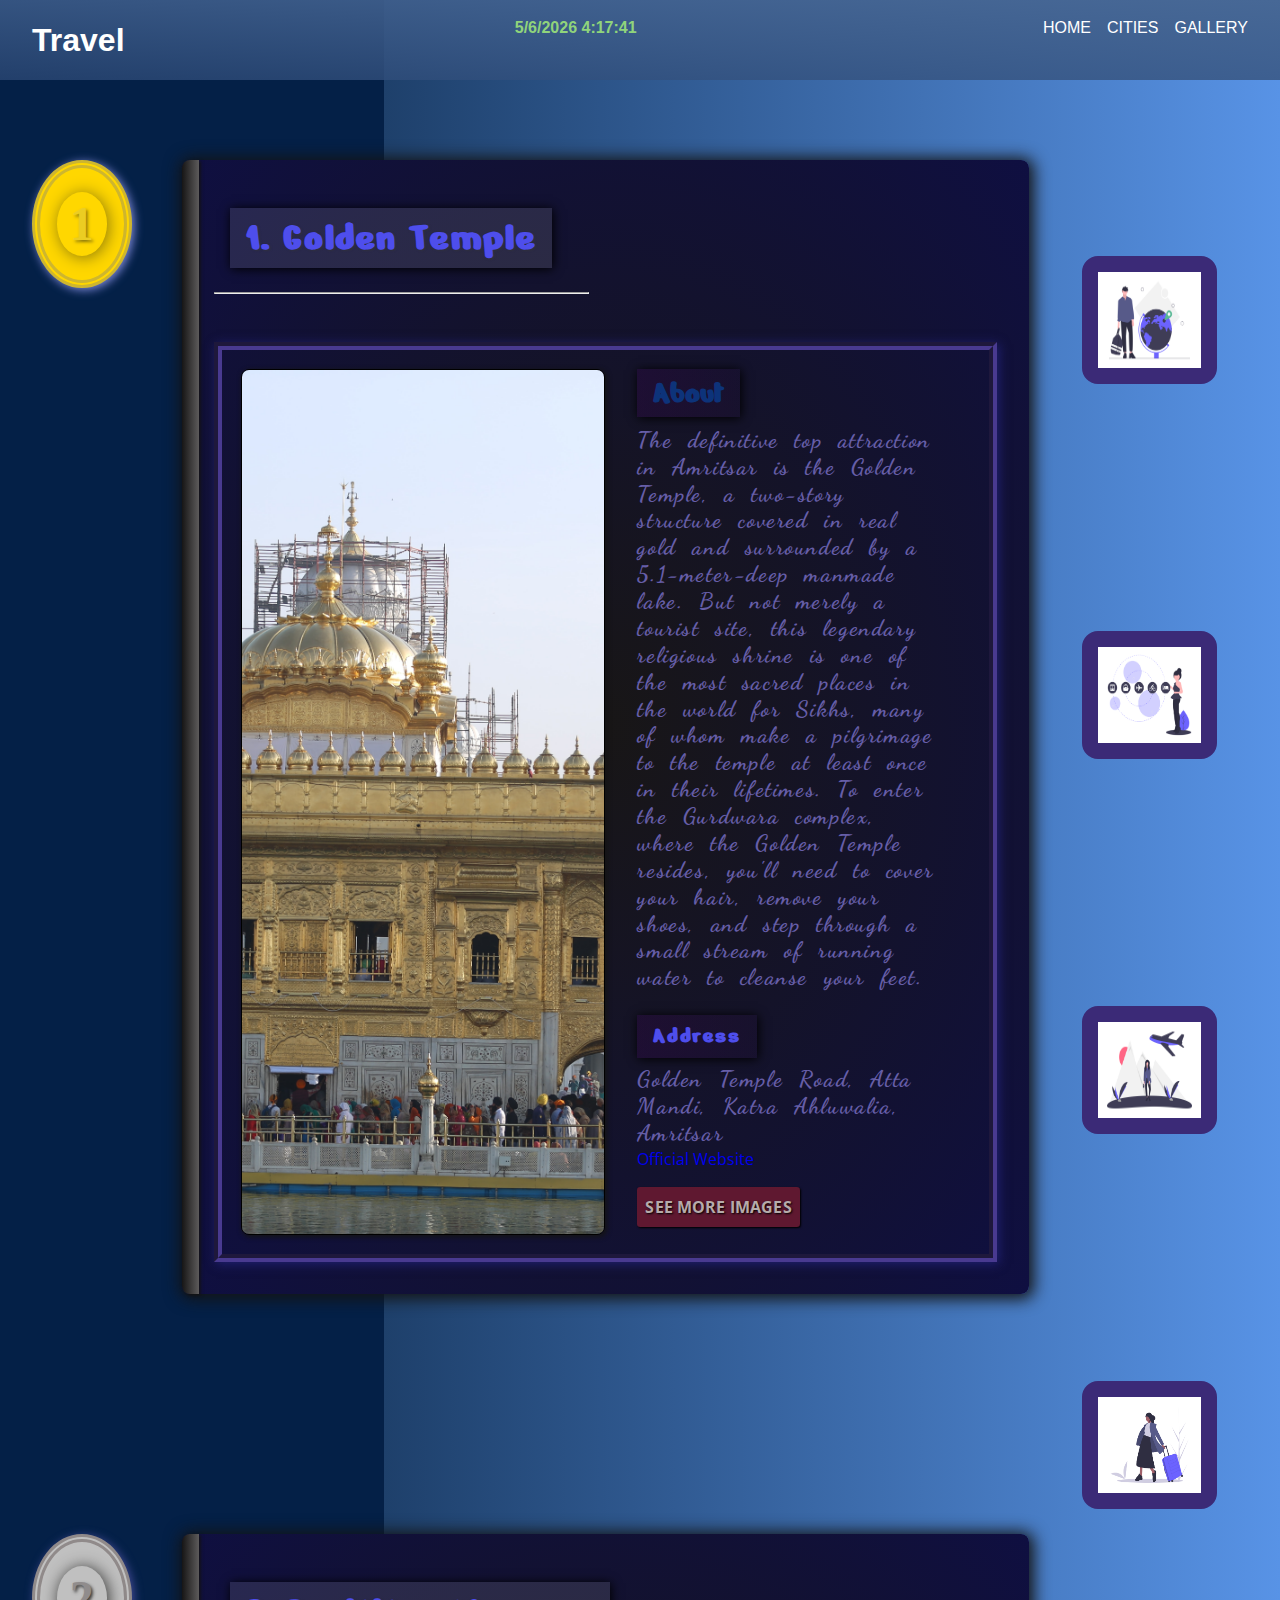
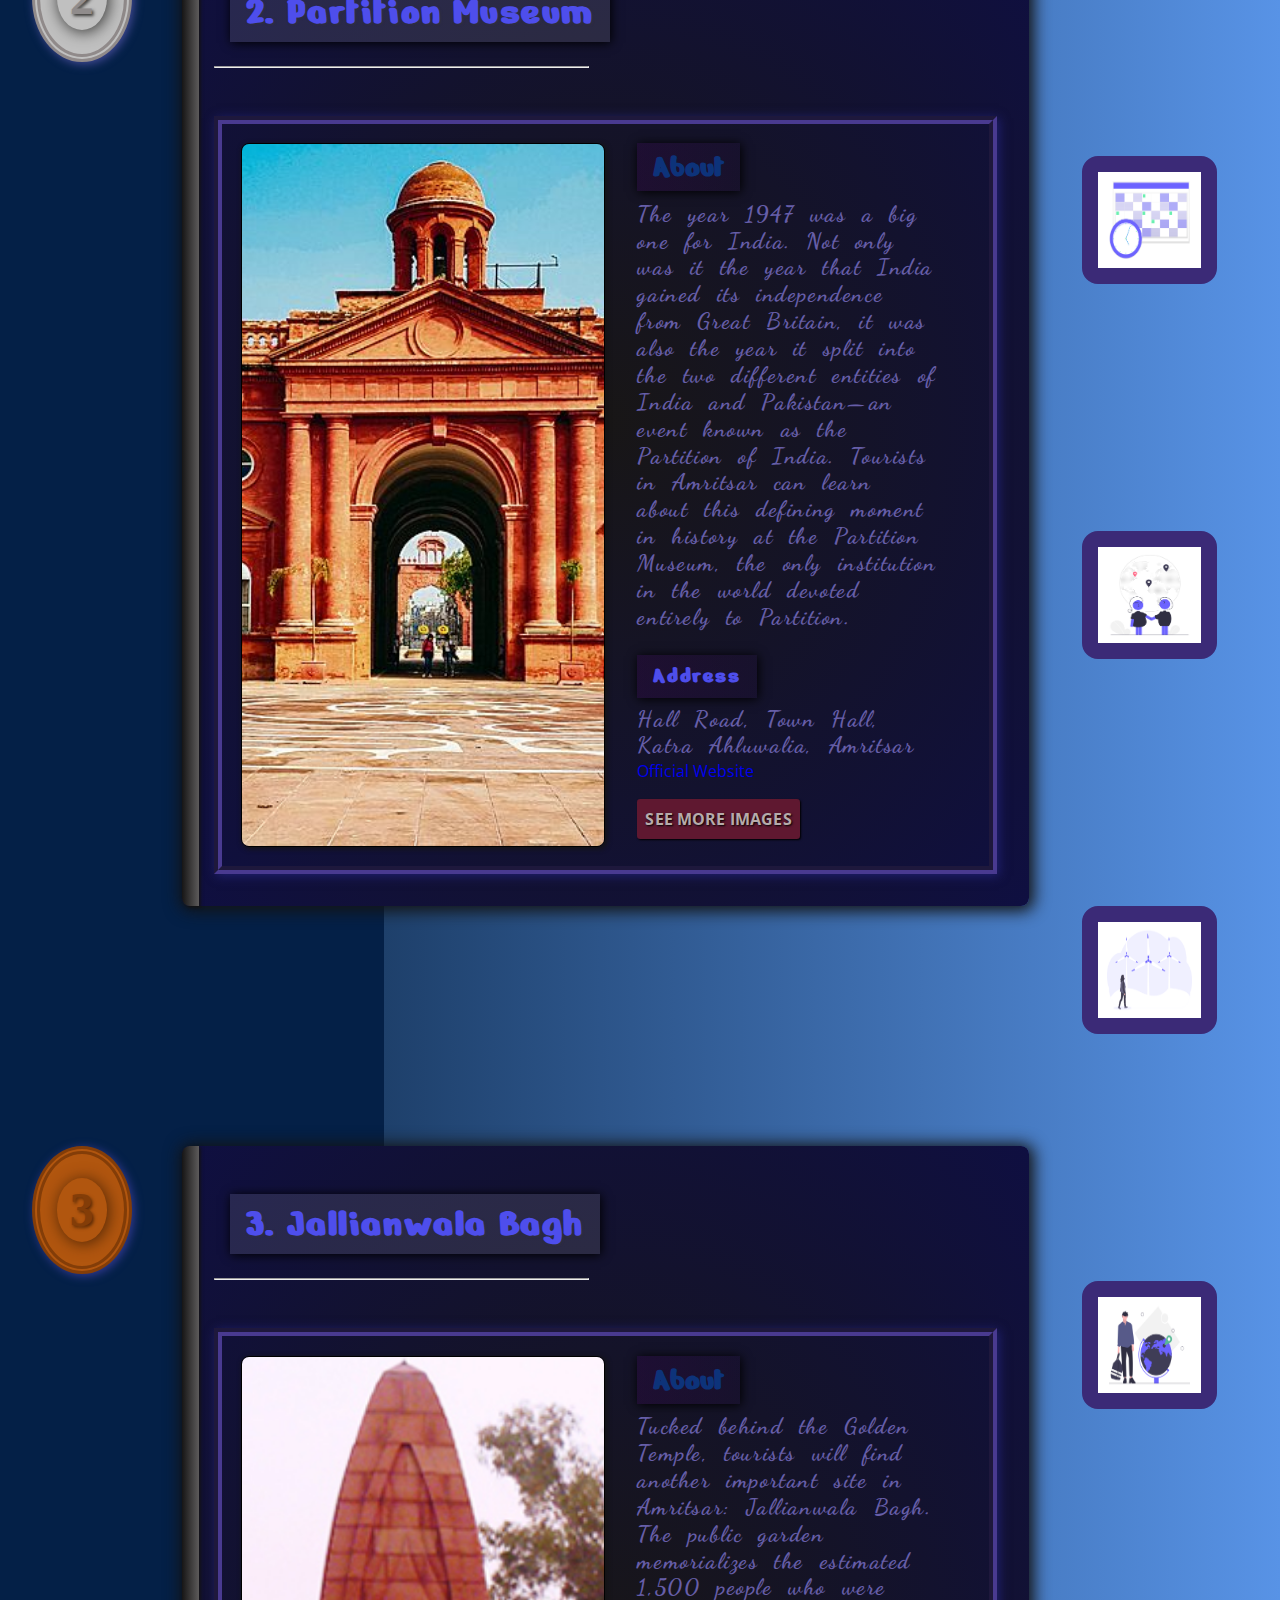
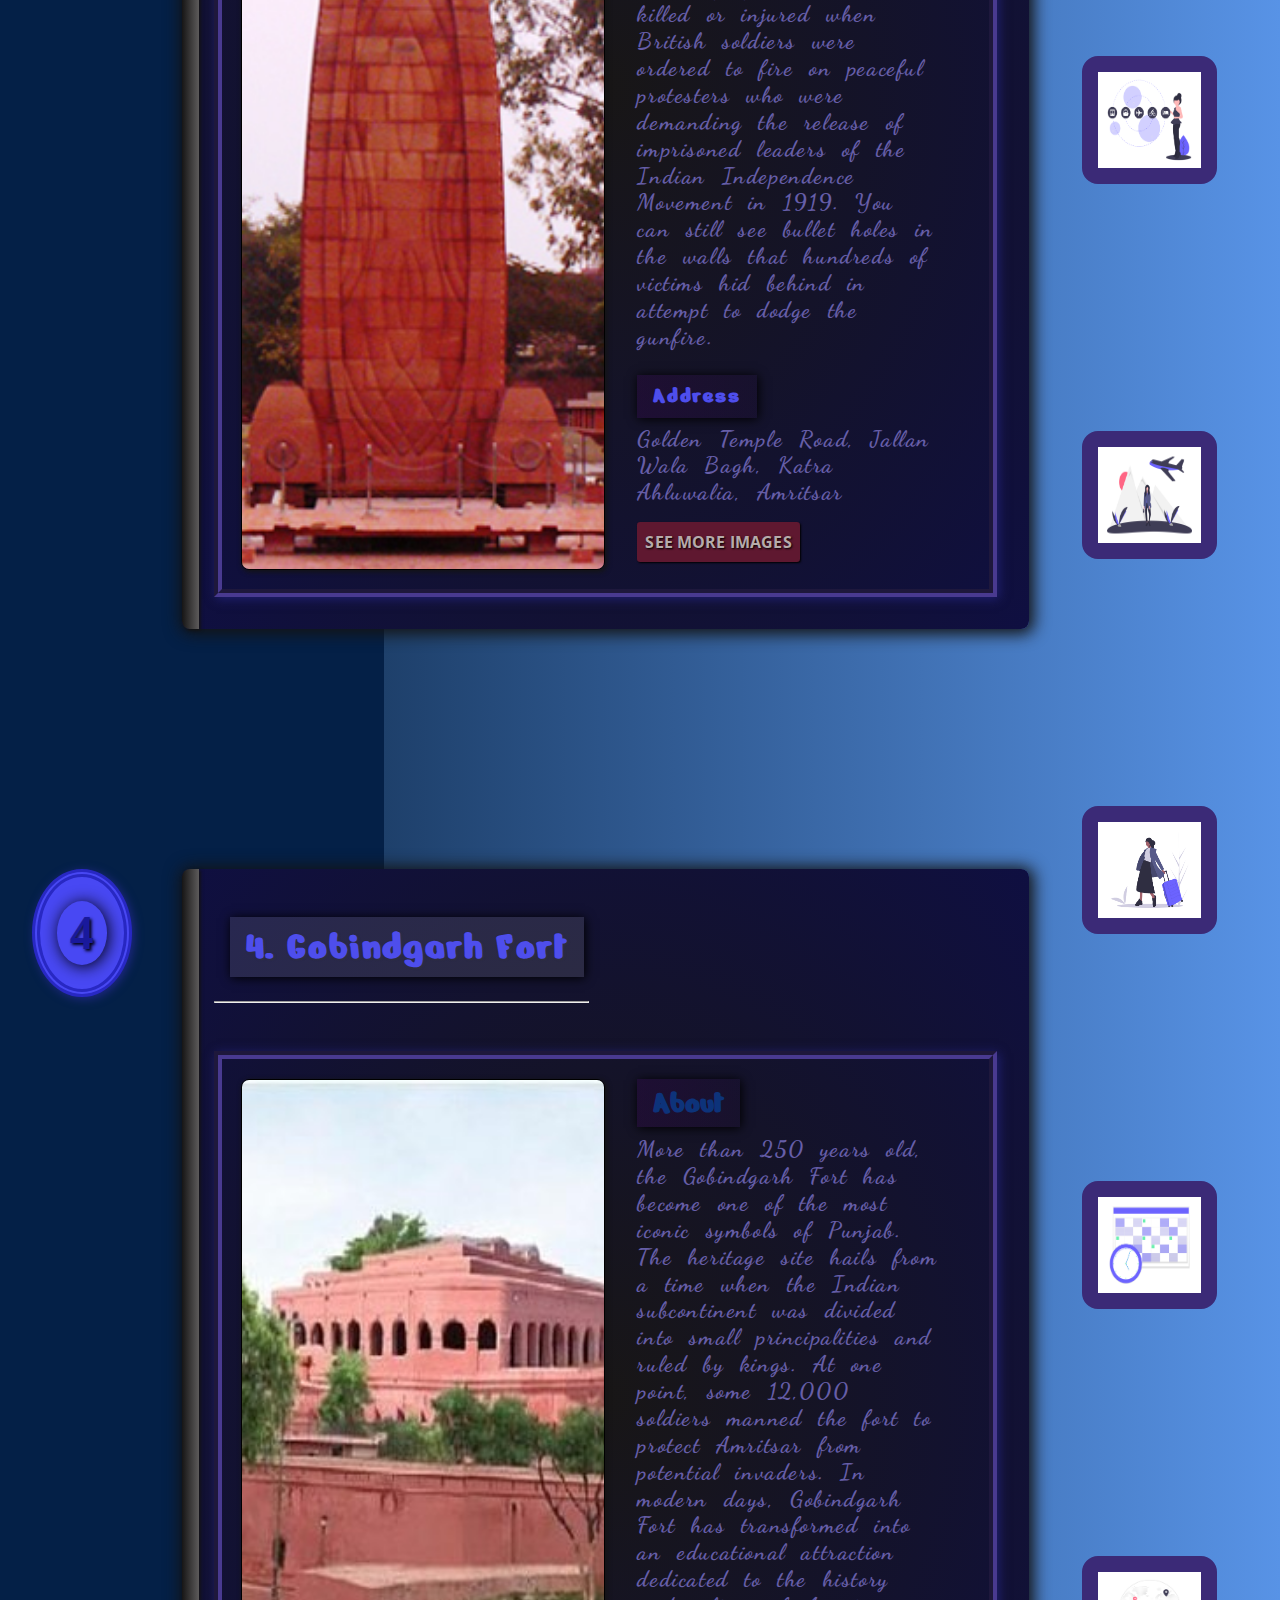
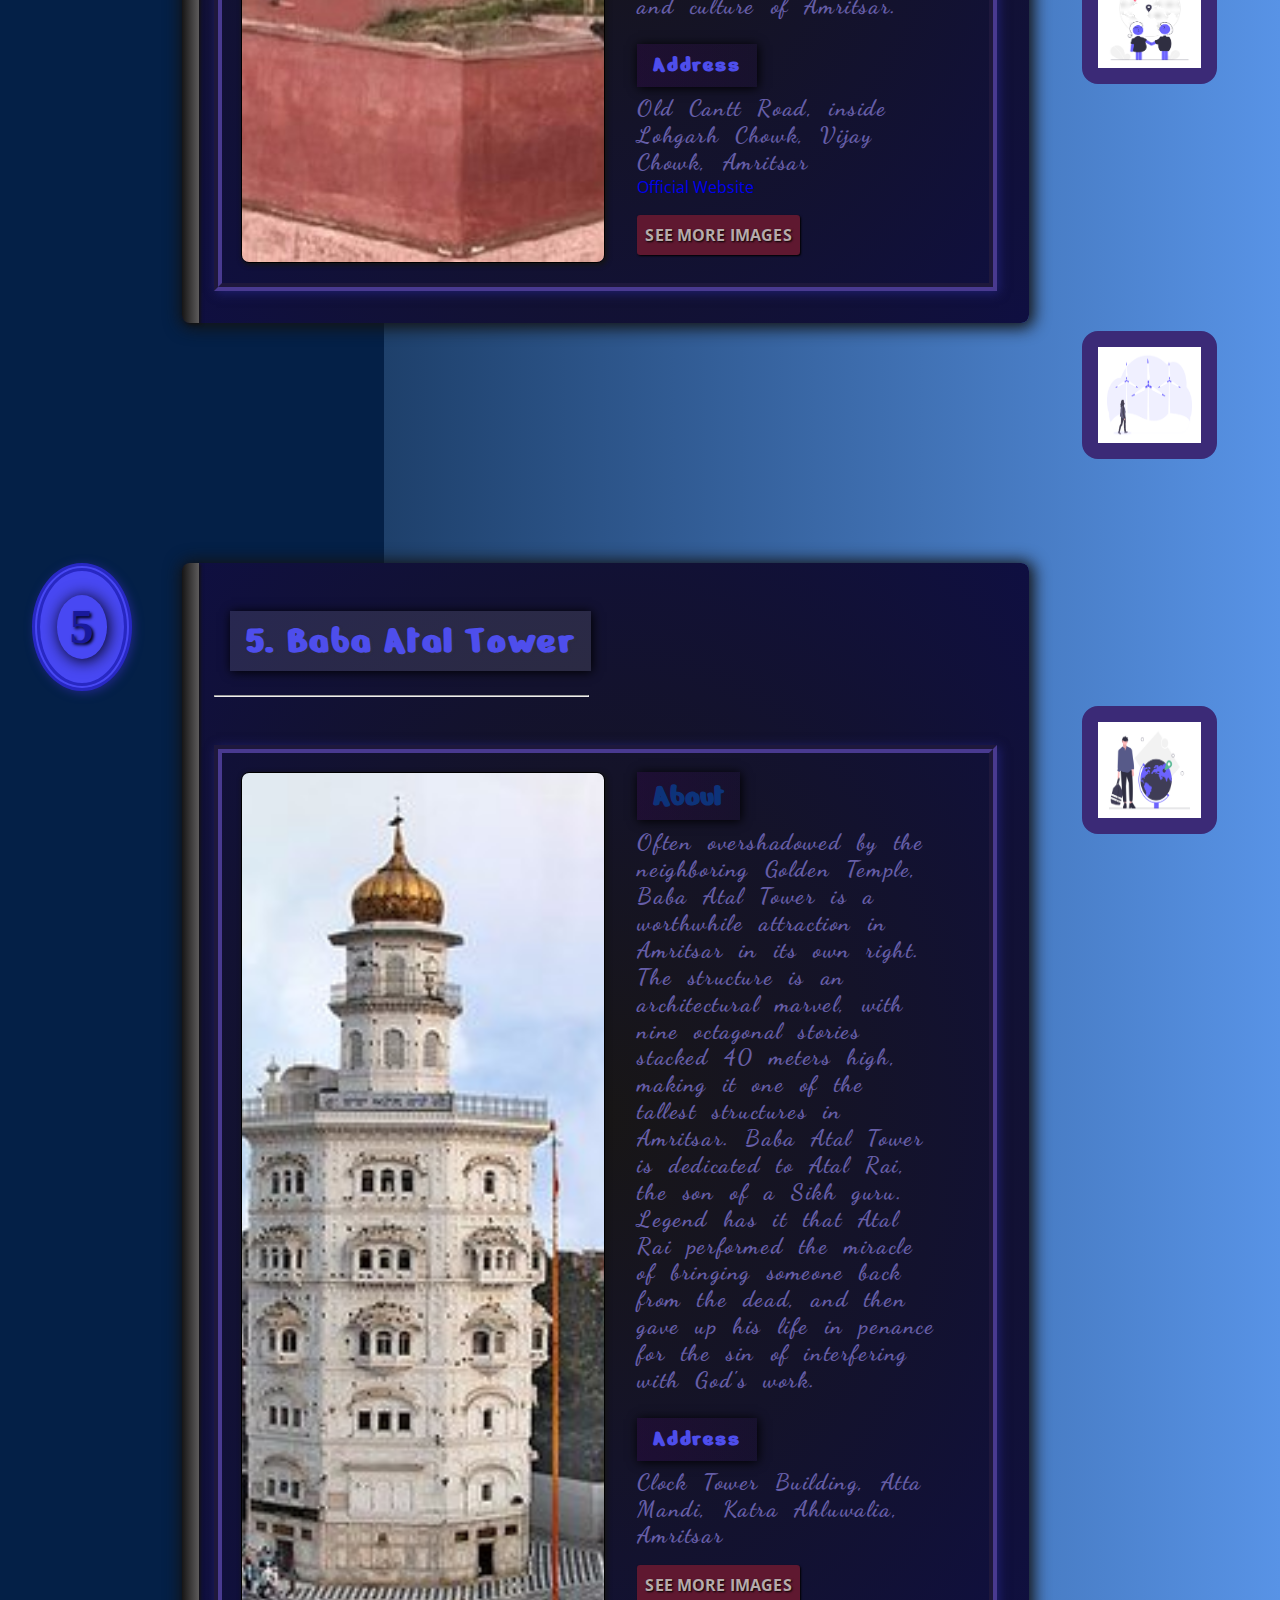
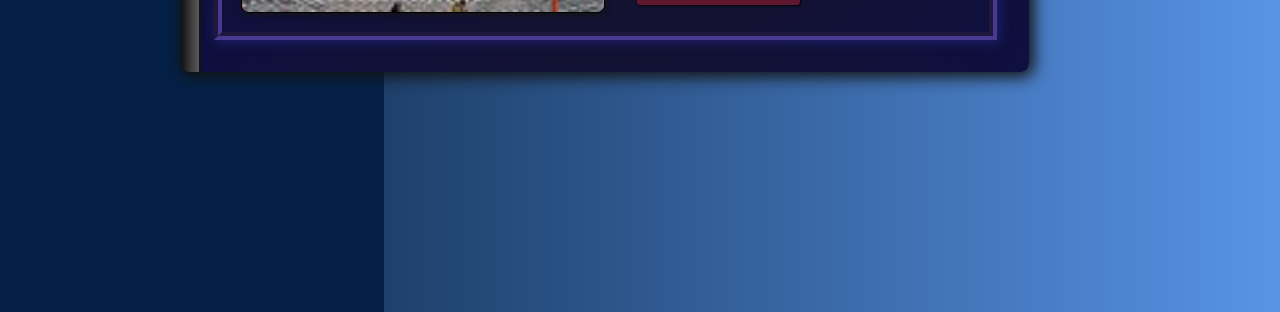
<file: amritsar.html>
<!DOCTYPE html>
<html lang="en">
  <head>
    <meta charset="UTF-8" />
    <meta name="viewport" content="width=device-width, initial-scale=1.0" />
    <title>Amritsar - Top 5 places to visit</title>
    <!-- Font Style -->
    <link rel="preconnect" href="https://fonts.gstatic.com" />
    <link
      href="https://fonts.googleapis.com/css2?family=Dancing+Script:wght@700&family=Nerko+One&family=Open+Sans:ital,wght@0,400;0,600;0,700;1,400;1,600;1,700&display=swap"
      rel="stylesheet"
    />
    <!-- CSS File -->
    <link rel="stylesheet" href="assets/stylesheet/style.css" />
  </head>

  <body>
    <header class="header-main">
      <div class="container flex">
        <a href ="index.html">
          <h2 class="logo">Travel</h2>
          </a>
        <div>
          <p class="date"></p>
        </div>
        <nav class="header-menu">
          <ul class="flex">
            <li>
              <a href="index.html">Home</a>
            </li>
            <li class="sub-menu-bar">
              <a href="gallery.html">Cities</a>
              <i class="far fa-caret-down"></i>
              <ul class="sub-menu">
                <li>
                  <a href="mumbai.html"> Mumbai </a>
                </li>
                <li>
                  <a href="delhi.html"> Delhi </a>
                </li>
                <li>
                  <a href="kolkata.html"> Kolkata </a>
                </li>
                <li>
                  <a href="bangalore.html"> Bangalore </a>
                </li>
                <li>
                  <a href="jaipur.html"> Jaipur </a>
                </li>
                <li>
                  <a href="amritsar.html"> Amritsar </a>
                </li>
              </ul>
            </li>
            <li>
              <a href="gallery.html">Gallery</a>
            </li>
          </ul>
        </nav>
      </div>
    </header>
    <div class="container flex responsive-no-flex">
      <main class="flex-82">
        <!--**************************************** Row-1 ****************************************-->
        <div class="rowOne row flex mobile-no-flex">
          <div class="medal gold center flex-10">
            <div class="medal-small gold-small center">1</div>
          </div>
          <!--***************************** Article-1 ******************************-->
          <article class="card flex-85">
            <div class="rod"></div>
            <header>
              <h2 class="heading-blog">1. Golden Temple</h2>
              <hr class="line" />
            </header>
            <div class="flex box mobile-no-flex">
              <div class="image-blog flex-50">
                <img
                  src="assets/media/amritsar/golden-temple.jpg"
                  alt="Golden Temple"
                  class="img-main"
                />
              </div>
              <div class="text-blog flex column flex-50">
                <h3 class="heading-article">About</h3>
                <p class="para-text">
                  The definitive top attraction in Amritsar is the Golden
                  Temple, a two-story structure covered in real gold and
                  surrounded by a 5.1-meter-deep manmade lake. But not merely a
                  tourist site, this legendary religious shrine is one of the
                  most sacred places in the world for Sikhs, many of whom make a
                  pilgrimage to the temple at least once in their lifetimes. To
                  enter the Gurdwara complex, where the Golden Temple resides,
                  you'll need to cover your hair, remove your shoes, and step
                  through a small stream of running water to cleanse your feet.
                  
                </p>
                <address>
                  <h4 class="heading-address">Address</h4>
                  <div>
                    Golden Temple Road, Atta Mandi, Katra Ahluwalia, Amritsar
                  </div>
                </address>
                <a href="https://www.goldentempleamritsar.org/" target="_blank"
                  >Official Website</a
                >
                <a class="btn" href="gallery.html#amritsar">See More Images</a>
              </div>
            </div>
          </article>
        </div>
        <!--**************************************** Row-2 ****************************************-->
        <div class="rowTwo row flex mobile-no-flex">
          <div class="medal silver center flex-10">
            <div class="medal-small silver-small center">2</div>
          </div>
          <!--****************************** Article-2 ******************************-->
          <article class="card flex-85">
            <div class="rod"></div>
            <header>
              <h2 class="heading-blog">2. Partition Museum</h2>
              <hr class="line" />
            </header>
            <div class="flex box mobile-no-flex">
              <div class="image-blog flex-50">
                <img
                  src="assets/media/amritsar/partition-museum.jpg"
                  alt="Partition Museum"
                  class="img-main"
                />
              </div>
              <div class="text-blog flex column flex-50">
                <h3 class="heading-article">About</h3>
                <p class="para-text">
                  The year 1947 was a big one for India. Not only was it the
                  year that India gained its independence from Great Britain, it
                  was also the year it split into the two different entities of
                  India and Pakistan—an event known as the Partition of India.
                  Tourists in Amritsar can learn about this defining moment in
                  history at the Partition Museum, the only institution in the
                  world devoted entirely to Partition. 
                </p>
                <address>
                  <h4 class="heading-address">Address</h4>
                  <div>Hall Road, Town Hall, Katra Ahluwalia, Amritsar</div>
                </address>
                <a href=" https://www.partitionmuseum.org/">Official Website</a>
                <a class="btn" href="gallery.html#amritsar">See More Images</a>
              </div>
            </div>
          </article>
        </div>
        <!--**************************************** Row-3 ****************************************-->
        <div class="rowThree row flex mobile-no-flex">
          <div class="medal bronze center flex-10">
            <div class="medal-small bronze-small center">3</div>
          </div>
          <!--****************************** Article-3 ******************************-->
          <article class="card flex-85">
            <div class="rod"></div>
            <header>
              <h2 class="heading-blog">3. Jallianwala Bagh</h2>
              <hr class="line" />
            </header>
            <div class="flex box mobile-no-flex">
              <div class="image-blog flex-50">
                <img
                  src="assets/media/amritsar/jallianwala-bagh.jpg"
                  alt="Jallianwala Bagh"
                  class="img-main"
                />
              </div>
              <div class="text-blog flex column flex-50">
                <h3 class="heading-article">About</h3>
                <p class="para-text">
                  Tucked behind the Golden Temple, tourists will find another
                  important site in Amritsar: Jallianwala Bagh. The public
                  garden memorializes the estimated 1,500 people who were killed
                  or injured when British soldiers were ordered to fire on
                  peaceful protesters who were demanding the release of
                  imprisoned leaders of the Indian Independence Movement in
                  1919. You can still see bullet holes in the walls that
                  hundreds of victims hid behind in attempt to dodge the
                  gunfire. 
                </p>
                <address>
                  <h4 class="heading-address">Address</h4>
                  <div>
                    Golden Temple Road, Jallan Wala Bagh, Katra Ahluwalia,
                    Amritsar
                  </div>
                </address>
                <a class="btn" href="gallery.html#amritsar" target="_blank"
                  >See More Images</a
                >
              </div>
            </div>
          </article>
        </div>
        <!--**************************************** Row-4 **************************************-->
        <div class="rowFour row flex mobile-no-flex">
          <div class="medal blue center flex-10">
            <div class="medal-small blue-small center">4</div>
          </div>
          <!--****************************** Article-4 ******************************-->
          <article class="card flex-85">
            <div class="rod"></div>
            <header>
              <h2 class="heading-blog">4. Gobindgarh Fort</h2>
              <hr class="line" />
            </header>
            <div class="flex box mobile-no-flex">
              <div class="image-blog flex-50">
                <img
                  src="assets/media/amritsar/gobindgarh-fort.jpg"
                  alt="Gobindgarh fort"
                  class="img-main"
                />
              </div>
              <div class="text-blog flex column flex-50">
                <h3 class="heading-article">About</h3>
                <p class="para-text">
                  More than 250 years old, the Gobindgarh Fort has become one of
                  the most iconic symbols of Punjab. The heritage site hails
                  from a time when the Indian subcontinent was divided into
                  small principalities and ruled by kings. At one point, some
                  12,000 soldiers manned the fort to protect Amritsar from
                  potential invaders. In modern days, Gobindgarh Fort has
                  transformed into an educational attraction dedicated to the
                  history and culture of Amritsar.
                </p>
                <address>
                  <h4 class="heading-address">Address</h4>
                  <div>
                    Old Cantt Road, inside Lohgarh Chowk, Vijay Chowk, Amritsar
                  </div>
                </address>
                <a href="https://fortgobindgarh.com" target="_blank"
                  >Official Website</a
                >
                <a class="btn" href="gallery.html#amritsar">See More Images</a>
              </div>
            </div>
          </article>
        </div>
        <!--**************************************** Row-5 ****************************************-->
        <div class="rowFive row flex mobile-no-flex">
          <div class="medal blue center flex-10">
            <div class="medal-small blue-small center">5</div>
          </div>
          <!--****************************** Article-5 ******************************-->
          <article class="card flex-85">
            <div class="rod"></div>
            <header>
              <h2 class="heading-blog">5. Baba Atal Tower</h2>
              <hr class="line" />
            </header>
            <div class="flex box mobile-no-flex">
              <div class="image-blog flex-50">
                <img
                  src="assets/media/amritsar/baba-atal.jpg"
                  alt="Baba Atal Tower"
                  class="img-main"
                  target="_blank"
                />
              </div>
              <div class="text-blog flex column flex-50">
                <h3 class="heading-article">About</h3>
                <p class="para-text">
                  Often overshadowed by the neighboring Golden Temple, Baba Atal
                  Tower is a worthwhile attraction in Amritsar in its own right.
                  The structure is an architectural marvel, with nine octagonal
                  stories stacked 40 meters high, making it one of the tallest
                  structures in Amritsar. Baba Atal Tower is dedicated to Atal
                  Rai, the son of a Sikh guru. Legend has it that Atal Rai
                  performed the miracle of bringing someone back from the dead,
                  and then gave up his life in penance for the sin of
                  interfering with God's work.
                </p>
                <address>
                  <h4 class="heading-address">Address</h4>
                  <div>
                    Clock Tower Building, Atta Mandi, Katra Ahluwalia, Amritsar
                  </div>
                </address>
                <a class="btn" href="gallery.html#amritsar">See More Images</a>
              </div>
            </div>
          </article>
        </div>
      </main>
      <aside class="flex-15 column img-gallery">
        <img
          src="assets/media/png/undraw_adventure.png"
          alt="adventure"
          class="img-png img-adventure"
        />
        <img
          src="assets/media/png/undraw_travel_plans.png"
          alt="travel_plans"
          class="img-png img-travel_plans"
        />
        <img
          src="assets/media/png/undraw_journey.png"
          alt="journey"
          class="img-png img-journey"
        />
        <img
          src="assets/media/png/undraw_travel_mode.png"
          alt="travel_mode"
          class="img-png img-travel_mode"
        />
        <img
          src="assets/media/png/undraw_calendar.png"
          alt="calendar"
          class="img-png img-calendar"
        />
        <img
          src="assets/media/png/undraw_travel_together.png"
          alt="travel_together"
          class="img-png img-travel_together"
        />
        <img
          src="assets/media/png/undraw_wind_turbine.png"
          alt="wind_turbine"
          class="img-png img-wind_turbine"
        />

        <img
          src="assets/media/png/undraw_adventure.png"
          alt="adventure"
          class="img-png img-adventure"
        />
        <img
          src="assets/media/png/undraw_travel_plans.png"
          alt="travel_plans"
          class="img-png img-travel_plans"
        />
        <img
          src="assets/media/png/undraw_journey.png"
          alt="journey"
          class="img-png img-journey"
        />
        <img
          src="assets/media/png/undraw_travel_mode.png"
          alt="travel_mode"
          class="img-png img-travel_mode"
        />
        <img
          src="assets/media/png/undraw_calendar.png"
          alt="calendar"
          class="img-png img-calendar"
        />
        <img
          src="assets/media/png/undraw_travel_together.png"
          alt="travel_together"
          class="img-png img-travel_together"
        />
        <img
          src="assets/media/png/undraw_wind_turbine.png"
          alt="wind_turbine"
          class="img-png img-wind_turbine"
        />

        <img
          src="assets/media/png/undraw_adventure.png"
          alt="adventure"
          class="img-png img-adventure"
        />
        
      </aside>
    </div>
    
      <script src="./script.js"></script>
  
  </body>
</html>
</file>
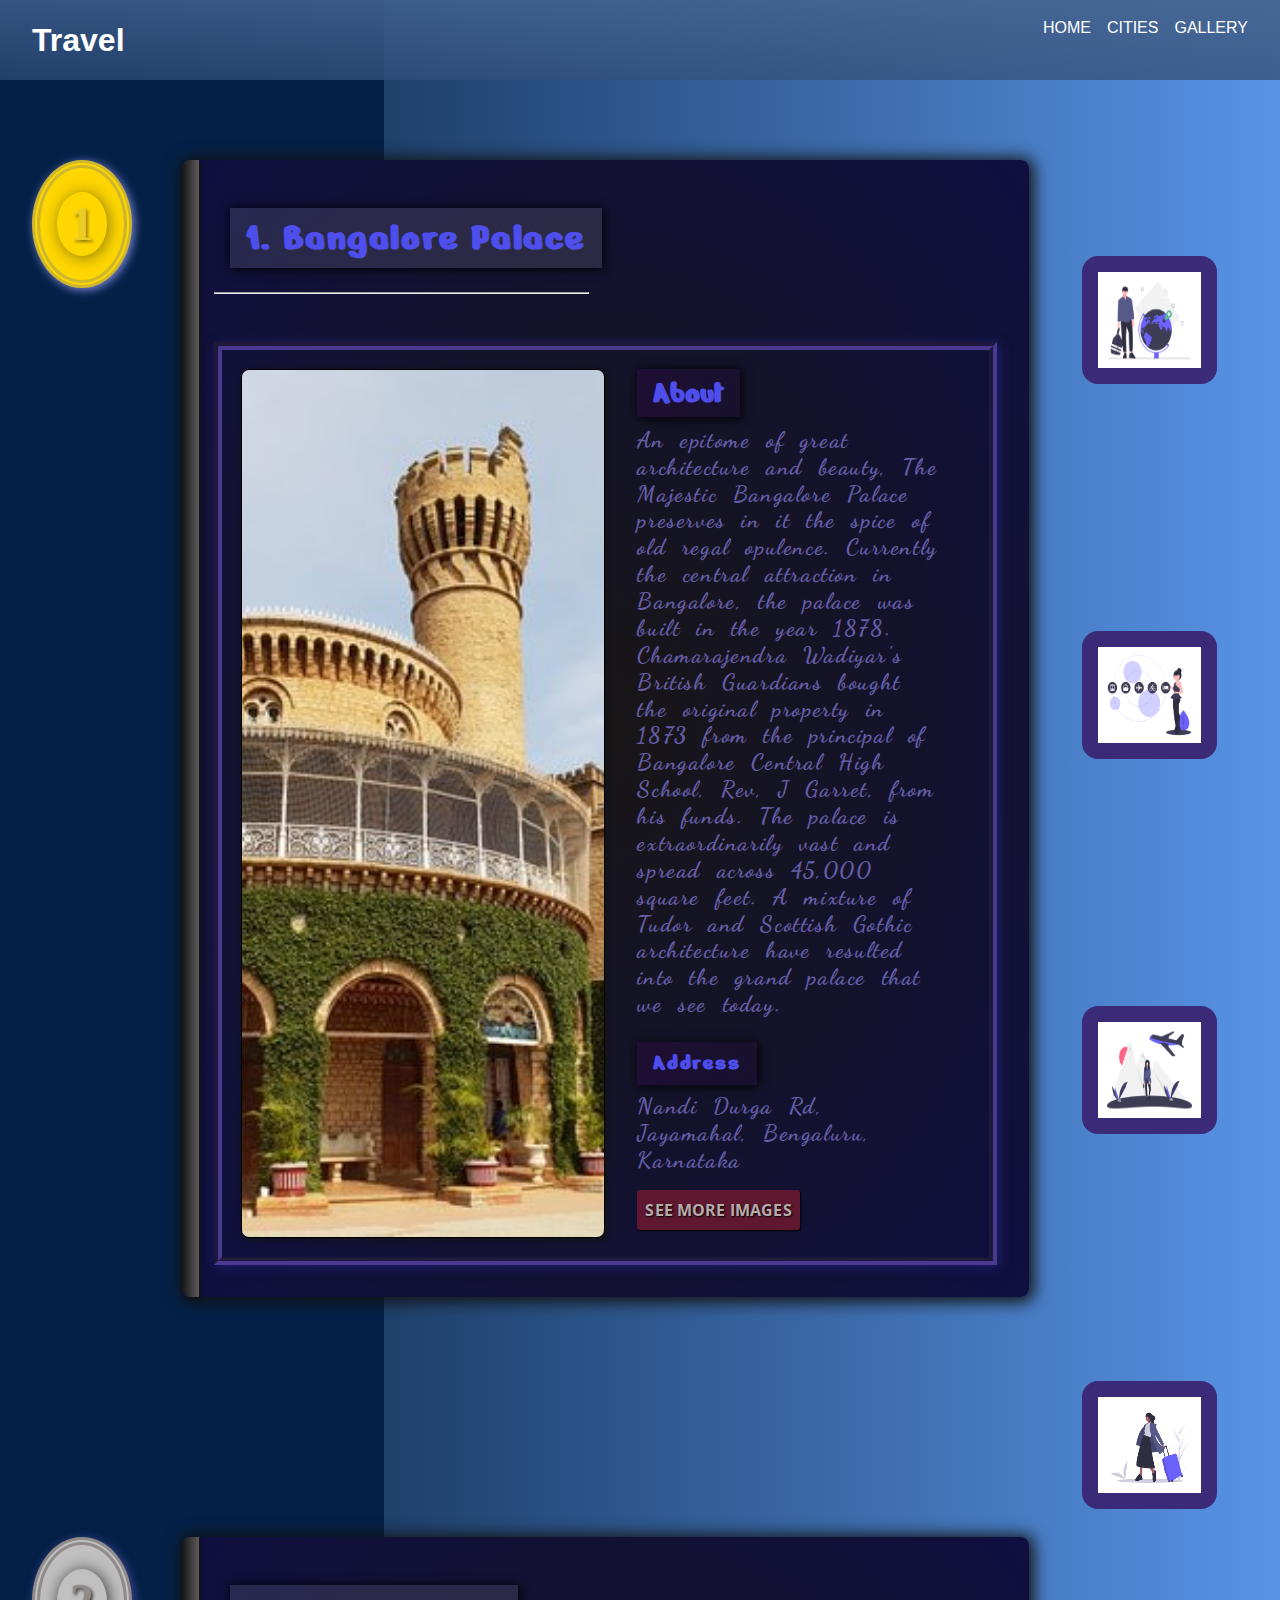
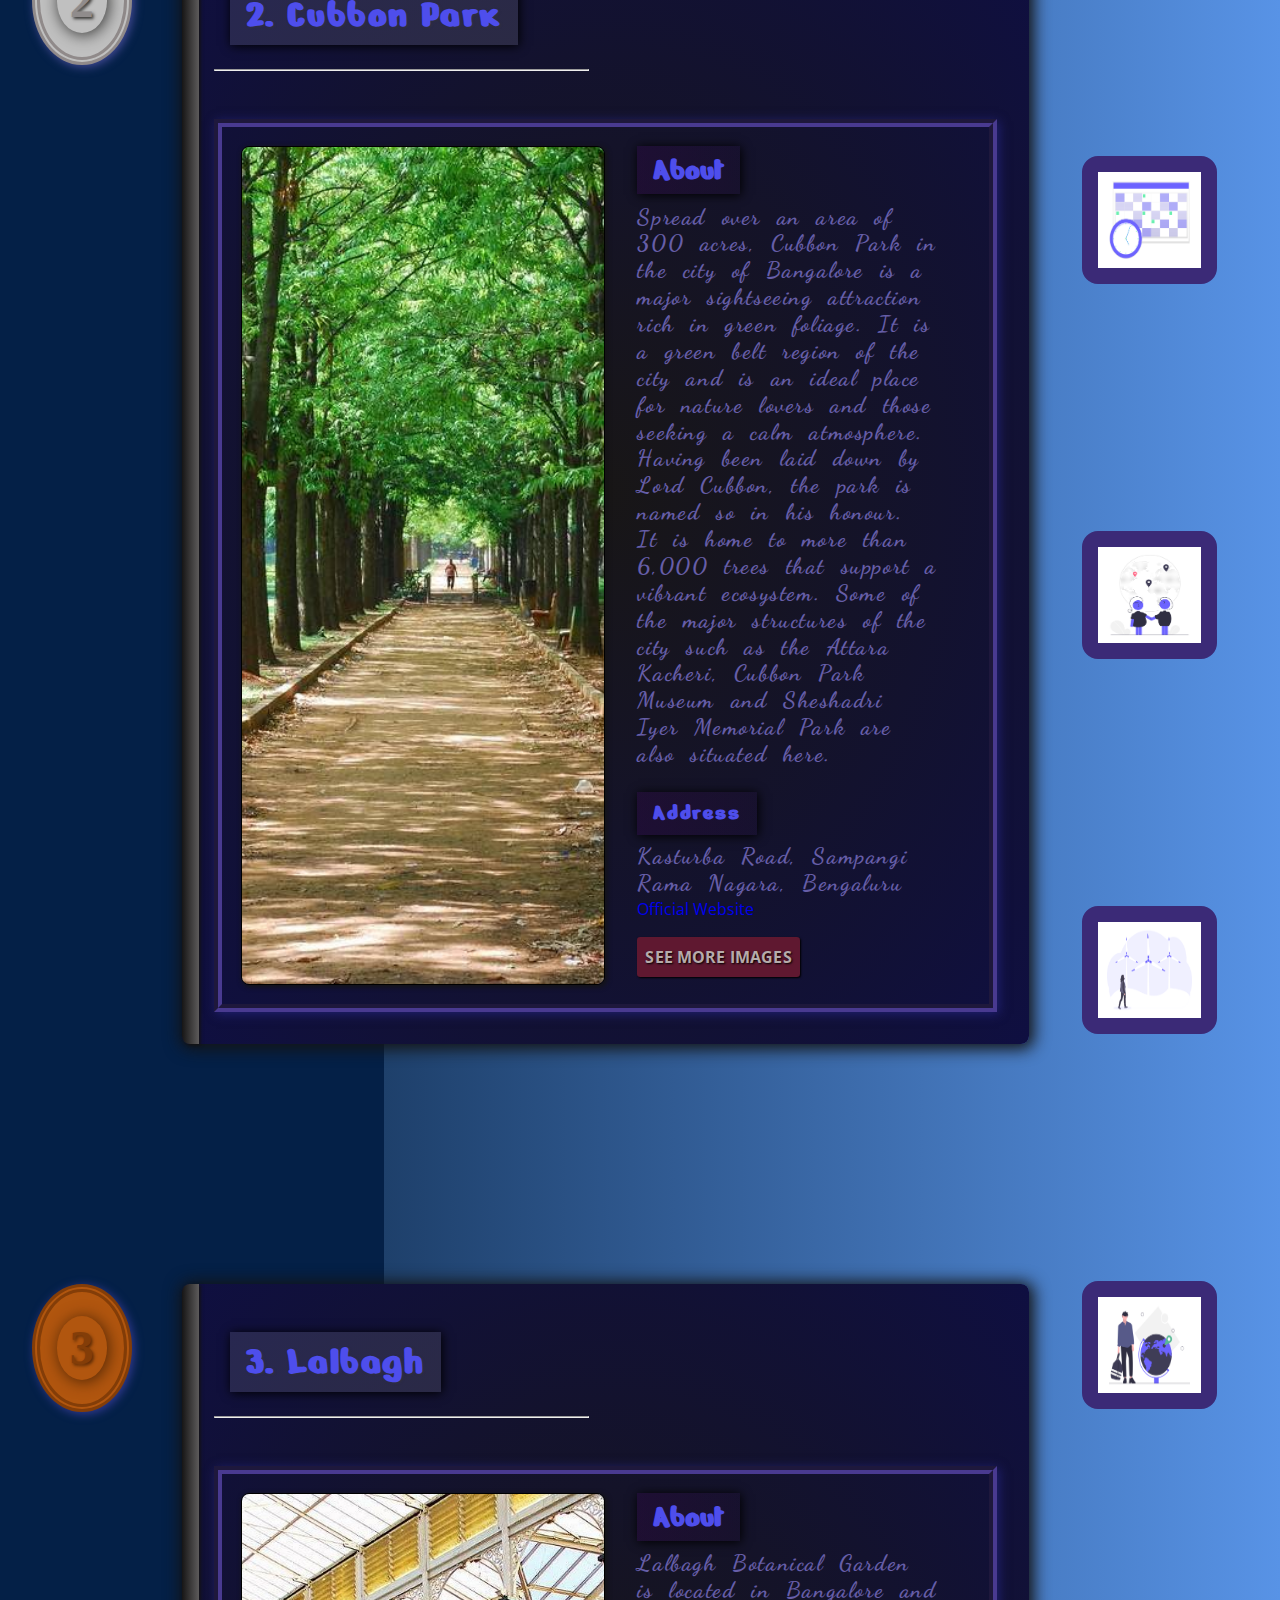
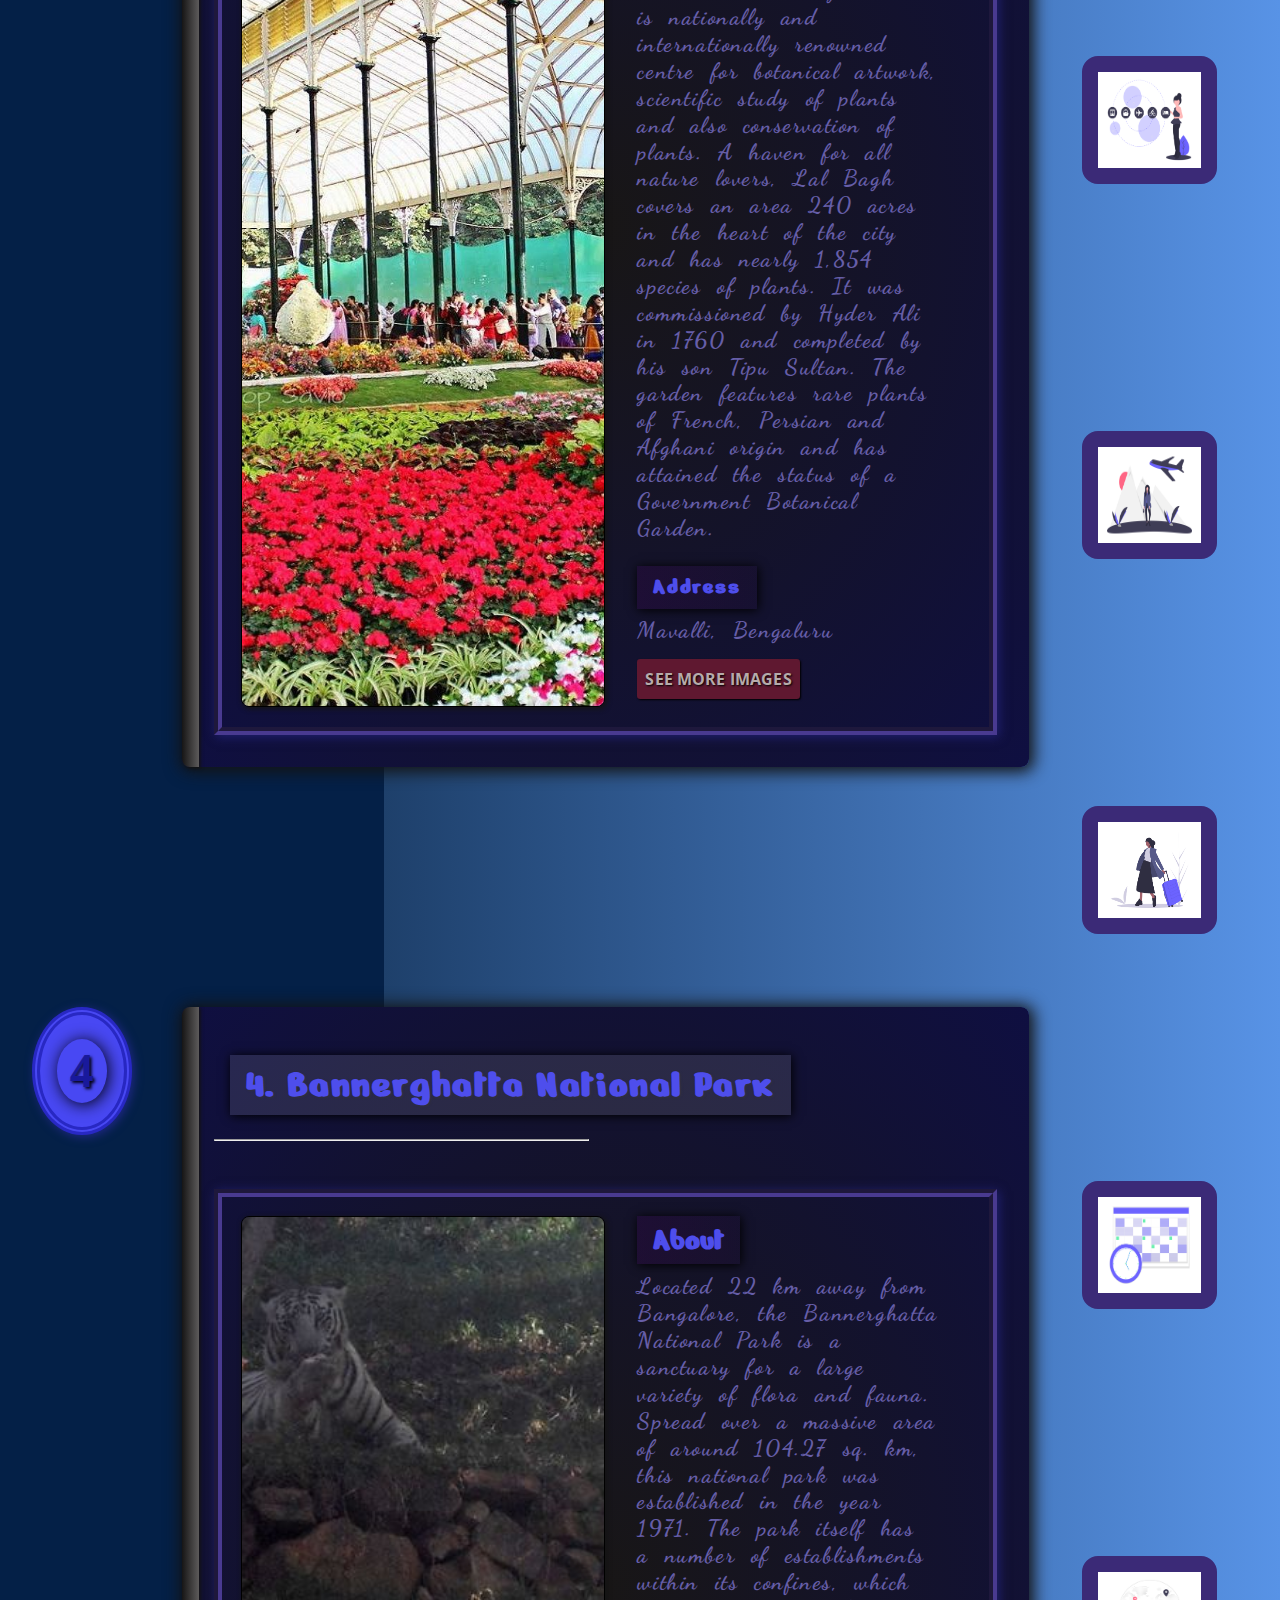
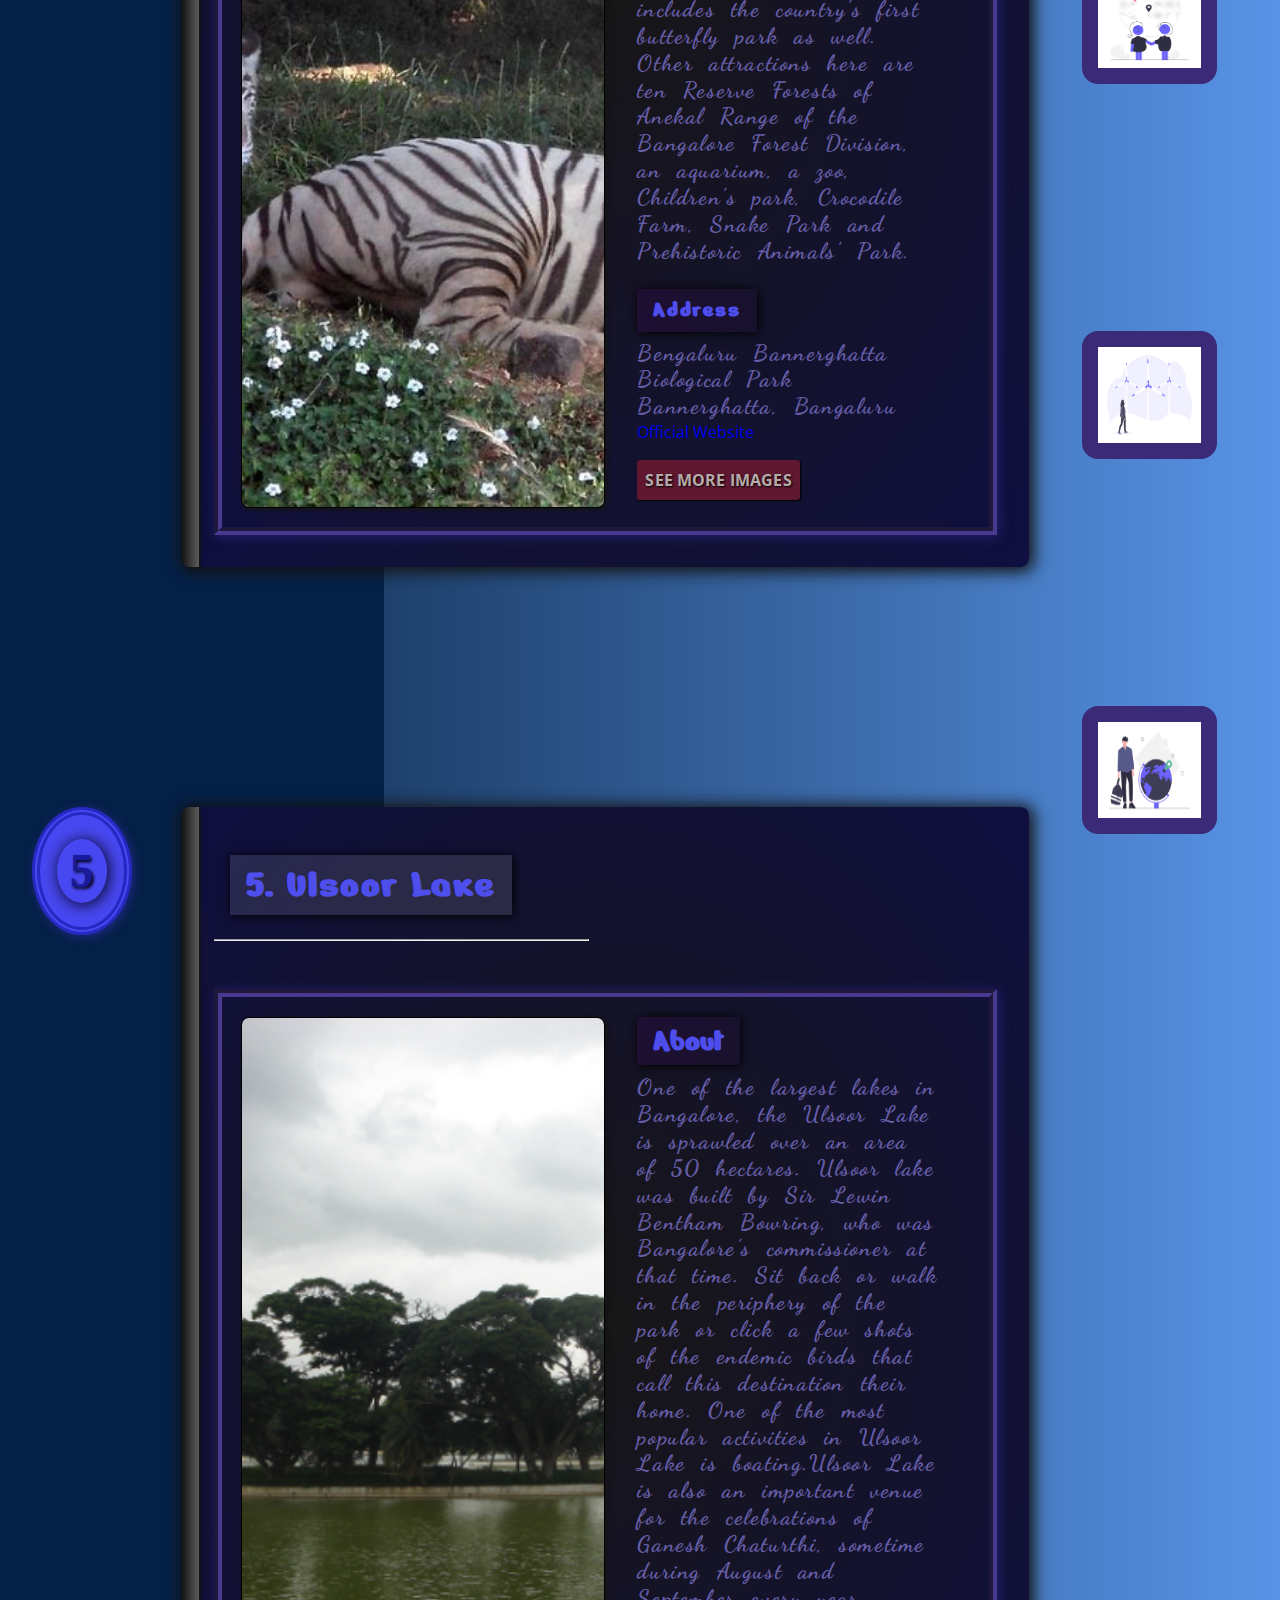
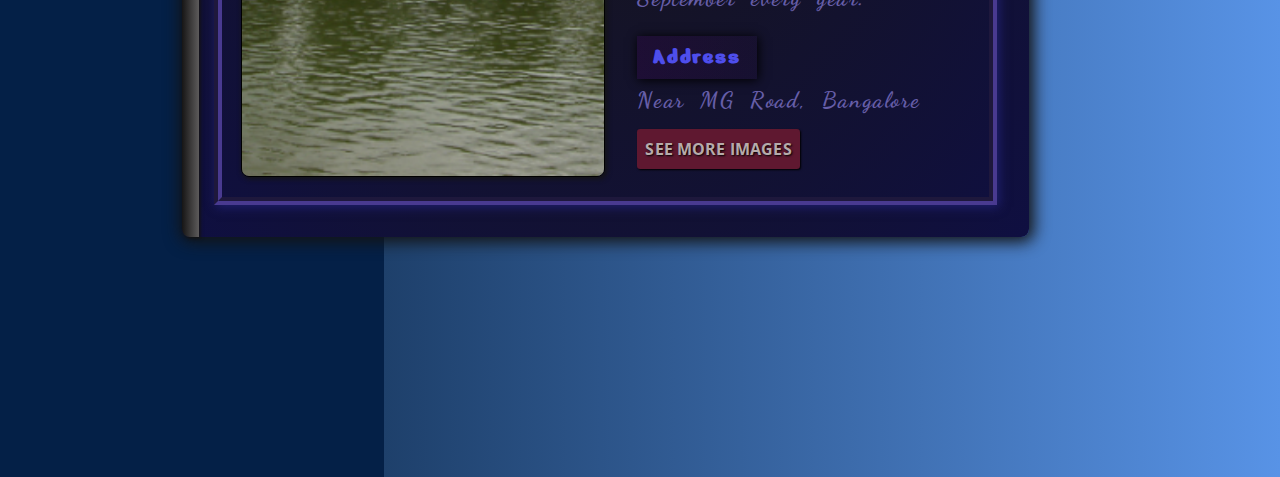
<file: bangalore.html>
<!DOCTYPE html>
<html lang="en">
  <head>
    <meta charset="UTF-8" />
    <meta name="viewport" content="width=device-width, initial-scale=1.0" />
    <title>Bangalore - Top 5 places to visit</title>
    <!-- Font Style -->
    <link rel="preconnect" href="https://fonts.gstatic.com" />
    <link
      href="https://fonts.googleapis.com/css2?family=Dancing+Script:wght@700&family=Nerko+One&family=Open+Sans:ital,wght@0,400;0,600;0,700;1,400;1,600;1,700&display=swap"
      rel="stylesheet"
    />
    <!-- CSS File -->
    <link rel="stylesheet" href="assets/stylesheet/style.css" />
  </head>

  <body>
    <header class="header-main">
      <div class="container flex">
        <a href ="index.html">
          <h2 class="logo">Travel</h2>
          </a>
        <div>
          <p class="date"></p>
        </div>
        <nav class="header-menu">
          <ul class="flex">
            <li>
              <a href="index.html">Home</a>
            </li>
            <li class="sub-menu-bar">
              <a href="gallery.html">Cities</a>
              <i class="far fa-caret-down"></i>
              <ul class="sub-menu">
                <li>
                  <a href="mumbai.html"> Mumbai </a>
                </li>
                <li>
                  <a href="delhi.html"> Delhi </a>
                </li>
                <li>
                  <a href="kolkata.html"> Kolkata </a>
                </li>
                <li>
                  <a href="bangalore.html"> Bangalore </a>
                </li>
                <li>
                  <a href="jaipur.html"> Jaipur </a>
                </li>
                <li>
                  <a href="amritsar.html"> Amritsar </a>
                </li>
              </ul>
            </li>
            <li>
              <a href="gallery.html">Gallery</a>
            </li>
          </ul>
        </nav>
      </div>
    </header>
    <div class="container flex responsive-no-flex">
      <main class="flex-82">
        <!--**************************************** Row-1 ****************************************-->
        <div class="rowOne row flex mobile-no-flex">
          <div class="medal gold center flex-10">
            <div class="medal-small gold-small center">1</div>
          </div>
          <!--***************************** Article-1 ******************************-->
          <article class="card flex-85">
            <div class="rod"></div>
            <header>
              <h2 class="heading-blog">1. Bangalore Palace</h2>
              <hr class="line" />
            </header>
            <div class="flex box mobile-no-flex">
              <div class="image-blog flex-50">
                <img
                  src="assets/media/bangalore/bangalore-palace.jpg"
                  alt="Bangalore Palace"
                  class="img-main"
                />
              </div>
              <div class="text-blog flex column flex-50">
                <h3 class="heading-article">About</h3>
                <p class="para-text">
                  An epitome of great architecture and beauty, The Majestic
                  Bangalore Palace preserves in it the spice of old regal
                  opulence. Currently the central attraction in Bangalore, the
                  palace was built in the year 1878. Chamarajendra Wadiyar's
                  British Guardians bought the original property in 1873 from
                  the principal of Bangalore Central High School, Rev, J Garret,
                  from his funds. The palace is extraordinarily vast and spread
                  across 45,000 square feet. A mixture of Tudor and Scottish
                  Gothic architecture have resulted into the grand palace that
                  we see today.
                </p>
                <address>
                  <h4 class="heading-address">Address</h4>
                  <div>Nandi Durga Rd, Jayamahal, Bengaluru, Karnataka</div>
                </address>
                <a class="btn" href="gallery.html#bangalore">See More Images</a>
              </div>
            </div>
          </article>
        </div>
        <!--**************************************** Row-2 ****************************************-->
        <div class="rowTwo row flex mobile-no-flex">
          <div class="medal silver center flex-10">
            <div class="medal-small silver-small center">2</div>
          </div>
          <!--****************************** Article-2 ******************************-->
          <article class="card flex-85">
            <div class="rod"></div>
            <header>
              <h2 class="heading-blog">2. Cubbon Park</h2>
              <hr class="line" />
            </header>
            <div class="flex box mobile-no-flex">
              <div class="image-blog flex-50">
                <img
                  src="assets/media/bangalore/cubbon-park.jpg"
                  alt="Cubbon Park"
                  class="img-main"
                />
              </div>
              <div class="text-blog flex column flex-50">
                <h3 class="heading-article">About</h3>
                <p class="para-text">
                  Spread over an area of 300 acres, Cubbon Park in the city of
                  Bangalore is a major sightseeing attraction rich in green
                  foliage. It is a green belt region of the city and is an ideal
                  place for nature lovers and those seeking a calm atmosphere.
                  Having been laid down by Lord Cubbon, the park is named so in
                  his honour. It is home to more than 6,000 trees that support a
                  vibrant ecosystem. Some of the major structures of the city such as
                  the Attara Kacheri, Cubbon Park Museum and Sheshadri Iyer
                  Memorial Park are also situated here.
                </p>
                <address>
                  <h4 class="heading-address">Address</h4>
                  <div>Kasturba Road, Sampangi Rama Nagara, Bengaluru</div>
                </address>
                <a href="http://cubbonpark.in/">Official Website</a>
                <a class="btn" href="gallery.html#bangalore">See More Images</a>
              </div>
            </div>
          </article>
        </div>
        <!--**************************************** Row-3 ****************************************-->
        <div class="rowThree row flex mobile-no-flex">
          <div class="medal bronze center flex-10">
            <div class="medal-small bronze-small center">3</div>
          </div>
          <!--****************************** Article-3 ******************************-->
          <article class="card flex-85">
            <div class="rod"></div>
            <header>
              <h2 class="heading-blog">3. Lalbagh</h2>
              <hr class="line" />
            </header>
            <div class="flex box mobile-no-flex">
              <div class="image-blog flex-50">
                <img
                  src="assets/media/bangalore/lalbagh.jpg"
                  alt="Lalbagh"
                  class="img-main"
                />
              </div>
              <div class="text-blog flex column flex-50">
                <h3 class="heading-article">About</h3>
                <p class="para-text">
                  Lalbagh Botanical Garden is located in Bangalore and is
                  nationally and internationally renowned centre for botanical
                  artwork, scientific study of plants and also conservation of
                  plants. A haven for all nature lovers, Lal Bagh covers an area
                  240 acres in the heart of the city and has nearly 1,854
                  species of plants. It was commissioned by Hyder Ali in 1760
                  and completed by his son Tipu Sultan. The garden features rare
                  plants of French, Persian and Afghani origin and has attained
                  the status of a Government Botanical Garden. 
                </p>
                <address>
                  <h4 class="heading-address">Address</h4>
                  <div>Mavalli, Bengaluru</div>
                </address>
                <a class="btn" href="gallery.html#bangalore" target="_blank"
                  >See More Images</a
                >
              </div>
            </div>
          </article>
        </div>
        <!--**************************************** Row-4 **************************************-->
        <div class="rowFour row flex mobile-no-flex">
          <div class="medal blue center flex-10">
            <div class="medal-small blue-small center">4</div>
          </div>
          <!--****************************** Article-4 ******************************-->
          <article class="card flex-85">
            <div class="rod"></div>
            <header>
              <h2 class="heading-blog">4. Bannerghatta National Park</h2>
              <hr class="line" />
            </header>
            <div class="flex box mobile-no-flex">
              <div class="image-blog flex-50">
                <img
                  src="assets/media/bangalore/Bannerghatta.jpg"
                  alt="Bannerghatta national park"
                  class="img-main"
                />
              </div>
              <div class="text-blog flex column flex-50">
                <h3 class="heading-article">About</h3>
                <p class="para-text">
                  Located 22 km away from Bangalore, the Bannerghatta National
                  Park is a sanctuary for a large variety of flora and fauna.
                  Spread over a massive area of around 104.27 sq. km, this
                  national park was established in the year 1971. The park
                  itself has a number of establishments within its confines,
                  which includes the country's first butterfly park as well.
                  Other attractions here are ten Reserve Forests of Anekal Range
                  of the Bangalore Forest Division, an aquarium, a zoo,
                  Children's park, Crocodile Farm, Snake Park and Prehistoric
                  Animals' Park.
                </p>
                <address>
                  <h4 class="heading-address">Address</h4>
                  <div>
                    Bengaluru Bannerghatta Biological Park Bannerghatta,
                    Bangaluru
                  </div>
                </address>
                <a
                  href="https://bannerghattabiologicalpark.org/"
                  target="_blank"
                  >Official Website</a
                >
                <a class="btn" href="gallery.html#bangalore">See More Images</a>
              </div>
            </div>
          </article>
        </div>
        <!--**************************************** Row-5 ****************************************-->
        <div class="rowFive row flex mobile-no-flex">
          <div class="medal blue center flex-10">
            <div class="medal-small blue-small center">5</div>
          </div>
          <!--****************************** Article-5 ******************************-->
          <article class="card flex-85">
            <div class="rod"></div>
            <header>
              <h2 class="heading-blog">5. Ulsoor Lake</h2>
              <hr class="line" />
            </header>
            <div class="flex box mobile-no-flex">
              <div class="image-blog flex-50">
                <img
                  src="assets/media/bangalore/ulsoor-lake.jpg"
                  alt="Ulsoor Lake"
                  class="img-main"
                  target="_blank"
                />
              </div>
              <div class="text-blog flex column flex-50">
                <h3 class="heading-article">About</h3>
                <p class="para-text">
                  One of the largest lakes in Bangalore, the Ulsoor Lake is
                  sprawled over an area of 50 hectares. Ulsoor lake was built by
                  Sir Lewin Bentham Bowring, who was Bangalore's commissioner at
                  that time. Sit back or walk in the periphery of the park or
                  click a few shots of the endemic birds that call this
                  destination their home. One of the most popular activities in
                  Ulsoor Lake is boating.Ulsoor Lake is also an important venue
                  for the celebrations of Ganesh Chaturthi, sometime during
                  August and September every year.
                </p>
                <address>
                  <h4 class="heading-address">Address</h4>
                  <div>Near MG Road, Bangalore</div>
                </address>
                <a class="btn" href="gallery.html#bangalore">See More Images</a>
              </div>
            </div>
          </article>
        </div>
      </main>
      <aside class="flex-15 column img-gallery">
        <img
          src="assets/media/png/undraw_adventure.png"
          alt="adventure"
          class="img-png img-adventure"
        />
        <img
          src="assets/media/png/undraw_travel_plans.png"
          alt="travel_plans"
          class="img-png img-travel_plans"
        />
        <img
          src="assets/media/png/undraw_journey.png"
          alt="journey"
          class="img-png img-journey"
        />
        <img
          src="assets/media/png/undraw_travel_mode.png"
          alt="travel_mode"
          class="img-png img-travel_mode"
        />
        <img
          src="assets/media/png/undraw_calendar.png"
          alt="calendar"
          class="img-png img-calendar"
        />
        <img
          src="assets/media/png/undraw_travel_together.png"
          alt="travel_together"
          class="img-png img-travel_together"
        />
        <img
          src="assets/media/png/undraw_wind_turbine.png"
          alt="wind_turbine"
          class="img-png img-wind_turbine"
        />

        <img
          src="assets/media/png/undraw_adventure.png"
          alt="adventure"
          class="img-png img-adventure"
        />
        <img
          src="assets/media/png/undraw_travel_plans.png"
          alt="travel_plans"
          class="img-png img-travel_plans"
        />
        <img
          src="assets/media/png/undraw_journey.png"
          alt="journey"
          class="img-png img-journey"
        />
        <img
          src="assets/media/png/undraw_travel_mode.png"
          alt="travel_mode"
          class="img-png img-travel_mode"
        />
        <img
          src="assets/media/png/undraw_calendar.png"
          alt="calendar"
          class="img-png img-calendar"
        />
        <img
          src="assets/media/png/undraw_travel_together.png"
          alt="travel_together"
          class="img-png img-travel_together"
        />
        <img
          src="assets/media/png/undraw_wind_turbine.png"
          alt="wind_turbine"
          class="img-png img-wind_turbine"
        />

        <img
          src="assets/media/png/undraw_adventure.png"
          alt="adventure"
          class="img-png img-adventure"
        />       
      </aside>
    </div>
    <footer></footer>
    <script src="./script.js"></script>
  </body>
</html>
</file>
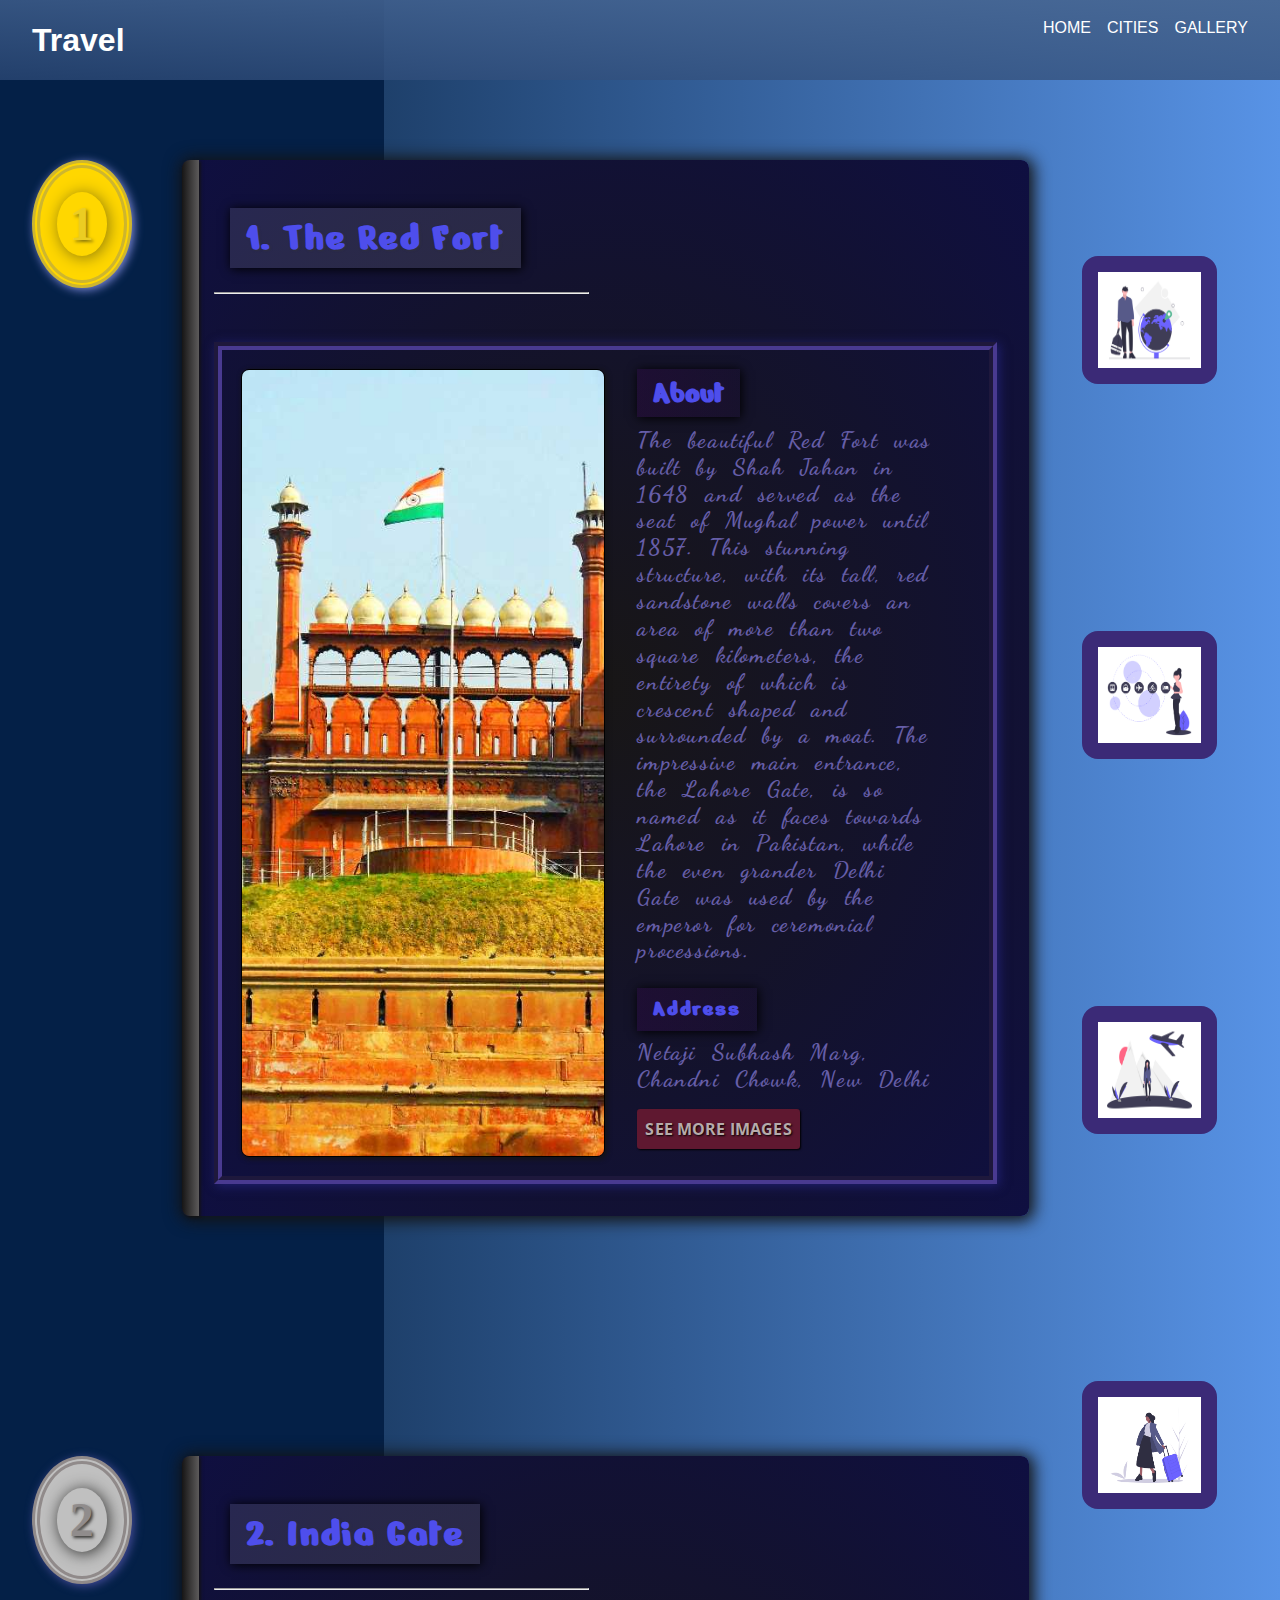
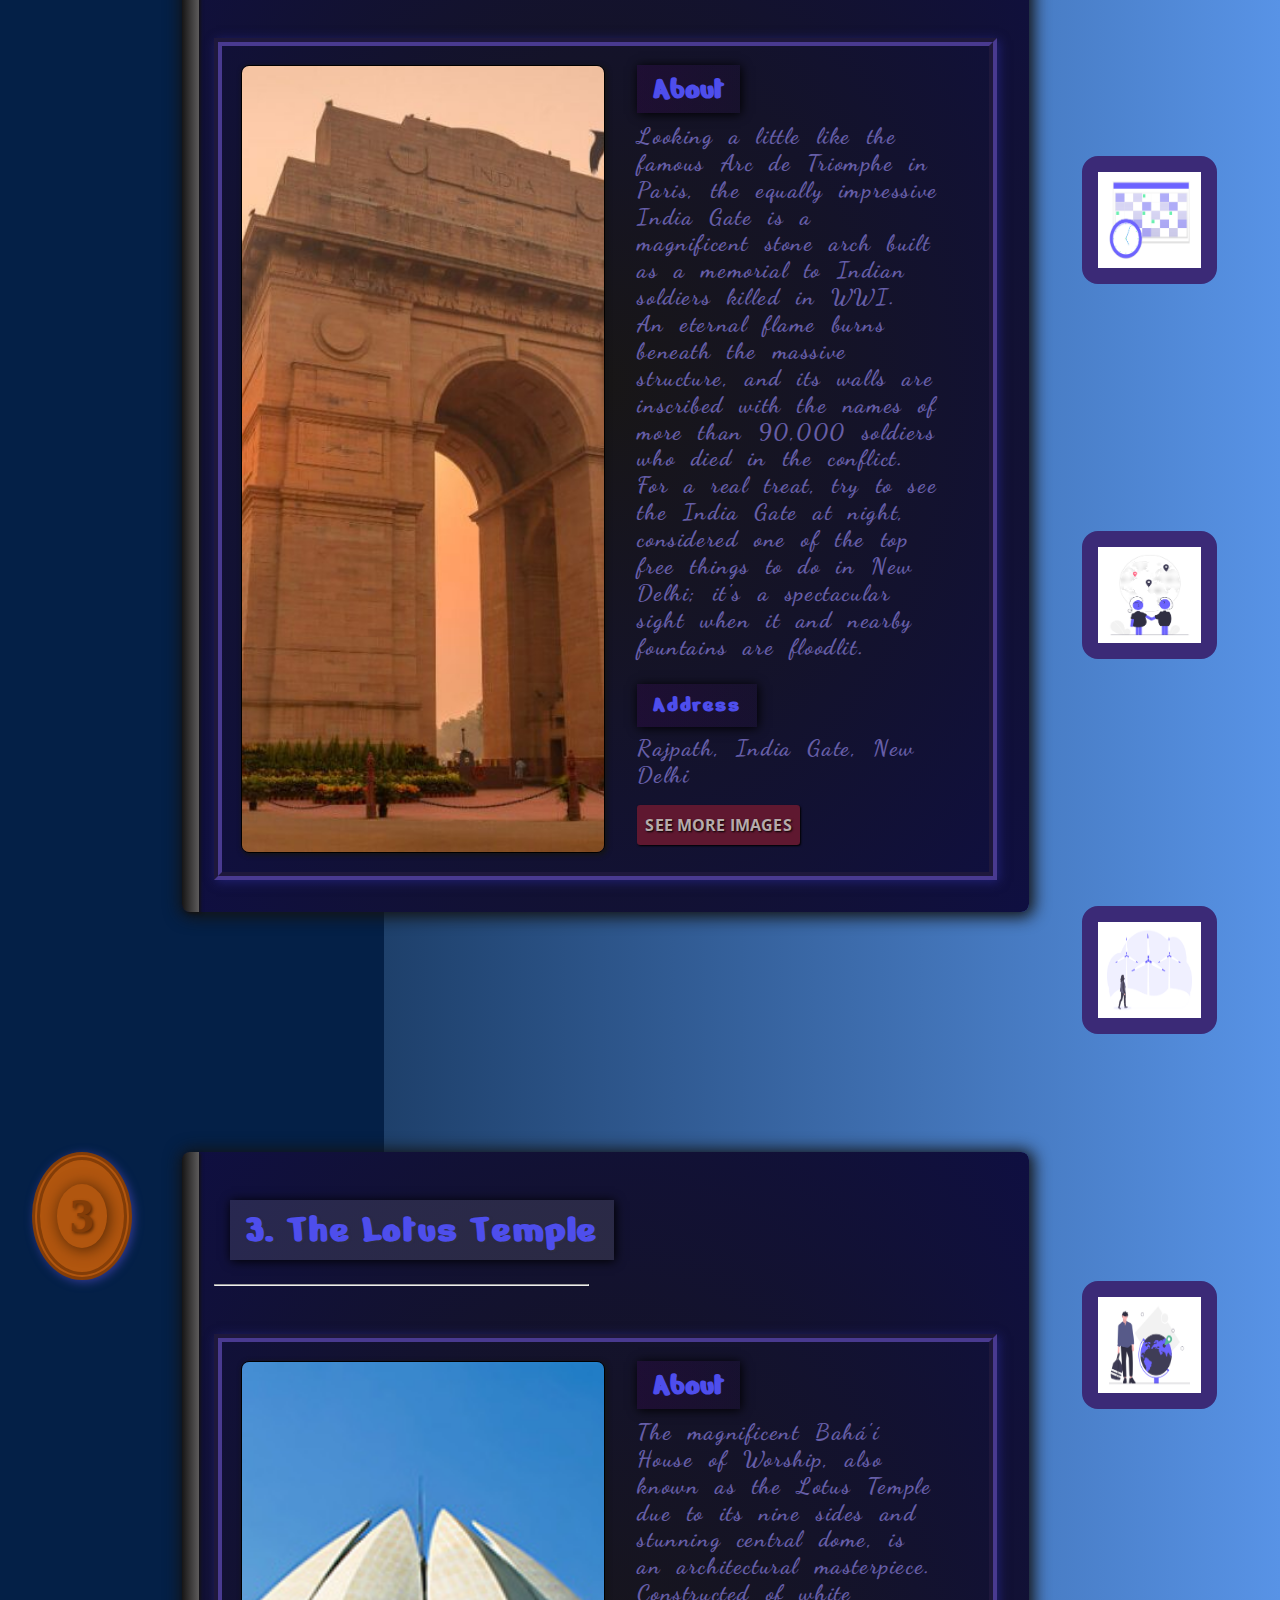
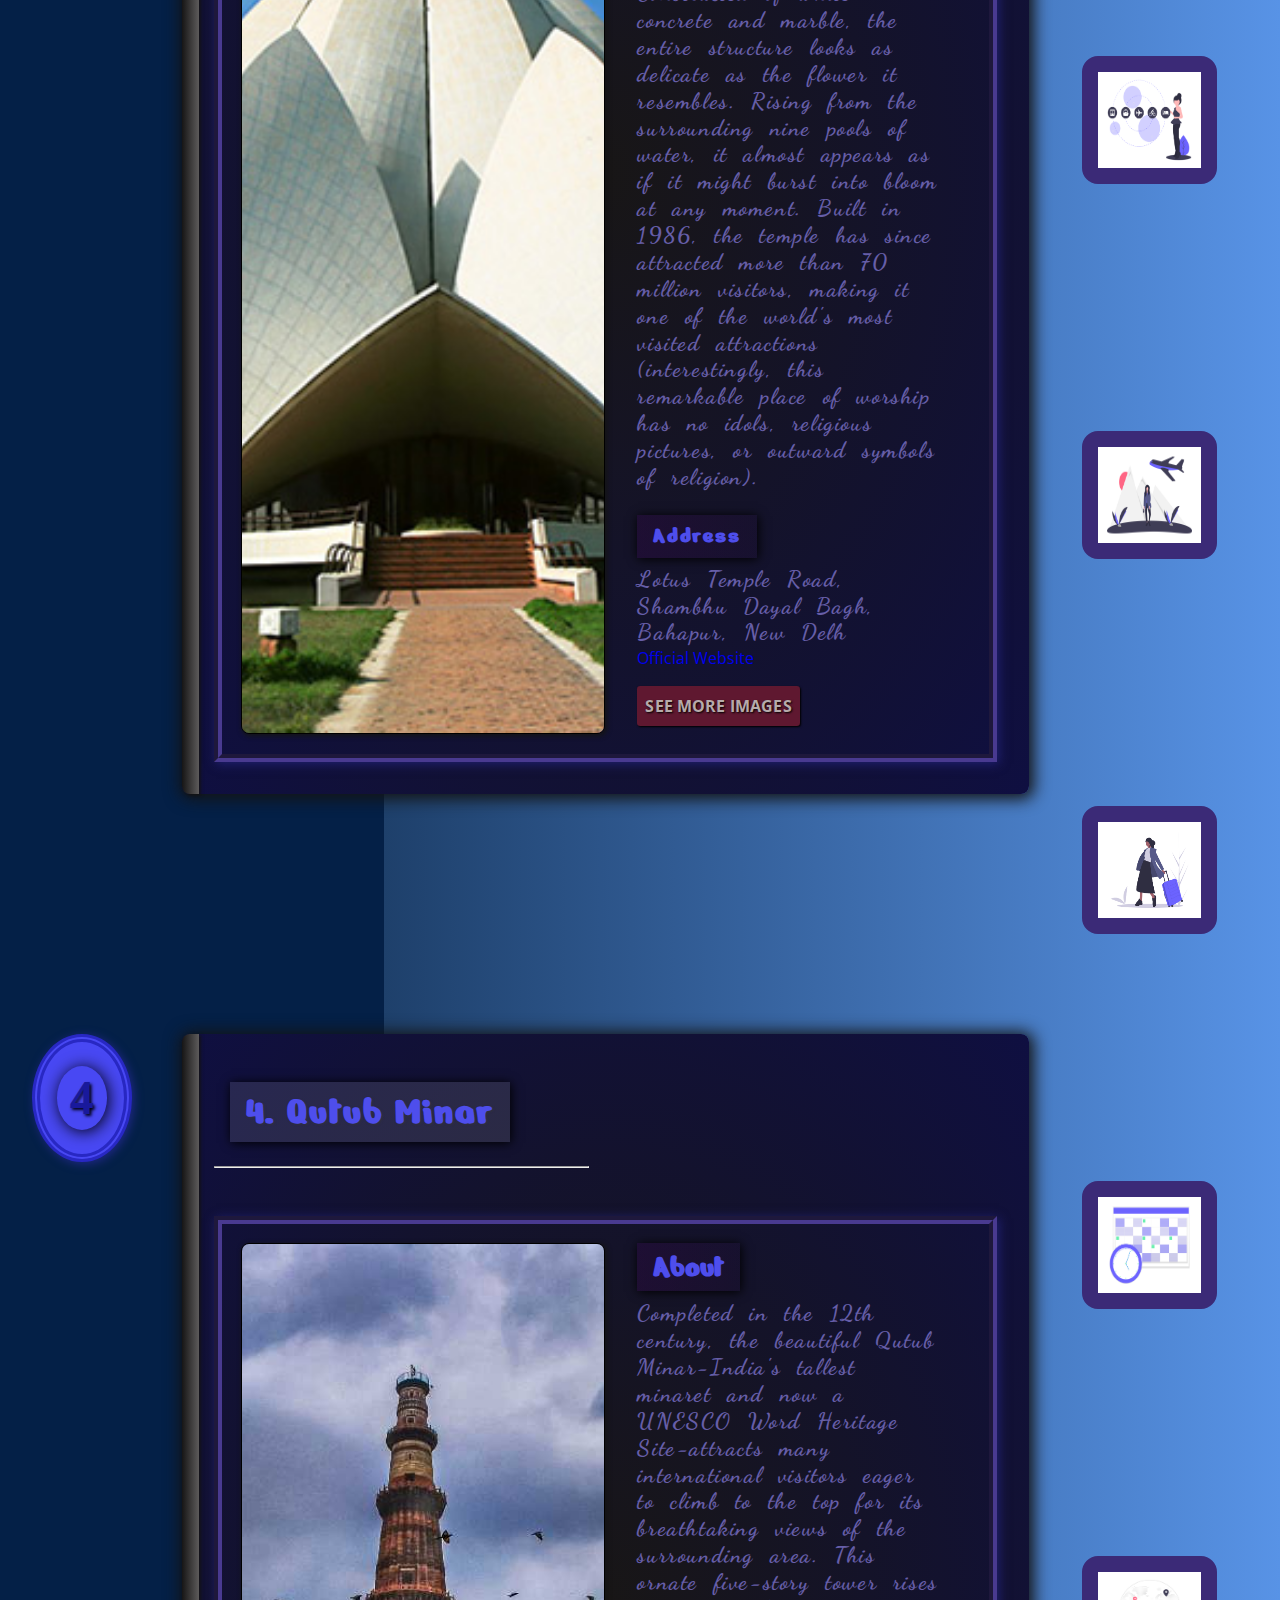
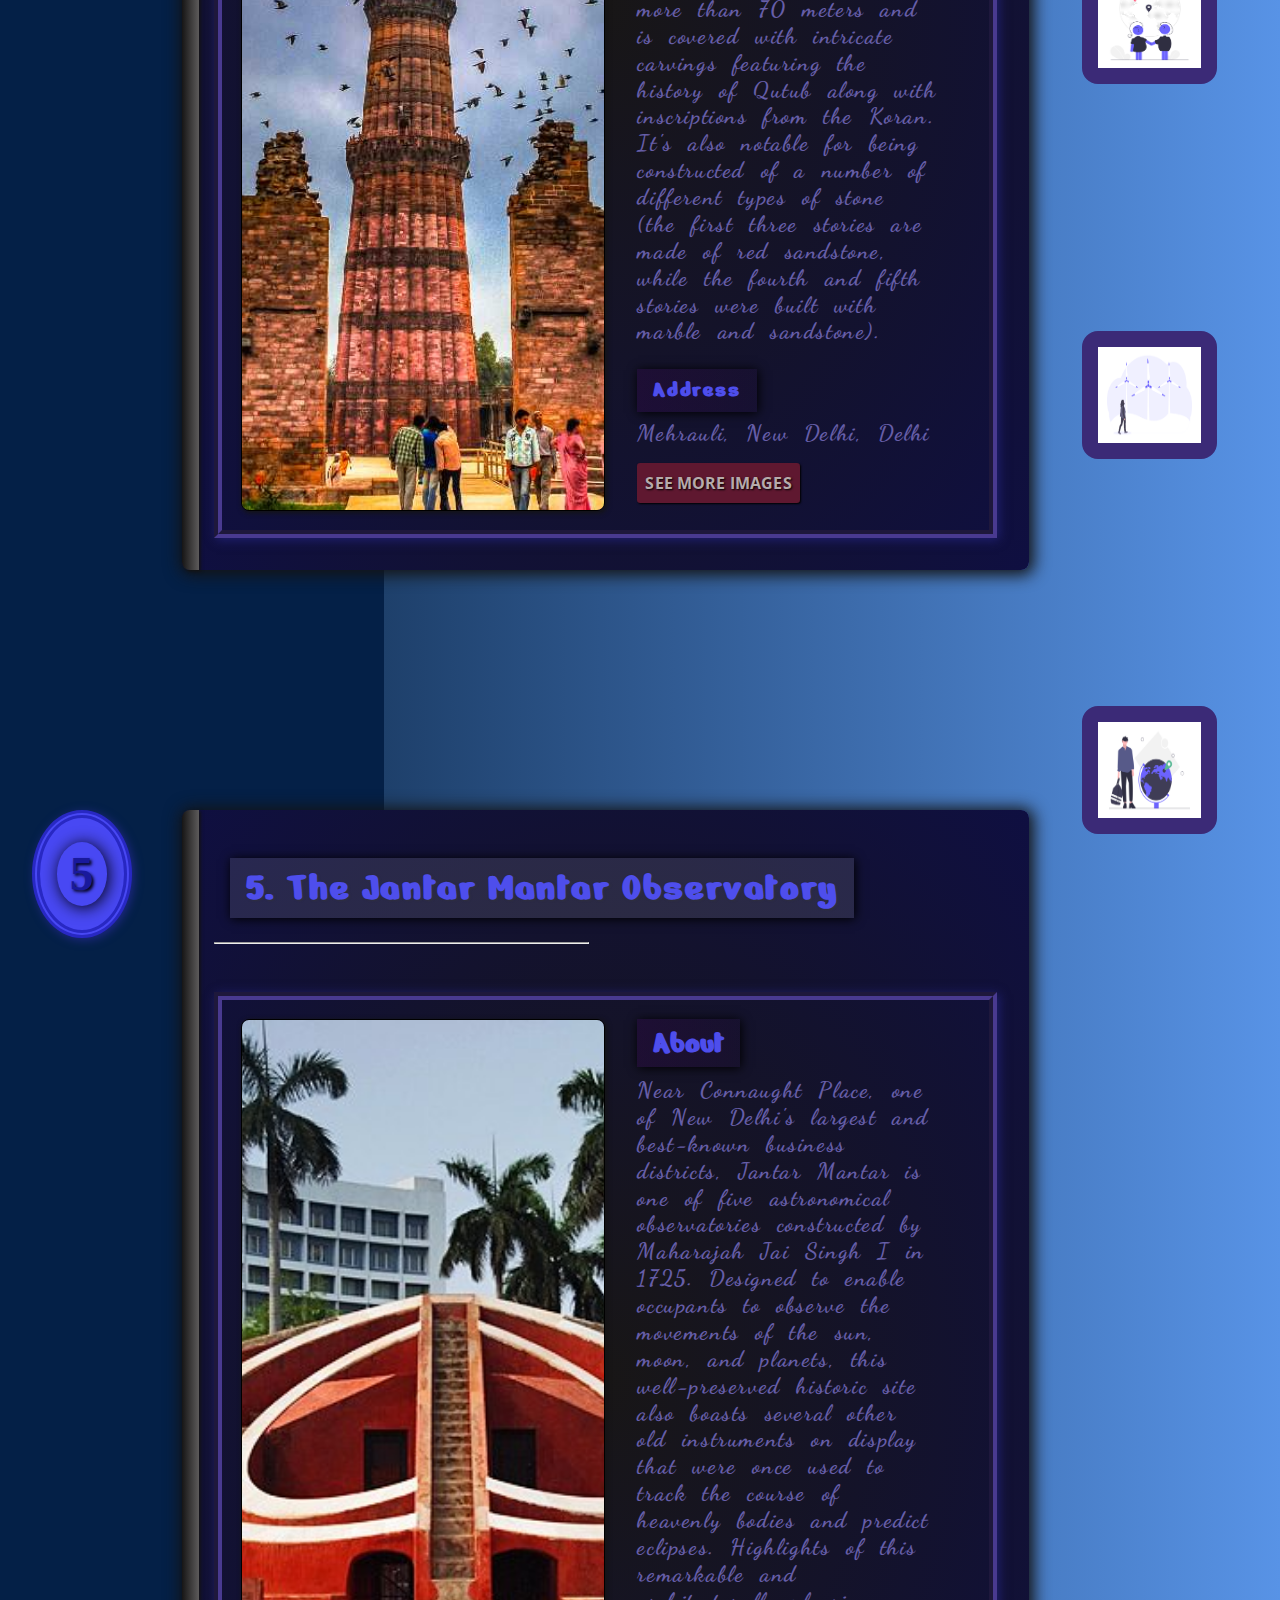
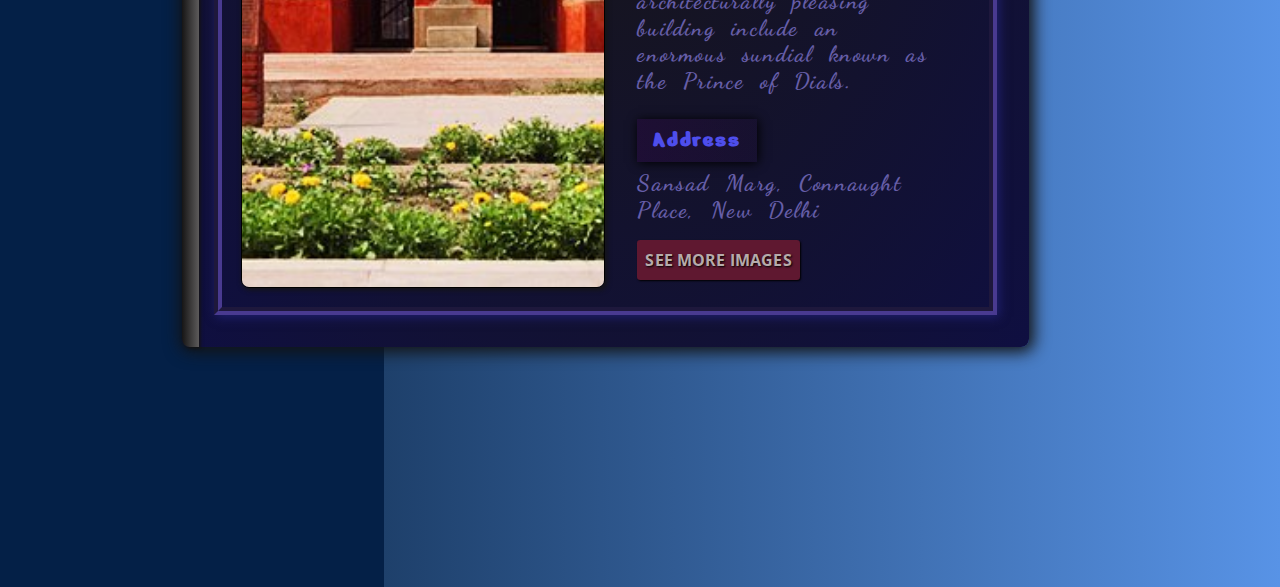
<file: delhi.html>
<!DOCTYPE html>
<html lang="en">
  <head>
    <meta charset="UTF-8" />
    <meta name="viewport" content="width=device-width, initial-scale=1.0" />
    <title>Delhi - Top 5 places to visit</title>
    <!-- Font Style -->
    <link rel="preconnect" href="https://fonts.gstatic.com" />
    <link
      href="https://fonts.googleapis.com/css2?family=Dancing+Script:wght@700&family=Nerko+One&family=Open+Sans:ital,wght@0,400;0,600;0,700;1,400;1,600;1,700&display=swap"
      rel="stylesheet"
    />
    <!-- CSS File -->
    <link rel="stylesheet" href="assets/stylesheet/style.css" />
  </head>

  <body>
    <header class="header-main">
      <div class="container flex">
        <a href ="index.html">
          <h2 class="logo">Travel</h2>
          </a>
        <div>
          <p class="date"></p>
        </div>
        <nav class="header-menu">
          <ul class="flex">
            <li>
              <a href="index.html">Home</a>
            </li>
            <li class="sub-menu-bar">
              <a href="gallery.html">Cities</a>
              <i class="far fa-caret-down"></i>
              <ul class="sub-menu">
                <li>
                  <a href="mumbai.html"> Mumbai </a>
                </li>
                <li>
                  <a href="delhi.html"> Delhi </a>
                </li>
                <li>
                  <a href="kolkata.html"> Kolkata </a>
                </li>
                <li>
                  <a href="bangalore.html"> Bangalore </a>
                </li>
                <li>
                  <a href="jaipur.html"> Jaipur </a>
                </li>
                <li>
                  <a href="amritsar.html"> Amritsar </a>
                </li>
              </ul>
            </li>
            <li>
              <a href="gallery.html">Gallery</a>
            </li>
          </ul>
        </nav>
      </div>
    </header>
    <div class="container flex responsive-no-flex">
      <main class="flex-82">
        <!--**************************************** Row-1 ****************************************-->
        <div class="rowOne row flex mobile-no-flex">
          <div class="medal gold center flex-10">
            <div class="medal-small gold-small center">1</div>
          </div>
          <!--***************************** Article-1 ******************************-->
          <article class="card flex-85">
            <div class="rod"></div>
            <header>
              <h2 class="heading-blog">1. The Red Fort</h2>
              <hr class="line" />
            </header>
            <div class="flex box mobile-no-flex">
              <div class="image-blog flex-50">
                <img
                  src="assets/media/delhi/red_fort.jpg"
                  alt="Red Fort"
                  class="img-main"
                />
              </div>
              <div class="text-blog flex column flex-50">
                <h3 class="heading-article">About</h3>
                <p class="para-text">
                  The beautiful Red Fort was built by Shah Jahan in 1648 and
                  served as the seat of Mughal power until 1857. This stunning
                  structure, with its tall, red sandstone walls covers an area
                  of more than two square kilometers, the entirety of which is
                  crescent shaped and surrounded by a moat. The impressive main
                  entrance, the Lahore Gate, is so named as it faces towards
                  Lahore in Pakistan, while the even grander Delhi Gate was used
                  by the emperor for ceremonial processions.
                </p>
                <address>
                  <h4 class="heading-address">Address</h4>
                  <div>Netaji Subhash Marg, Chandni Chowk, New Delhi</div>
                </address>
                <a class="btn" href="gallery.html#delhi">See More Images</a>
              </div>
            </div>
          </article>
        </div>
        <!--**************************************** Row-2 ****************************************-->
        <div class="rowTwo row flex mobile-no-flex">
          <div class="medal silver center flex-10">
            <div class="medal-small silver-small center">2</div>
          </div>
          <!--****************************** Article-2 ******************************-->
          <article class="card flex-85">
            <div class="rod"></div>
            <header>
              <h2 class="heading-blog">2. India Gate</h2>
              <hr class="line" />
            </header>
            <div class="flex box mobile-no-flex">
              <div class="image-blog flex-50">
                <img
                  src="assets/media/delhi/india-gate.jpg"
                  alt="India Gate"
                  class="img-main"
                />
              </div>
              <div class="text-blog flex column flex-50">
                <h3 class="heading-article">About</h3>
                <p class="para-text">
                  Looking a little like the famous Arc de Triomphe in Paris, the
                  equally impressive India Gate is a magnificent stone arch
                  built as a memorial to Indian soldiers killed in WWI. An
                  eternal flame burns beneath the massive structure, and its
                  walls are inscribed with the names of more than 90,000
                  soldiers who died in the conflict. For a real treat, try to
                  see the India Gate at night, considered one of the top free
                  things to do in New Delhi; it's a spectacular sight when it
                  and nearby fountains are floodlit.
                </p>
                <address>
                  <h4 class="heading-address">Address</h4>
                  <div>Rajpath, India Gate, New Delhi</div>
                </address>
                <a class="btn" href="gallery.html#delhi">See More Images</a>
              </div>
            </div>
          </article>
        </div>
        <!--**************************************** Row-3 ****************************************-->
        <div class="rowThree row flex mobile-no-flex">
          <div class="medal bronze center flex-10">
            <div class="medal-small bronze-small center">3</div>
          </div>
          <!--****************************** Article-3 ******************************-->
          <article class="card flex-85">
            <div class="rod"></div>
            <header>
              <h2 class="heading-blog">3. The Lotus Temple</h2>
              <hr class="line" />
            </header>
            <div class="flex box mobile-no-flex">
              <div class="image-blog flex-50">
                <img
                  src="assets/media/delhi/lotus-temple.jpg"
                  alt="Lotus Temple"
                  class="img-main"
                />
              </div>
              <div class="text-blog flex column flex-50">
                <h3 class="heading-article">About</h3>
                <p class="para-text">
                  The magnificent Bahá'í House of Worship, also known as the
                  Lotus Temple due to its nine sides and stunning central dome,
                  is an architectural masterpiece. Constructed of white concrete
                  and marble, the entire structure looks as delicate as the
                  flower it resembles. Rising from the surrounding nine pools of
                  water, it almost appears as if it might burst into bloom at
                  any moment. Built in 1986, the temple has since attracted more
                  than 70 million visitors, making it one of the world's most
                  visited attractions (interestingly, this remarkable place of
                  worship has no idols, religious pictures, or outward symbols
                  of religion).
                </p>
                <address>
                  <h4 class="heading-address">Address</h4>
                  <div>
                    Lotus Temple Road, Shambhu Dayal Bagh, Bahapur, New Delh
                  </div>
                </address>
                <a href="http://www.bahaihouseofworship.in/" target="_blank"
                  >Official Website</a
                >
                <a class="btn" href="gallery.html#delhi">See More Images</a>
              </div>
            </div>
          </article>
        </div>
        <!--**************************************** Row-4 **************************************-->
        <div class="rowFour row flex mobile-no-flex">
          <div class="medal blue center flex-10">
            <div class="medal-small blue-small center">4</div>
          </div>
          <!--****************************** Article-4 ******************************-->
          <article class="card flex-85">
            <div class="rod"></div>
            <header>
              <h2 class="heading-blog">4. Qutub Minar</h2>
              <hr class="line" />
            </header>
            <div class="flex box mobile-no-flex">
              <div class="image-blog flex-50">
                <img
                  src="assets/media/delhi/qutub-minar.jpg"
                  alt="Qutub Minar"
                  class="img-main"
                />
              </div>
              <div class="text-blog flex column flex-50">
                <h3 class="heading-article">About</h3>
                <p class="para-text">
                  Completed in the 12th century, the beautiful Qutub
                  Minar-India's tallest minaret and now a UNESCO Word Heritage
                  Site-attracts many international visitors eager to climb to
                  the top for its breathtaking views of the surrounding area.
                  This ornate five-story tower rises more than 70 meters and is
                  covered with intricate carvings featuring the history of Qutub
                  along with inscriptions from the Koran. It's also notable for
                  being constructed of a number of different types of stone (the
                  first three stories are made of red sandstone, while the
                  fourth and fifth stories were built with marble and
                  sandstone).
                </p>
                <address>
                  <h4 class="heading-address">Address</h4>
                  <div>Mehrauli, New Delhi, Delhi</div>
                </address>
                <a class="btn" href="gallery.html#delhi">See More Images</a>
              </div>
            </div>
          </article>
        </div>
        <!--**************************************** Row-5 ****************************************-->
        <div class="rowFive row flex mobile-no-flex">
          <div class="medal blue center flex-10">
            <div class="medal-small blue-small center">5</div>
          </div>
          <!--****************************** Article-5 ******************************-->
          <article class="card flex-85">
            <div class="rod"></div>
            <header>
              <h2 class="heading-blog">5. The Jantar Mantar Observatory</h2>
              <hr class="line" />
            </header>
            <div class="flex box mobile-no-flex">
              <div class="image-blog flex-50">
                <img
                  src="assets/media/delhi/jantar-mantar.jpg"
                  alt="Jantar-Mantar"
                  class="img-main"
                  target="_blank"
                />
              </div>
              <div class="text-blog flex column flex-50">
                <h3 class="heading-article">About</h3>
                <p class="para-text">
                  Near Connaught Place, one of New Delhi's largest and
                  best-known business districts, Jantar Mantar is one of five
                  astronomical observatories constructed by Maharajah Jai Singh
                  I in 1725. Designed to enable occupants to observe the
                  movements of the sun, moon, and planets, this well-preserved
                  historic site also boasts several other old instruments on
                  display that were once used to track the course of heavenly
                  bodies and predict eclipses. Highlights of this remarkable and
                  architecturally pleasing building include an enormous sundial
                  known as the Prince of Dials.
                </p>
                <address>
                  <h4 class="heading-address">Address</h4>
                  <div>Sansad Marg, Connaught Place, New Delhi</div>
                </address>

                <a class="btn" href="gallery.html#delhi">See More Images</a>
              </div>
            </div>
          </article>
        </div>
      </main>
      <aside class="flex-15 column img-gallery">
        <img
          src="assets/media/png/undraw_adventure.png"
          alt="adventure"
          class="img-png img-adventure"
        />
        <img
          src="assets/media/png/undraw_travel_plans.png"
          alt="travel_plans"
          class="img-png img-travel_plans"
        />
        <img
          src="assets/media/png/undraw_journey.png"
          alt="journey"
          class="img-png img-journey"
        />
        <img
          src="assets/media/png/undraw_travel_mode.png"
          alt="travel_mode"
          class="img-png img-travel_mode"
        />
        <img
          src="assets/media/png/undraw_calendar.png"
          alt="calendar"
          class="img-png img-calendar"
        />
        <img
          src="assets/media/png/undraw_travel_together.png"
          alt="travel_together"
          class="img-png img-travel_together"
        />
        <img
          src="assets/media/png/undraw_wind_turbine.png"
          alt="wind_turbine"
          class="img-png img-wind_turbine"
        />

        <img
          src="assets/media/png/undraw_adventure.png"
          alt="adventure"
          class="img-png img-adventure"
        />
        <img
          src="assets/media/png/undraw_travel_plans.png"
          alt="travel_plans"
          class="img-png img-travel_plans"
        />
        <img
          src="assets/media/png/undraw_journey.png"
          alt="journey"
          class="img-png img-journey"
        />
        <img
          src="assets/media/png/undraw_travel_mode.png"
          alt="travel_mode"
          class="img-png img-travel_mode"
        />
        <img
          src="assets/media/png/undraw_calendar.png"
          alt="calendar"
          class="img-png img-calendar"
        />
        <img
          src="assets/media/png/undraw_travel_together.png"
          alt="travel_together"
          class="img-png img-travel_together"
        />
        <img
          src="assets/media/png/undraw_wind_turbine.png"
          alt="wind_turbine"
          class="img-png img-wind_turbine"
        />

        <img
          src="assets/media/png/undraw_adventure.png"
          alt="adventure"
          class="img-png img-adventure"
        />
       
      </aside>
    </div>
    <footer></footer>
    <script src="./script.js"></script>
  </body>
</html>
</file>
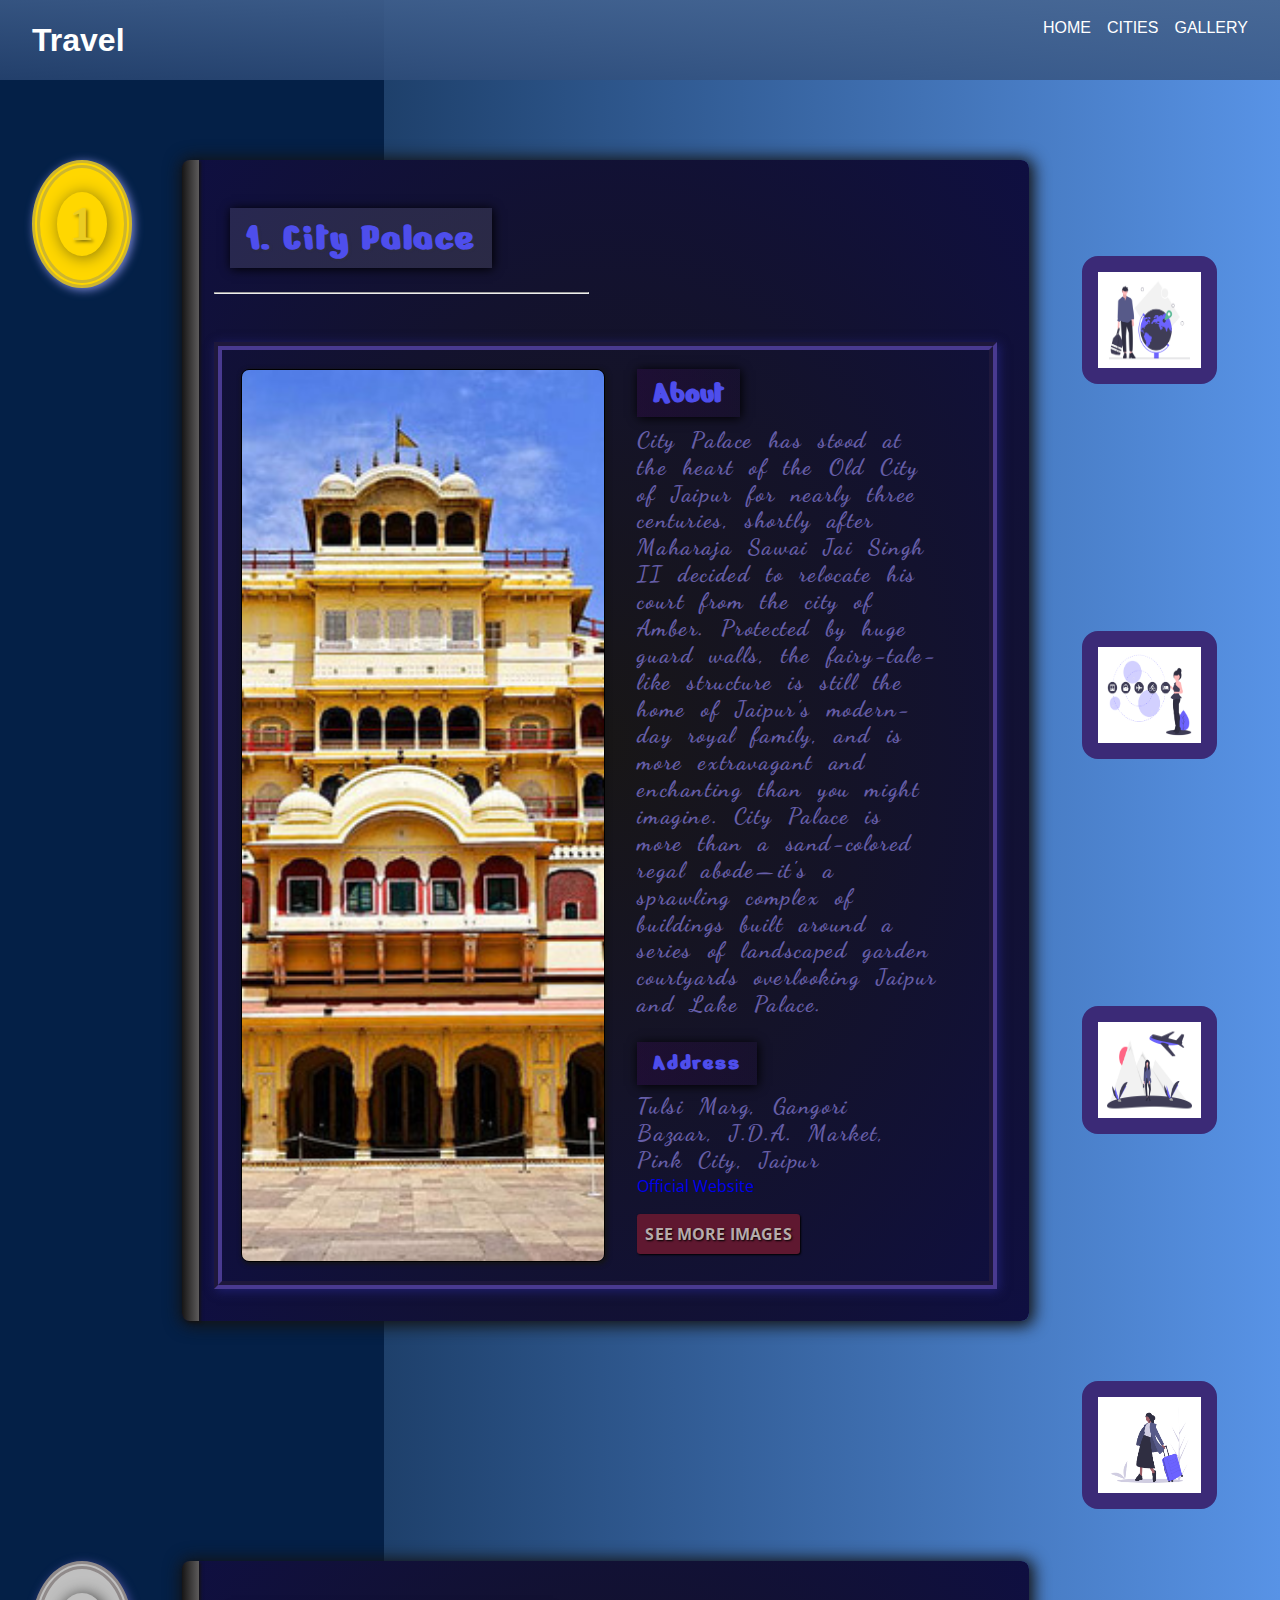
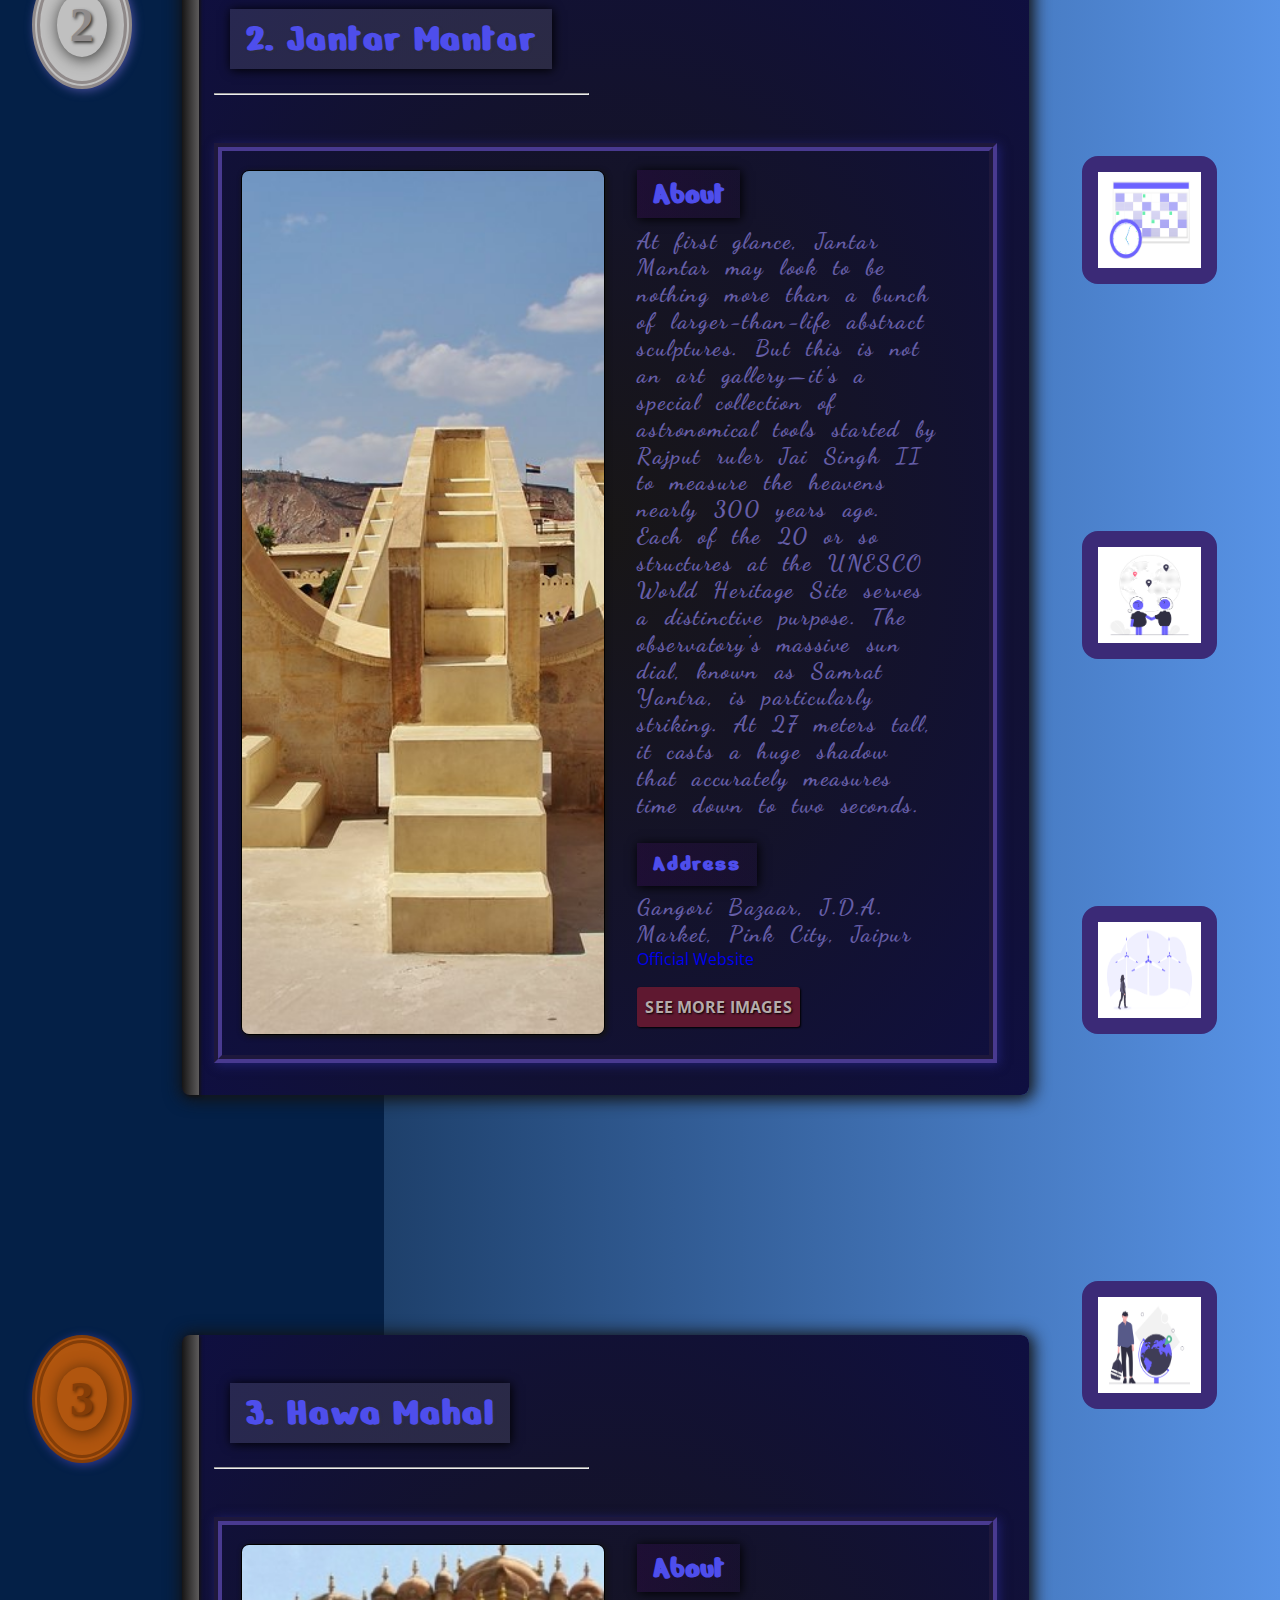
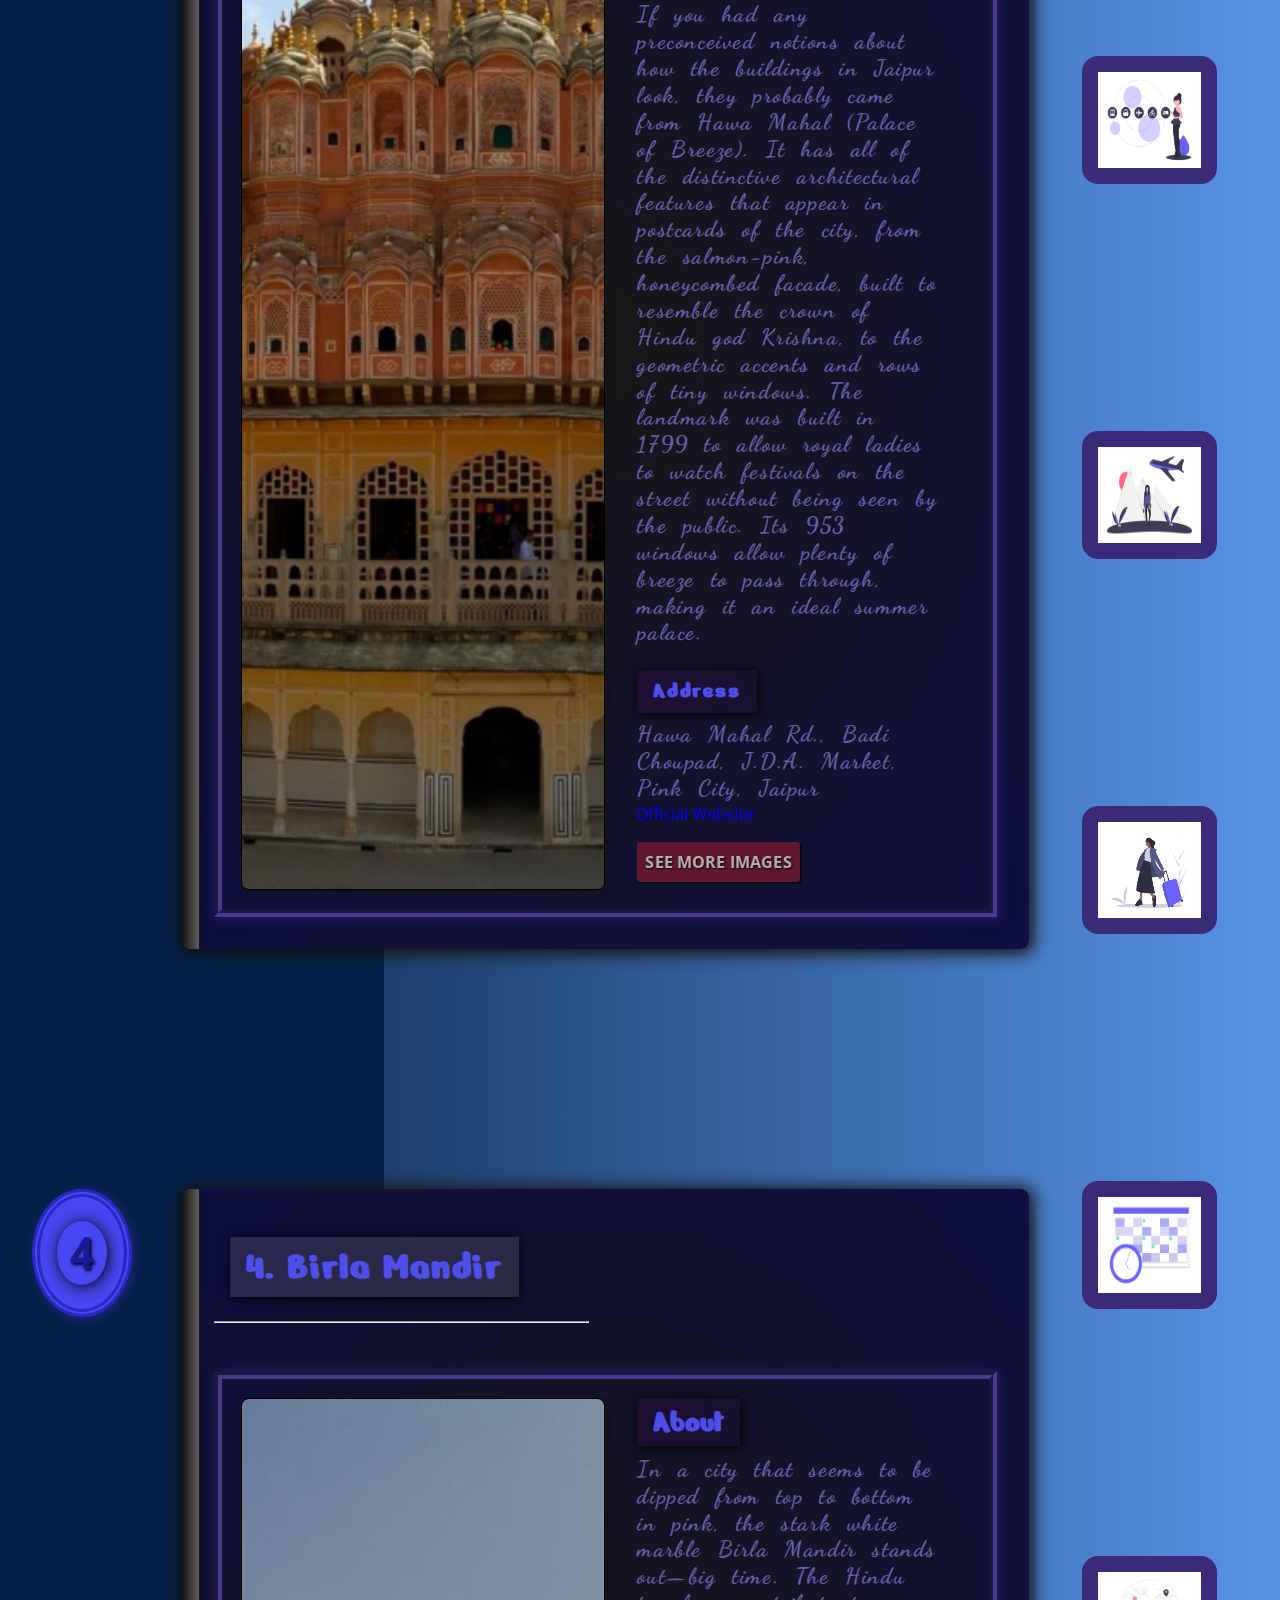
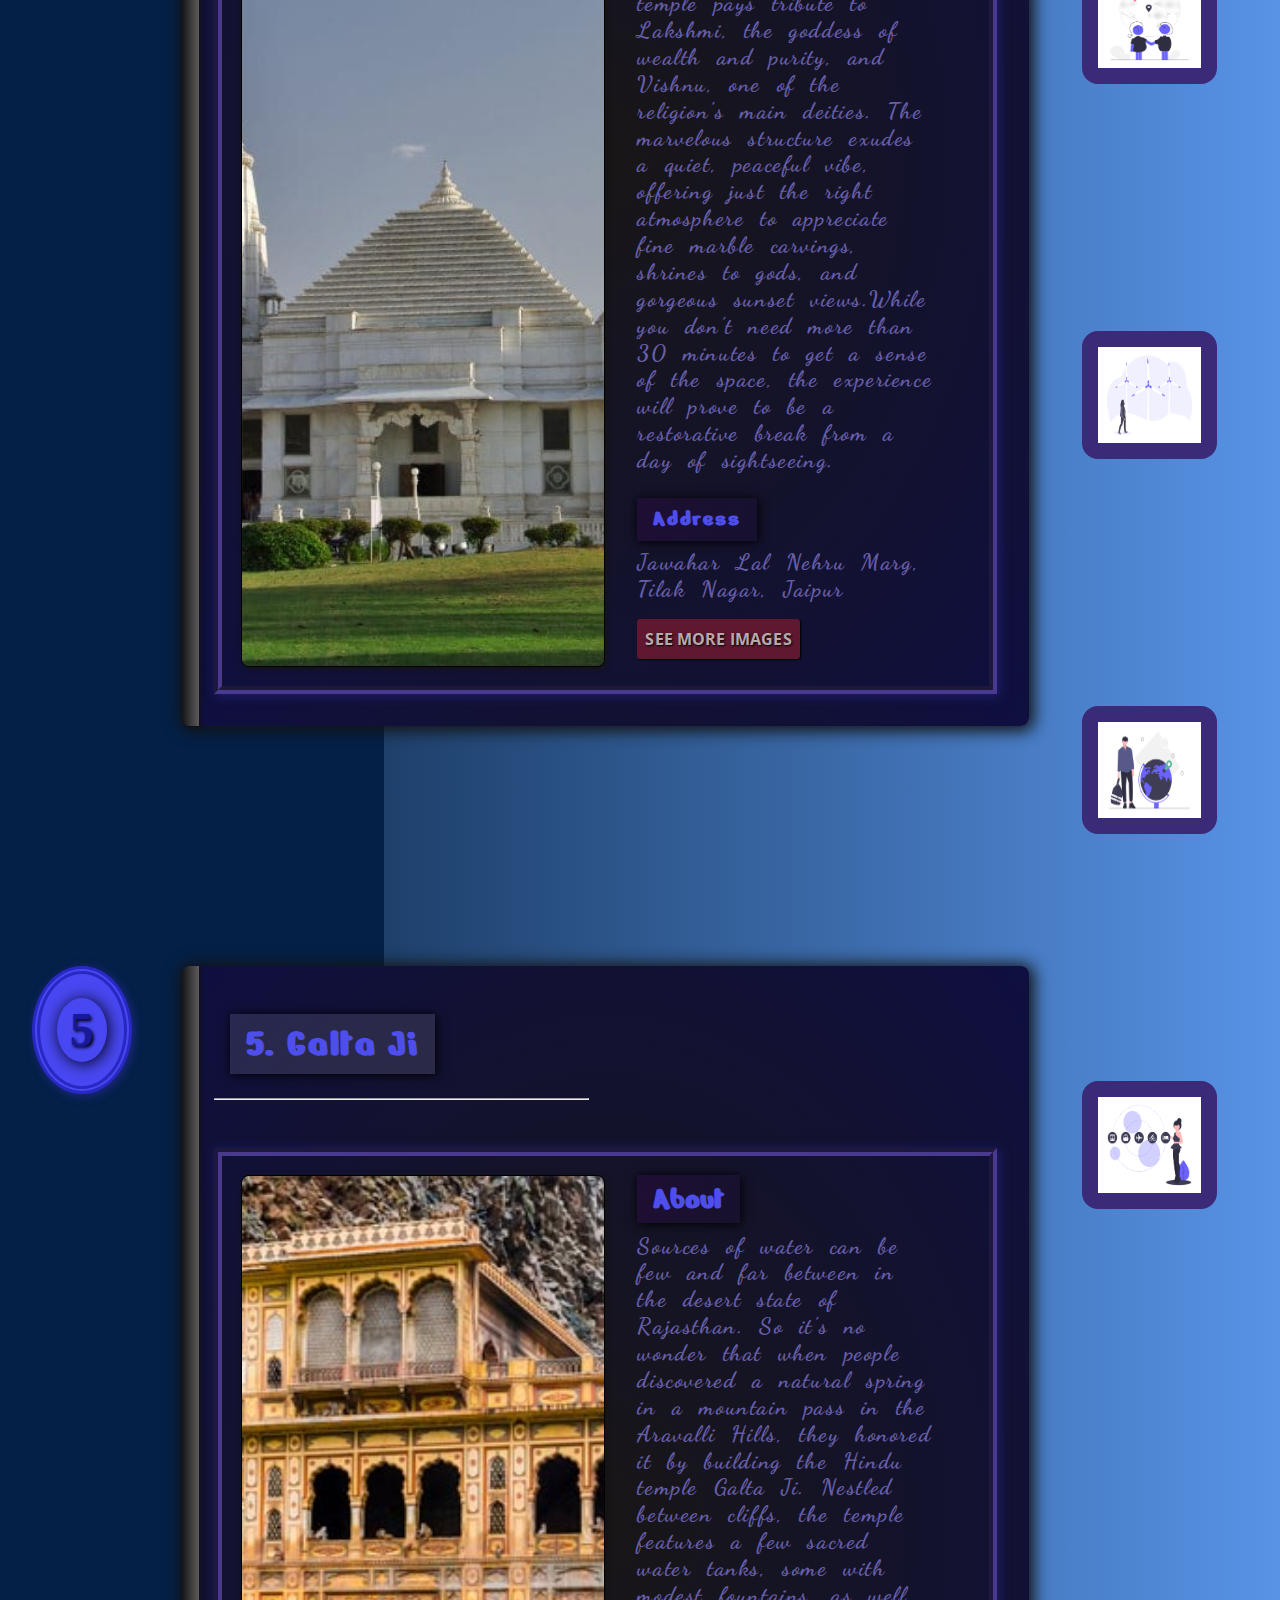
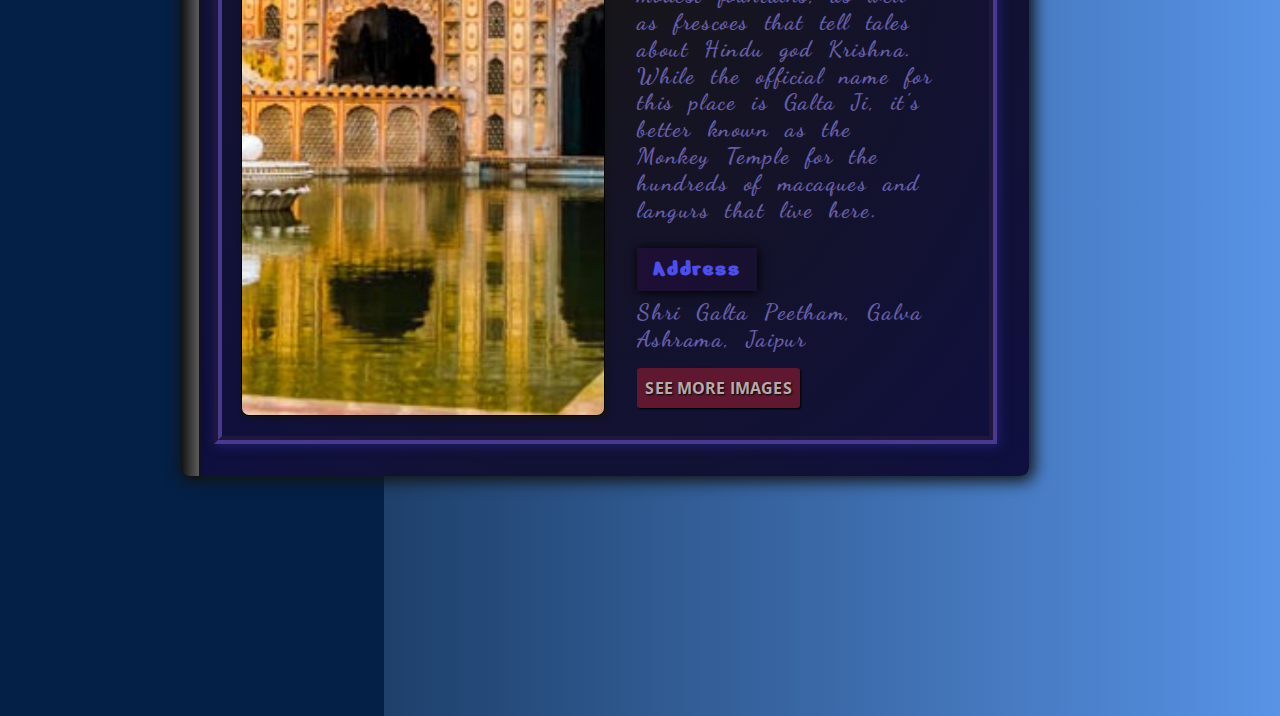
<file: jaipur.html>
<!DOCTYPE html>
<html lang="en">
  <head>
    <meta charset="UTF-8" />
    <meta name="viewport" content="width=device-width, initial-scale=1.0" />
    <title>Jaipur - Top 5 places to visit</title>
    <!-- Font Style -->
    <link rel="preconnect" href="https://fonts.gstatic.com" />
    <link
      href="https://fonts.googleapis.com/css2?family=Dancing+Script:wght@700&family=Nerko+One&family=Open+Sans:ital,wght@0,400;0,600;0,700;1,400;1,600;1,700&display=swap"
      rel="stylesheet"
    />
    <!-- CSS File -->
    <link rel="stylesheet" href="assets/stylesheet/style.css" />
  </head>

  <body>
    <header class="header-main">
      <div class="container flex">
        <a href ="index.html">
          <h2 class="logo">Travel</h2>
          </a>
        <div>
          <p class="date"></p>
        </div>
        <nav class="header-menu">
          <ul class="flex">
            <li>
              <a href="index.html">Home</a>
            </li>
            <li class="sub-menu-bar">
              <a href="gallery.html">Cities</a>
              <i class="far fa-caret-down"></i>
              <ul class="sub-menu">
                <li>
                  <a href="mumbai.html"> Mumbai </a>
                </li>
                <li>
                  <a href="delhi.html"> Delhi </a>
                </li>
                <li>
                  <a href="kolkata.html"> Kolkata </a>
                </li>
                <li>
                  <a href="bangalore.html"> Bangalore </a>
                </li>
                <li>
                  <a href="jaipur.html"> Jaipur </a>
                </li>
                <li>
                  <a href="amritsar.html"> Amritsar </a>
                </li>
              </ul>
            </li>
            <li>
              <a href="gallery.html">Gallery</a>
            </li>
          </ul>
        </nav>
      </div>
    </header>
    <div class="container flex responsive-no-flex">
      <main class="flex-82">
        <!--**************************************** Row-1 ****************************************-->
        <div class="rowOne row flex mobile-no-flex">
          <div class="medal gold center flex-10">
            <div class="medal-small gold-small center">1</div>
          </div>
          <!--***************************** Article-1 ******************************-->
          <article class="card flex-85">
            <div class="rod"></div>
            <header>
              <h2 class="heading-blog">1. City Palace</h2>
              <hr class="line" />
            </header>
            <div class="flex box mobile-no-flex">
              <div class="image-blog flex-50">
                <img
                  src="assets/media/jaipur/city-palace.jpg"
                  alt="City Palace"
                  class="img-main"
                />
              </div>
              <div class="text-blog flex column flex-50">
                <h3 class="heading-article">About</h3>
                <p class="para-text">
                  City Palace has stood at the heart of the Old City of Jaipur
                  for nearly three centuries, shortly after Maharaja Sawai Jai
                  Singh II decided to relocate his court from the city of Amber.
                  Protected by huge guard walls, the fairy-tale-like structure
                  is still the home of Jaipur's modern-day royal family, and is
                  more extravagant and enchanting than you might imagine. City
                  Palace is more than a sand-colored regal abode—it's a
                  sprawling complex of buildings built around a series of
                  landscaped garden courtyards overlooking Jaipur and Lake
                  Palace. 
                </p>
                <address>
                  <h4 class="heading-address">Address</h4>
                  <div>
                    Tulsi Marg, Gangori Bazaar, J.D.A. Market, Pink City, Jaipur
                  </div>
                </address>
                <a href="https://royaljaipur.in/" target="_blank"
                  >Official Website</a
                >
                <a class="btn" href="gallery.html#jaipur">See More Images</a>
              </div>
            </div>
          </article>
        </div>
        <!--**************************************** Row-2 ****************************************-->
        <div class="rowTwo row flex mobile-no-flex">
          <div class="medal silver center flex-10">
            <div class="medal-small silver-small center">2</div>
          </div>
          <!--****************************** Article-2 ******************************-->
          <article class="card flex-85">
            <div class="rod"></div>
            <header>
              <h2 class="heading-blog">2. Jantar Mantar</h2>
              <hr class="line" />
            </header>
            <div class="flex box mobile-no-flex">
              <div class="image-blog flex-50">
                <img
                  src="assets/media/jaipur/jantar-mantar.jpg"
                  alt="Jantar Mantar"
                  class="img-main"
                />
              </div>
              <div class="text-blog flex column flex-50">
                <h3 class="heading-article">About</h3>
                <p class="para-text">
                  At first glance, Jantar Mantar may look to be nothing more
                  than a bunch of larger-than-life abstract sculptures. But this
                  is not an art gallery—it's a special collection of
                  astronomical tools started by Rajput ruler Jai Singh II to
                  measure the heavens nearly 300 years ago. Each of the 20 or so
                  structures at the UNESCO World Heritage Site serves a
                  distinctive purpose. The observatory's massive sun dial, known
                  as Samrat Yantra, is particularly striking. At 27 meters tall,
                  it casts a huge shadow that accurately measures time down to
                  two seconds.
                </p>
                <address>
                  <h4 class="heading-address">Address</h4>
                  <div>Gangori Bazaar, J.D.A. Market, Pink City, Jaipur</div>
                </address>
                <a href="http://www.jantarmantar.org/">Official Website</a>
                <a class="btn" href="gallery.html#jaipur">See More Images</a>
              </div>
            </div>
          </article>
        </div>
        <!--**************************************** Row-3 ****************************************-->
        <div class="rowThree row flex mobile-no-flex">
          <div class="medal bronze center flex-10">
            <div class="medal-small bronze-small center">3</div>
          </div>
          <!--****************************** Article-3 ******************************-->
          <article class="card flex-85">
            <div class="rod"></div>
            <header>
              <h2 class="heading-blog">3. Hawa Mahal</h2>
              <hr class="line" />
            </header>
            <div class="flex box mobile-no-flex">
              <div class="image-blog flex-50">
                <img
                  src="assets/media/jaipur/hawa-mahal.jpg"
                  alt="Hawa mahal"
                  class="img-main"
                />
              </div>
              <div class="text-blog flex column flex-50">
                <h3 class="heading-article">About</h3>
                <p class="para-text">
                  If you had any preconceived notions about how the buildings in
                  Jaipur look, they probably came from Hawa Mahal (Palace of
                  Breeze). It has all of the distinctive architectural features
                  that appear in postcards of the city, from the salmon-pink,
                  honeycombed facade, built to resemble the crown of Hindu god
                  Krishna, to the geometric accents and rows of tiny windows.
                  The landmark was built in 1799 to allow royal ladies to watch
                  festivals on the street without being seen by the public. Its
                  953 windows allow plenty of breeze to pass through, making it
                  an ideal summer palace.
                </p>
                <address>
                  <h4 class="heading-address">Address</h4>
                  <div>
                    Hawa Mahal Rd., Badi Choupad, J.D.A. Market, Pink City,
                    Jaipur
                  </div>
                </address>
                <a href="https://www.hawa-mahal.com/">Official Website</a>
                <a class="btn" href="gallery.html#jaipur" target="_blank"
                  >See More Images</a
                >
              </div>
            </div>
          </article>
        </div>
        <!--**************************************** Row-4 **************************************-->
        <div class="rowFour row flex mobile-no-flex">
          <div class="medal blue center flex-10">
            <div class="medal-small blue-small center">4</div>
          </div>
          <!--****************************** Article-4 ******************************-->
          <article class="card flex-85">
            <div class="rod"></div>
            <header>
              <h2 class="heading-blog">4. Birla Mandir</h2>
              <hr class="line" />
            </header>
            <div class="flex box mobile-no-flex">
              <div class="image-blog flex-50">
                <img
                  src="assets/media/jaipur/birla-mandir.jpg"
                  alt="Birla Mandir"
                  class="img-main"
                />
              </div>
              <div class="text-blog flex column flex-50">
                <h3 class="heading-article">About</h3>
                <p class="para-text">
                  In a city that seems to be dipped from top to bottom in pink,
                  the stark white marble Birla Mandir stands out—big time. The
                  Hindu temple pays tribute to Lakshmi, the goddess of wealth
                  and purity, and Vishnu, one of the religion's main deities.
                  The marvelous structure exudes a quiet, peaceful vibe,
                  offering just the right atmosphere to appreciate fine marble
                  carvings, shrines to gods, and gorgeous sunset views.While you
                  don't need more than 30 minutes to get a sense of the space,
                  the experience will prove to be a restorative break from a day
                  of sightseeing.
                </p>
                <address>
                  <h4 class="heading-address">Address</h4>
                  <div>Jawahar Lal Nehru Marg, Tilak Nagar, Jaipur</div>
                </address>
                <a class="btn" href="gallery.html#jaipur">See More Images</a>
              </div>
            </div>
          </article>
        </div>
        <!--**************************************** Row-5 ****************************************-->
        <div class="rowFive row flex mobile-no-flex">
          <div class="medal blue center flex-10">
            <div class="medal-small blue-small center">5</div>
          </div>
          <!--****************************** Article-5 ******************************-->
          <article class="card flex-85">
            <div class="rod"></div>
            <header>
              <h2 class="heading-blog">5. Galta Ji</h2>
              <hr class="line" />
            </header>
            <div class="flex box mobile-no-flex">
              <div class="image-blog flex-50">
                <img
                  src="assets/media/jaipur/galta-ji.jpg"
                  alt="Galta ji"
                  class="img-main"
                  target="_blank"
                />
              </div>
              <div class="text-blog flex column flex-50">
                <h3 class="heading-article">About</h3>
                <p class="para-text">
                  Sources of water can be few and far between in the desert
                  state of Rajasthan. So it's no wonder that when people
                  discovered a natural spring in a mountain pass in the Aravalli
                  Hills, they honored it by building the Hindu temple Galta Ji.
                  Nestled between cliffs, the temple features a few sacred water
                  tanks, some with modest fountains, as well as frescoes that
                  tell tales about Hindu god Krishna. While the official name
                  for this place is Galta Ji, it's better known as the Monkey
                  Temple for the hundreds of macaques and langurs that live
                  here.
                </p>
                <address>
                  <h4 class="heading-address">Address</h4>
                  <div>Shri Galta Peetham, Galva Ashrama, Jaipur</div>
                </address>
                <a class="btn" href="gallery.html#jaipur">See More Images</a>
              </div>
            </div>
          </article>
        </div>
      </main>
      <aside class="flex-15 column img-gallery">
        <img
          src="assets/media/png/undraw_adventure.png"
          alt="adventure"
          class="img-png img-adventure"
        />
        <img
          src="assets/media/png/undraw_travel_plans.png"
          alt="travel_plans"
          class="img-png img-travel_plans"
        />
        <img
          src="assets/media/png/undraw_journey.png"
          alt="journey"
          class="img-png img-journey"
        />
        <img
          src="assets/media/png/undraw_travel_mode.png"
          alt="travel_mode"
          class="img-png img-travel_mode"
        />
        <img
          src="assets/media/png/undraw_calendar.png"
          alt="calendar"
          class="img-png img-calendar"
        />
        <img
          src="assets/media/png/undraw_travel_together.png"
          alt="travel_together"
          class="img-png img-travel_together"
        />
        <img
          src="assets/media/png/undraw_wind_turbine.png"
          alt="wind_turbine"
          class="img-png img-wind_turbine"
        />

        <img
          src="assets/media/png/undraw_adventure.png"
          alt="adventure"
          class="img-png img-adventure"
        />
        <img
          src="assets/media/png/undraw_travel_plans.png"
          alt="travel_plans"
          class="img-png img-travel_plans"
        />
        <img
          src="assets/media/png/undraw_journey.png"
          alt="journey"
          class="img-png img-journey"
        />
        <img
          src="assets/media/png/undraw_travel_mode.png"
          alt="travel_mode"
          class="img-png img-travel_mode"
        />
        <img
          src="assets/media/png/undraw_calendar.png"
          alt="calendar"
          class="img-png img-calendar"
        />
        <img
          src="assets/media/png/undraw_travel_together.png"
          alt="travel_together"
          class="img-png img-travel_together"
        />
        <img
          src="assets/media/png/undraw_wind_turbine.png"
          alt="wind_turbine"
          class="img-png img-wind_turbine"
        />

        <img
          src="assets/media/png/undraw_adventure.png"
          alt="adventure"
          class="img-png img-adventure"
        />
        <img
          src="assets/media/png/undraw_travel_plans.png"
          alt="travel_plans"
          class="img-png img-travel_plans"
        />
      </aside>
    </div>
    <footer></footer>
    <script src="./script.js"></script>
  </body>
</html>
</file>
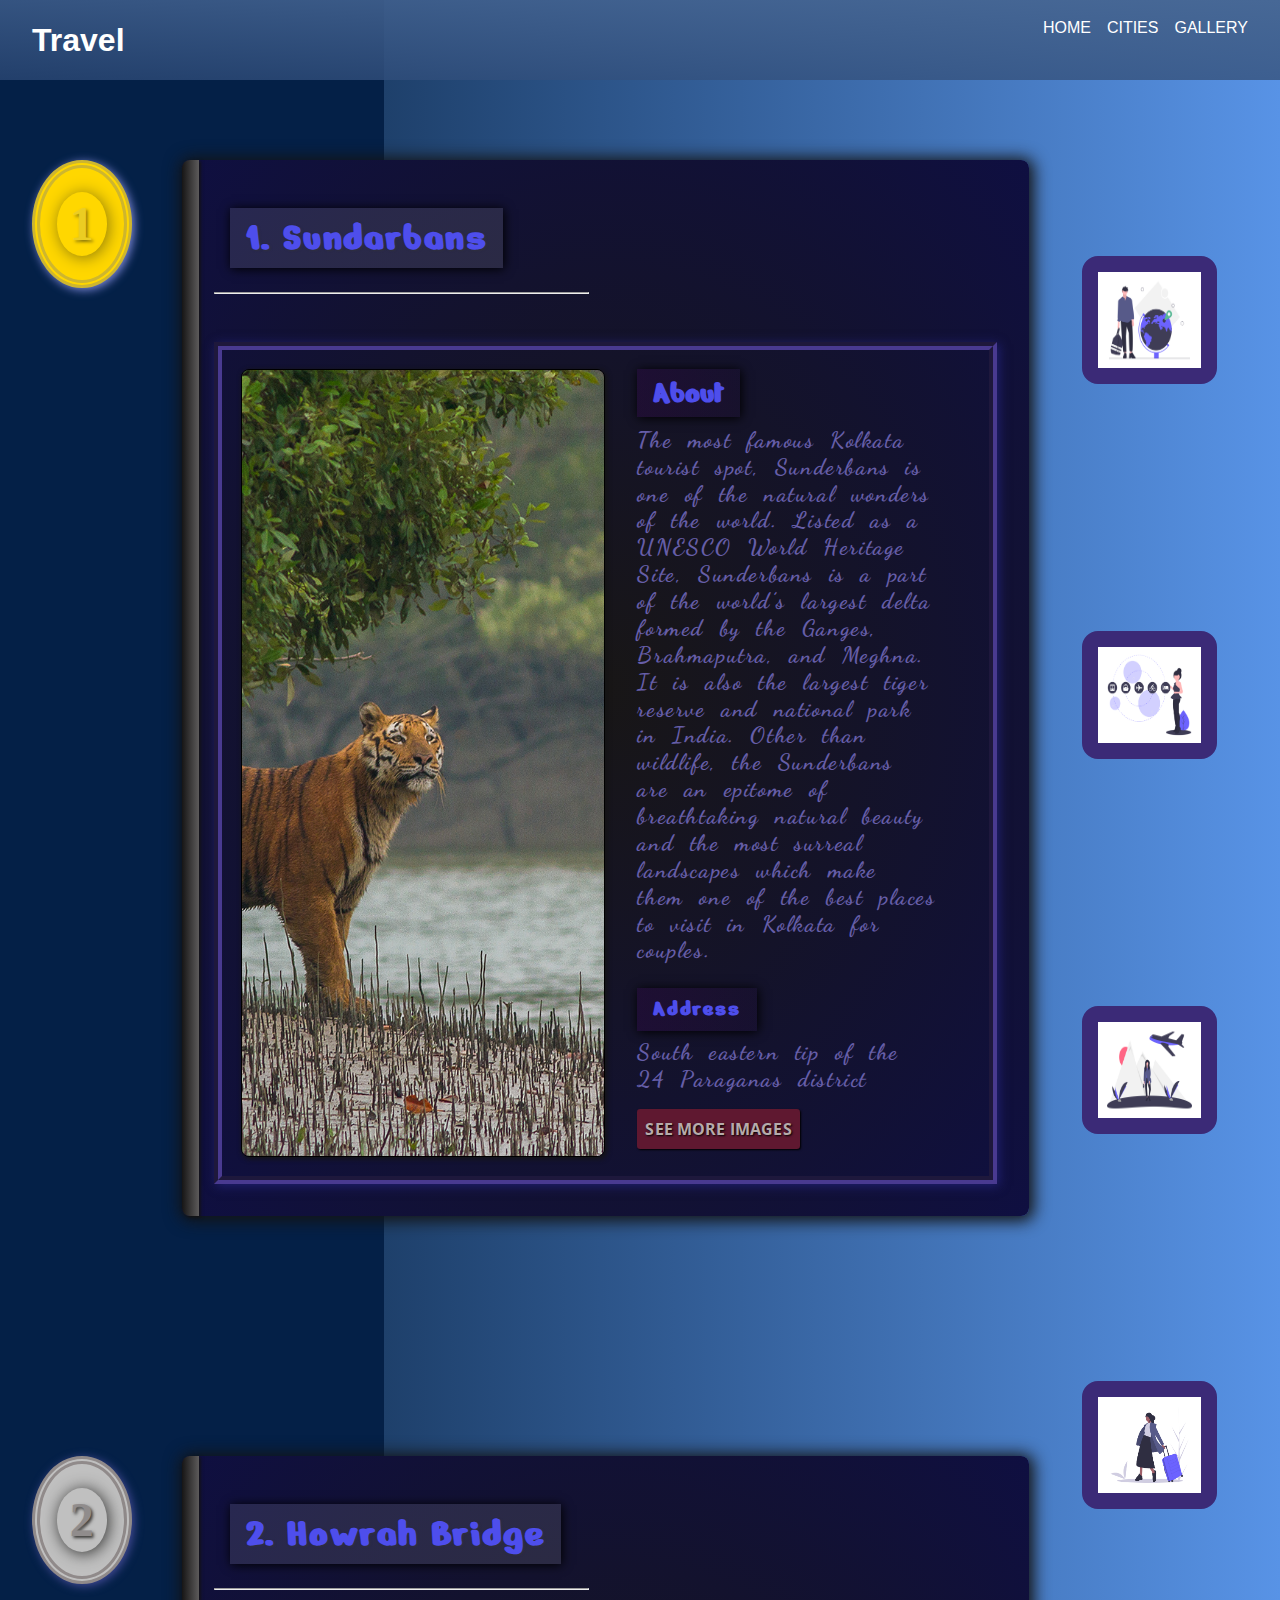
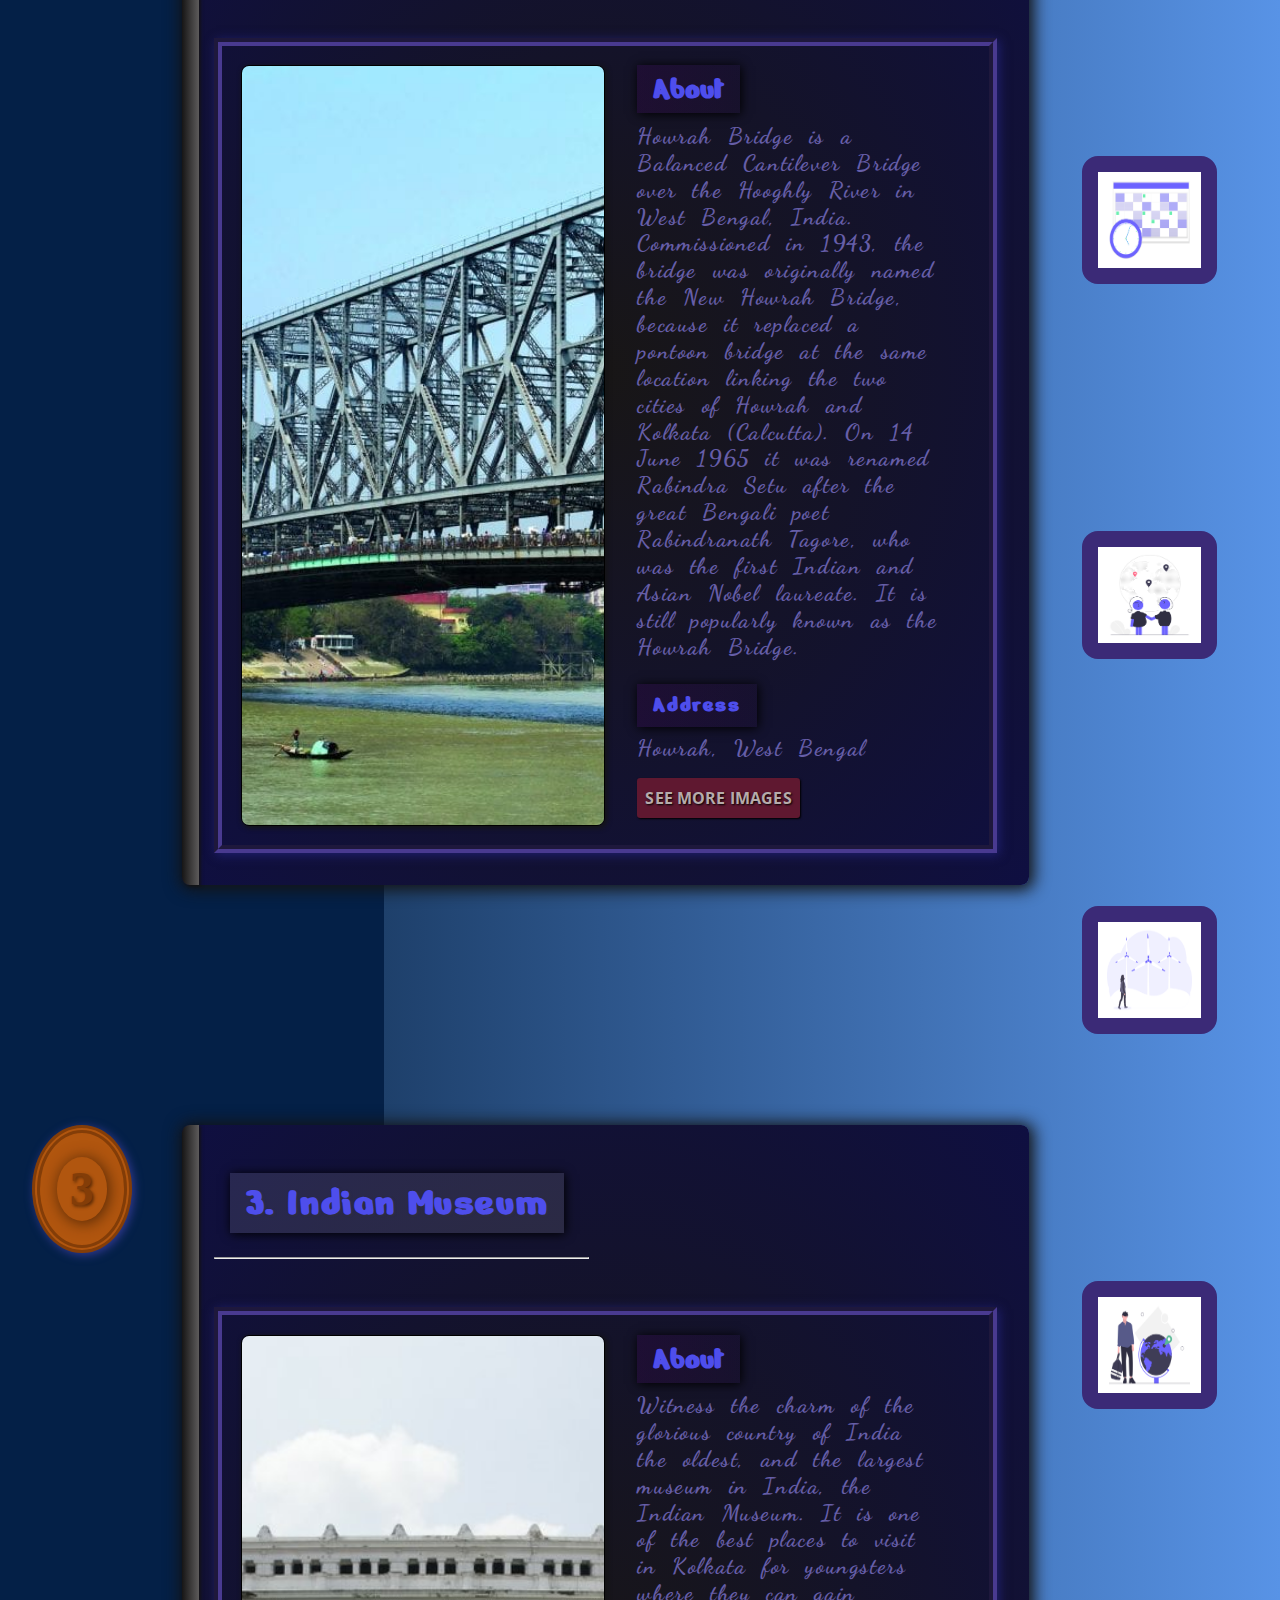
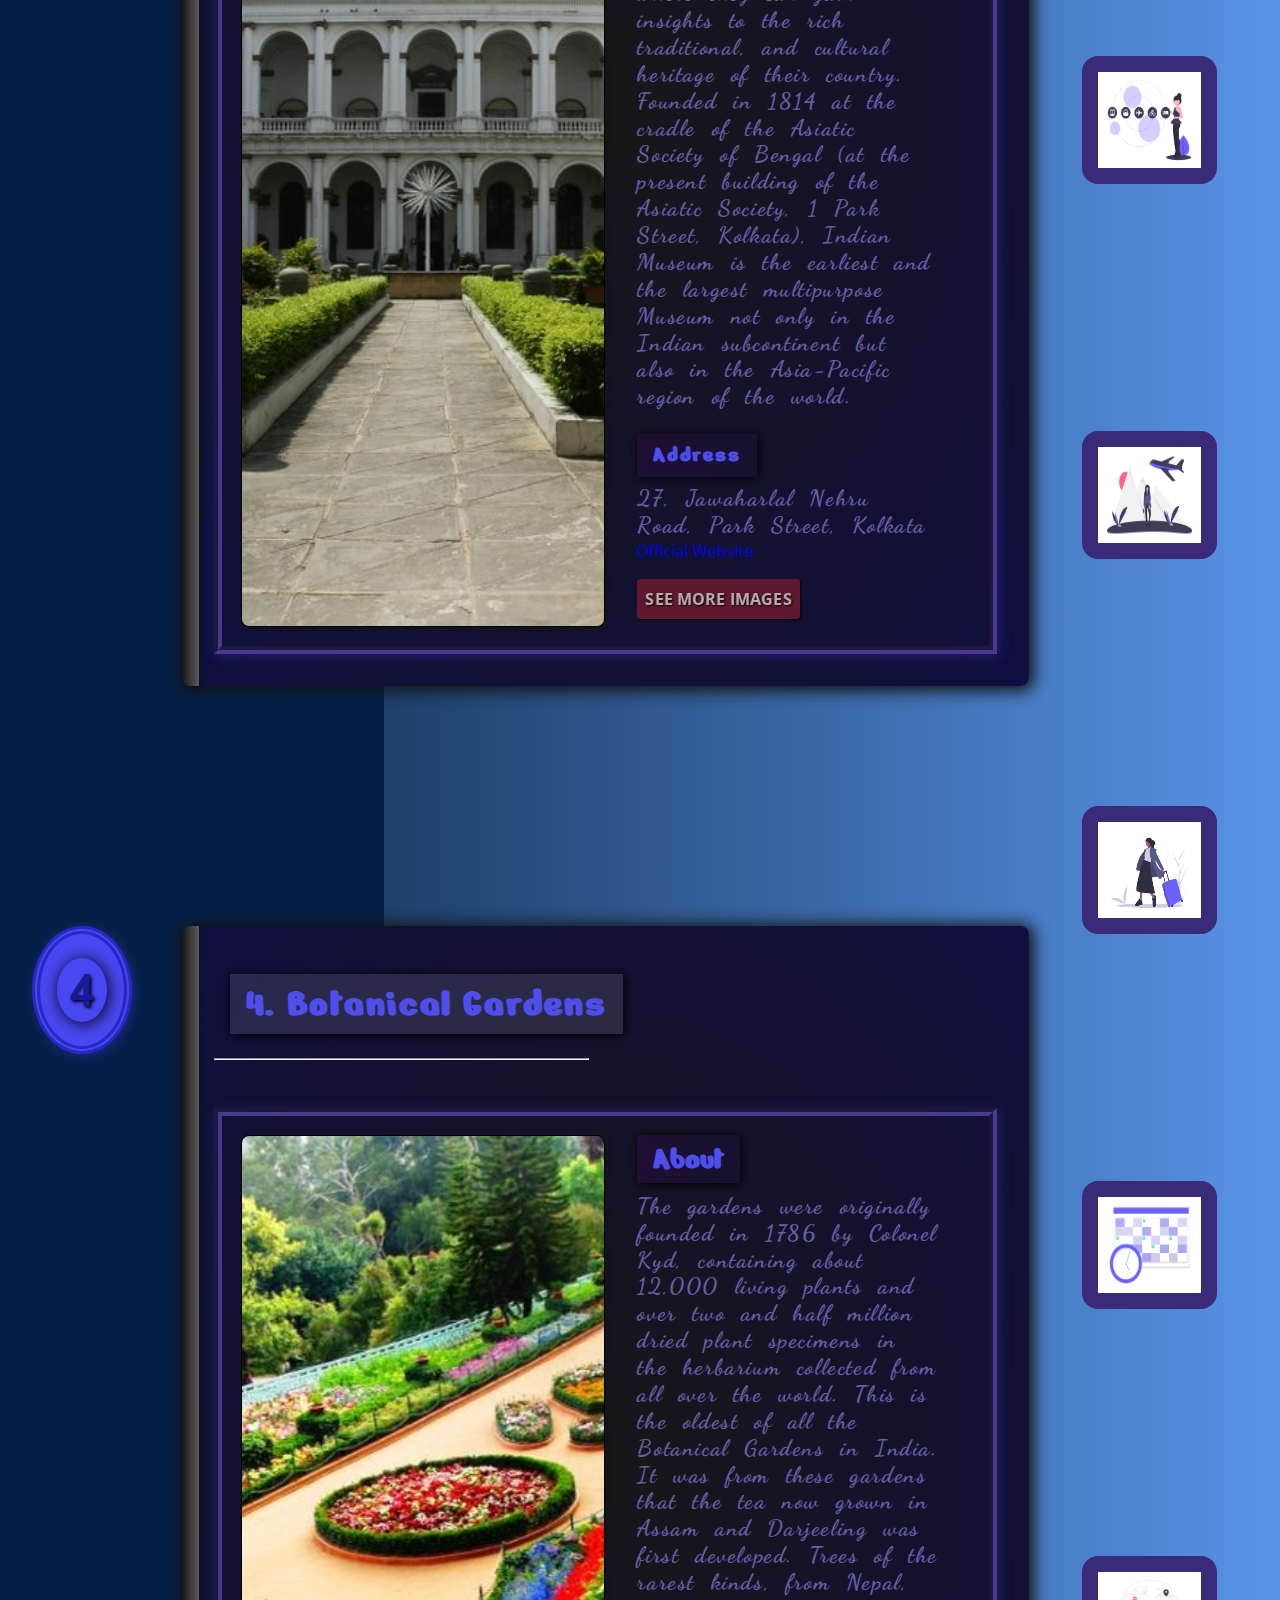
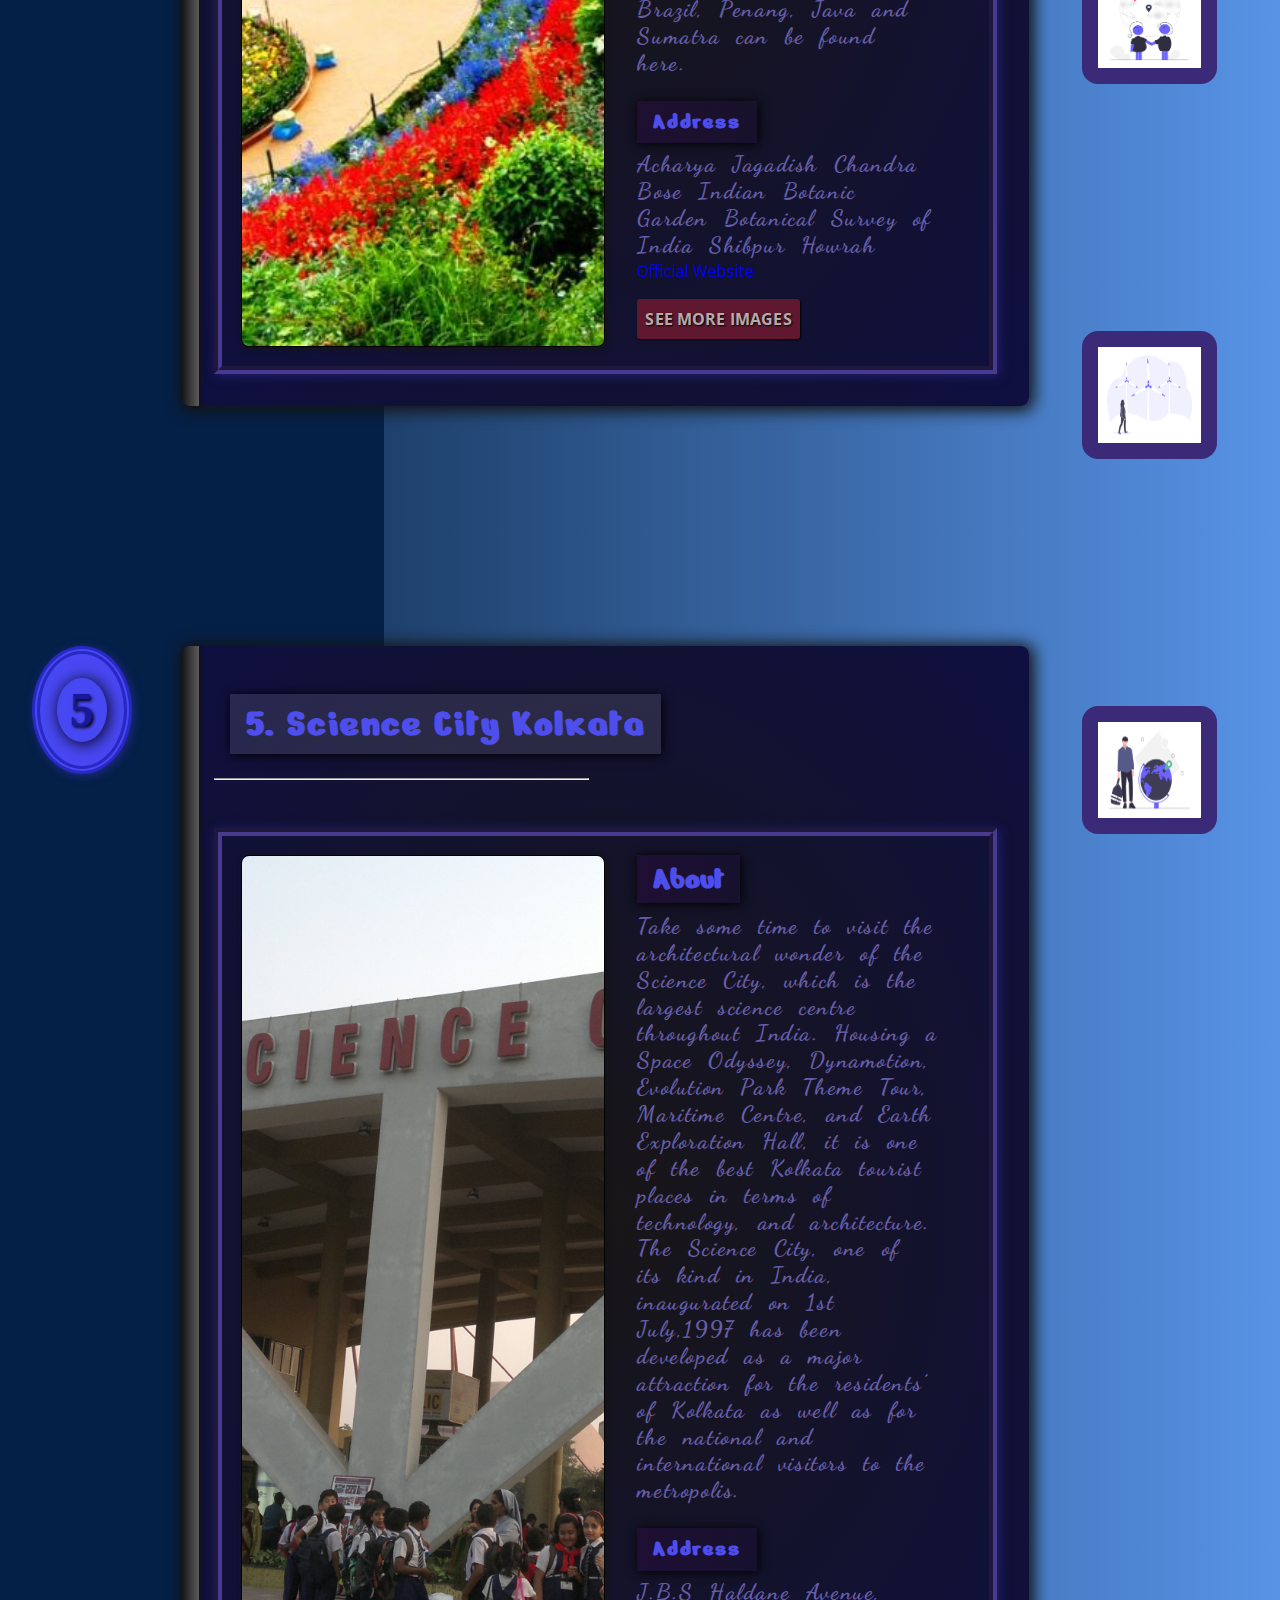
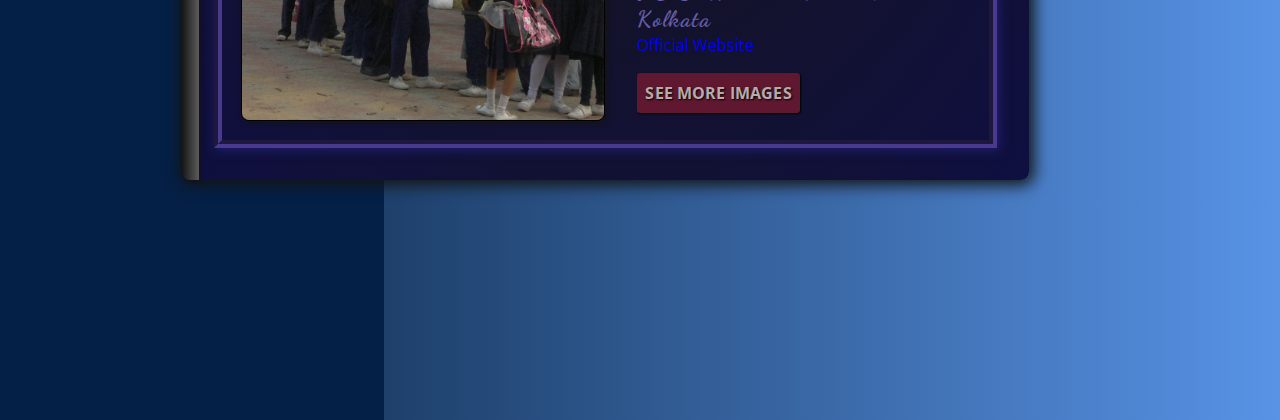
<file: kolkata.html>
<!DOCTYPE html>
<html lang="en">
  <head>
    <meta charset="UTF-8" />
    <meta name="viewport" content="width=device-width, initial-scale=1.0" />
    <title>Kolkata - Top 5 places to visit</title>
    <!-- Font Style -->
    <link rel="preconnect" href="https://fonts.gstatic.com" />
    <link
      href="https://fonts.googleapis.com/css2?family=Dancing+Script:wght@700&family=Nerko+One&family=Open+Sans:ital,wght@0,400;0,600;0,700;1,400;1,600;1,700&display=swap"
      rel="stylesheet"
    />
    <!-- CSS File -->
    <link rel="stylesheet" href="assets/stylesheet/style.css" />
  </head>

  <body>
    <header class="header-main">
      <div class="container flex">
        <a href ="index.html">
          <h2 class="logo">Travel</h2>
          </a>
        <div>
          <p class="date"></p>
        </div>
        <nav class="header-menu">
          <ul class="flex">
            <li>
              <a href="index.html">Home</a>
            </li>
            <li class="sub-menu-bar">
              <a href="gallery.html">Cities</a>
              <i class="far fa-caret-down"></i>
              <ul class="sub-menu">
                <li>
                  <a href="mumbai.html"> Mumbai </a>
                </li>
                <li>
                  <a href="delhi.html"> Delhi </a>
                </li>
                <li>
                  <a href="kolkata.html"> Kolkata </a>
                </li>
                <li>
                  <a href="bangalore.html"> Bangalore </a>
                </li>
                <li>
                  <a href="jaipur.html"> Jaipur </a>
                </li>
                <li>
                  <a href="amritsar.html"> Amritsar </a>
                </li>
              </ul>
            </li>
            <li>
              <a href="gallery.html">Gallery</a>
            </li>
          </ul>
        </nav>
      </div>
    </header>
    <div class="container flex responsive-no-flex">
      <main class="flex-82">
        <!--**************************************** Row-1 ****************************************-->
        <div class="rowOne row flex mobile-no-flex">
          <div class="medal gold center flex-10">
            <div class="medal-small gold-small center">1</div>
          </div>
          <!--****************************** Article-1 ******************************-->
          <article class="card flex-85">
            <div class="rod"></div>
            <header>
              <h2 class="heading-blog">1. Sundarbans</h2>
              <hr class="line" />
            </header>
            <div class="flex box mobile-no-flex">
              <div class="image-blog flex-50">
                <img
                  src="assets/media/kolkata/sundarban.jpg"
                  alt="Sundarbans"
                  class="img-main"
                />
              </div>
              <div class="text-blog flex column flex-50">
                <h3 class="heading-article">About</h3>
                <p class="para-text">
                  The most famous Kolkata tourist spot, Sunderbans is one of the
                  natural wonders of the world. Listed as a UNESCO World
                  Heritage Site, Sunderbans is a part of the world’s largest
                  delta formed by the Ganges, Brahmaputra, and Meghna. It is
                  also the largest tiger reserve and national park in India.
                  Other than wildlife, the Sunderbans are an epitome of
                  breathtaking natural beauty and the most surreal landscapes
                  which make them one of the best places to visit in Kolkata for
                  couples.
                </p>
                <address>
                  <h4 class="heading-address">Address</h4>
                  <div>South eastern tip of the 24 Paraganas district</div>
                </address>
                <a class="btn" href="gallery.html#kolkata" target="_blank"
                  >See More Images</a
                >
              </div>
            </div>
          </article>
        </div>
        <!--**************************************** Row-2 ****************************************-->
        <div class="rowTwo row flex mobile-no-flex">
          <div class="medal silver center flex-10">
            <div class="medal-small silver-small center">2</div>
          </div>
          <!--****************************** Article-2 ******************************-->
          <article class="card flex-85">
            <div class="rod"></div>
            <header>
              <h2 class="heading-blog">2. Howrah Bridge</h2>
              <hr class="line" />
            </header>
            <div class="flex box mobile-no-flex">
              <div class="image-blog flex-50">
                <img
                  src="assets/media/kolkata/howrah-bridge.jpg"
                  alt="Howrah Bridge"
                  class="img-main"
                />
              </div>
              <div class="text-blog flex column flex-50">
                <h3 class="heading-article">About</h3>
                <p class="para-text">
                  Howrah Bridge is a Balanced Cantilever Bridge over the Hooghly River in West Bengal, India. Commissioned in 1943, the bridge was originally named the New Howrah Bridge, because it replaced a pontoon bridge at the same location linking the two cities of Howrah and Kolkata (Calcutta). On 14 June 1965 it was renamed Rabindra Setu after the great Bengali poet Rabindranath Tagore, who was the first Indian and Asian Nobel laureate. It is still popularly known as the Howrah Bridge. 
                </p>
                <address>
                  <h4 class="heading-address">Address</h4>
                  <div>Howrah, West Bengal</div>
                </address>
                <a class="btn" href="gallery.html#kolkata">See More Images</a>
              </div>
            </div>
          </article>
        </div>
        <!--**************************************** Row-3 ****************************************-->
        <div class="rowThree row flex mobile-no-flex">
          <div class="medal bronze center flex-10">
            <div class="medal-small bronze-small center">3</div>
          </div>
          <!--***************************** Article-3 ******************************-->
          <article class="card flex-85">
            <div class="rod"></div>
            <header>
              <h2 class="heading-blog">3. Indian Museum</h2>
              <hr class="line" />
            </header>
            <div class="flex box mobile-no-flex">
              <div class="image-blog flex-50">
                <img
                  src="assets/media/kolkata/indian-museum.jpg"
                  alt="Indian Museum"
                  class="img-main"
                />
              </div>
              <div class="text-blog flex column flex-50">
                <h3 class="heading-article">About</h3>
                <p class="para-text">
                  Witness the charm of the glorious country of India the oldest,
                  and the largest museum in India, the Indian Museum. It is one
                  of the best places to visit in Kolkata for youngsters where
                  they can gain insights to the rich traditional, and cultural
                  heritage of their country. Founded in 1814 at the cradle of
                  the Asiatic Society of Bengal (at the present building of the
                  Asiatic Society, 1 Park Street, Kolkata), Indian Museum is the
                  earliest and the largest multipurpose Museum not only in the
                  Indian subcontinent but also in the Asia-Pacific region of the
                  world.
                </p>
                <address>
                  <h4 class="heading-address">Address</h4>
                  <div>27, Jawaharlal Nehru Road, Park Street, Kolkata</div>
                </address>
                <a
                  href="https://indianmuseumkolkata.org/about-us"
                  target="_blank"
                  >Official Website</a
                >
                <a class="btn" href="gallery.html#kolkata">See More Images</a>
              </div>
            </div>
          </article>
        </div>

        <!--**************************************** Row-4 **************************************-->
        <div class="rowFour row flex mobile-no-flex">
          <div class="medal blue center flex-10">
            <div class="medal-small blue-small center">4</div>
          </div>
          <!--****************************** Article-4 ******************************-->
          <article class="card flex-85">
            <div class="rod"></div>
            <header>
              <h2 class="heading-blog">4. Botanical Gardens</h2>
              <hr class="line" />
            </header>
            <div class="flex box mobile-no-flex">
              <div class="image-blog flex-50">
                <img
                  src="assets/media/kolkata/botanical-garden.jpg"
                  alt="Botanical Garden"
                  class="img-main"
                />
              </div>
              <div class="text-blog flex column flex-50">
                <h3 class="heading-article">About</h3>
                <p class="para-text">
                  The gardens were originally founded in 1786 by Colonel Kyd,
                  containing about 12,000 living plants and over two and half
                  million dried plant specimens in the herbarium collected from
                  all over the world. This is the oldest of all the Botanical
                  Gardens in India. It was from these gardens that the tea now
                  grown in Assam and Darjeeling was first developed. Trees of
                  the rarest kinds, from Nepal, Brazil, Penang, Java and Sumatra
                  can be found here. 
                </p>
                <address>
                  <h4 class="heading-address">Address</h4>
                  <div>
                    Acharya Jagadish Chandra Bose Indian Botanic Garden
                    Botanical Survey of India Shibpur Howrah
                  </div>
                </address>
                <a
                  href="https://tools.bgci.org/garden.php?id=53"
                  target="_blank"
                  >Official Website</a
                >
                <a class="btn" href="gallery.html#kolkata">See More Images</a>
              </div>
            </div>
          </article>
        </div>
        <!--**************************************** Row-5 ****************************************-->
        <div class="rowFive row flex mobile-no-flex">
          <div class="medal blue center flex-10">
            <div class="medal-small blue-small center">5</div>
          </div>
          <!--****************************** Article-5 ******************************-->
          <article class="card flex-85">
            <div class="rod"></div>
            <header>
              <h2 class="heading-blog">5. Science City Kolkata</h2>
              <hr class="line" />
            </header>
            <div class="flex box mobile-no-flex">
              <div class="image-blog flex-50">
                <img
                  src="assets/media/kolkata/science-city.jpg"
                  alt="Science city"
                  class="img-main"
                  target="_blank"
                />
              </div>
              <div class="text-blog flex column flex-50">
                <h3 class="heading-article">About</h3>
                <p class="para-text">
                  Take some time to visit the architectural wonder of the
                  Science City, which is the largest science centre throughout
                  India. Housing a Space Odyssey, Dynamotion, Evolution Park
                  Theme Tour, Maritime Centre, and Earth Exploration Hall, it is
                  one of the best Kolkata tourist places in terms of technology,
                  and architecture. The Science City, one of its kind in India,
                  inaugurated on 1st July,1997 has been developed as a major
                  attraction for the residents’ of Kolkata as well as for the
                  national and international visitors to the metropolis.
                  
                </p>
                <address>
                  <h4 class="heading-address">Address</h4>
                  <div>J.B.S Haldane Avenue, Kolkata</div>
                </address>
                <a href="https://sciencecitykolkata.org.in/" target="_blank"
                  >Official Website</a
                >
                <a class="btn" href="gallery.html#kolkata">See More Images</a>
              </div>
            </div>
          </article>
        </div>
      </main>
      <aside class="flex-15 column img-gallery">
        <img
          src="assets/media/png/undraw_adventure.png"
          alt="adventure"
          class="img-png img-adventure"
        />
        <img
          src="assets/media/png/undraw_travel_plans.png"
          alt="travel_plans"
          class="img-png img-travel_plans"
        />
        <img
          src="assets/media/png/undraw_journey.png"
          alt="journey"
          class="img-png img-journey"
        />
        <img
          src="assets/media/png/undraw_travel_mode.png"
          alt="travel_mode"
          class="img-png img-travel_mode"
        />
        <img
          src="assets/media/png/undraw_calendar.png"
          alt="calendar"
          class="img-png img-calendar"
        />
        <img
          src="assets/media/png/undraw_travel_together.png"
          alt="travel_together"
          class="img-png img-travel_together"
        />
        <img
          src="assets/media/png/undraw_wind_turbine.png"
          alt="wind_turbine"
          class="img-png img-wind_turbine"
        />

        <img
          src="assets/media/png/undraw_adventure.png"
          alt="adventure"
          class="img-png img-adventure"
        />
        <img
          src="assets/media/png/undraw_travel_plans.png"
          alt="travel_plans"
          class="img-png img-travel_plans"
        />
        <img
          src="assets/media/png/undraw_journey.png"
          alt="journey"
          class="img-png img-journey"
        />
        <img
          src="assets/media/png/undraw_travel_mode.png"
          alt="travel_mode"
          class="img-png img-travel_mode"
        />
        <img
          src="assets/media/png/undraw_calendar.png"
          alt="calendar"
          class="img-png img-calendar"
        />
        <img
          src="assets/media/png/undraw_travel_together.png"
          alt="travel_together"
          class="img-png img-travel_together"
        />
        <img
          src="assets/media/png/undraw_wind_turbine.png"
          alt="wind_turbine"
          class="img-png img-wind_turbine"
        />

        <img
          src="assets/media/png/undraw_adventure.png"
          alt="adventure"
          class="img-png img-adventure"
        />
        
      </aside>
    </div>
    <footer></footer>
    <script src="./script.js"></script>
  </body>
</html>
</file>
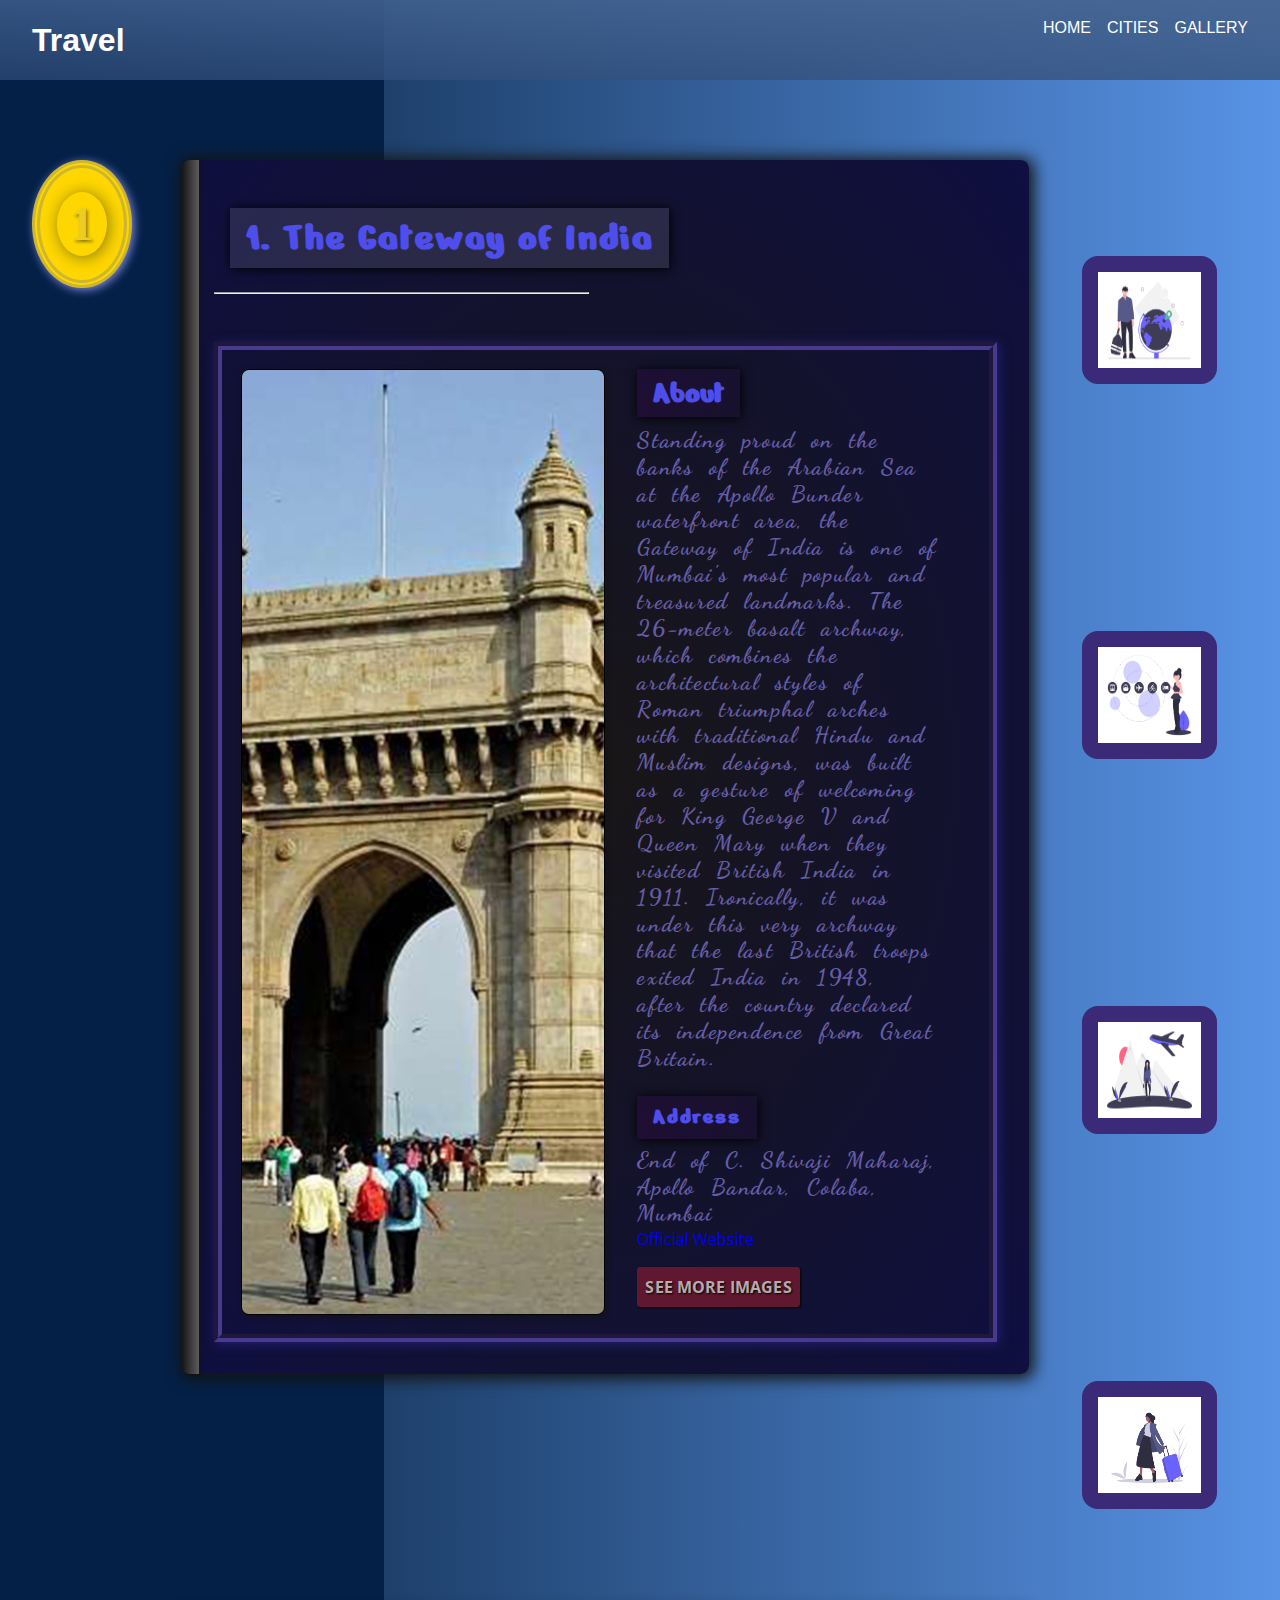
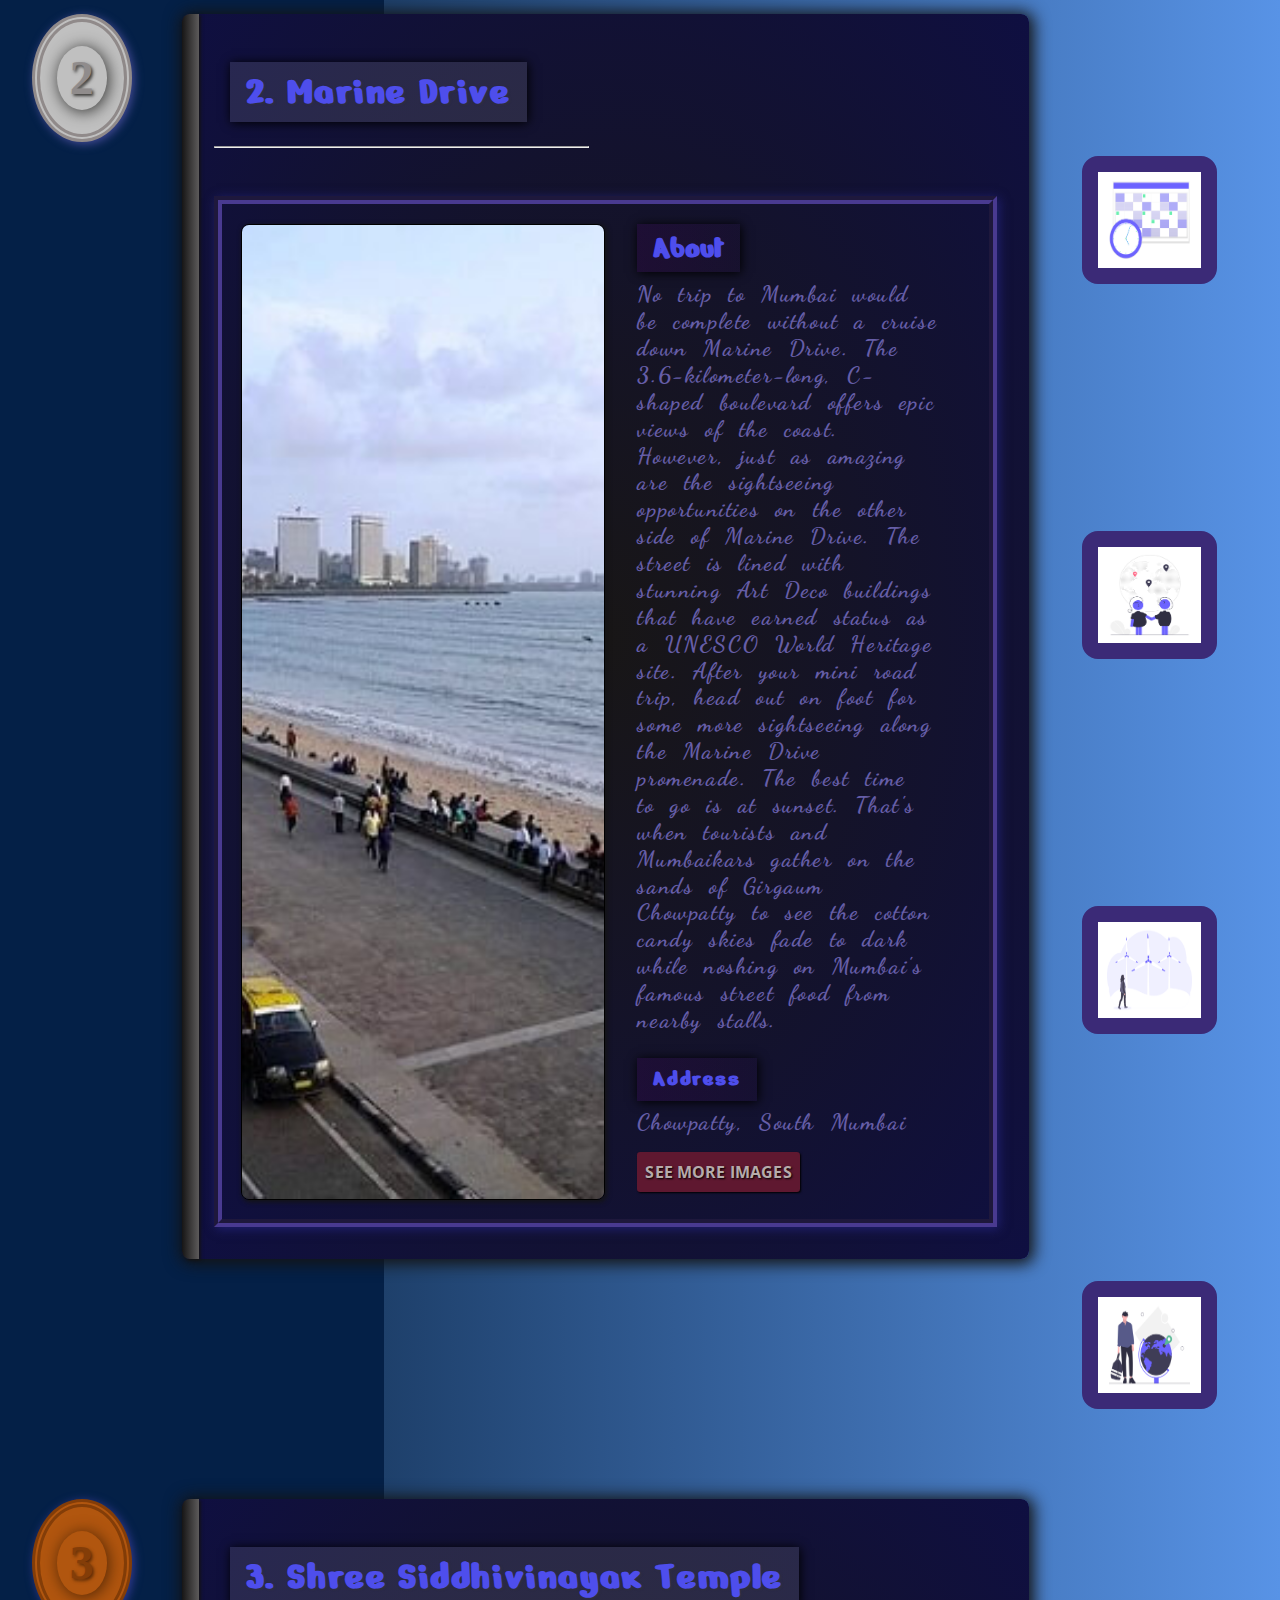
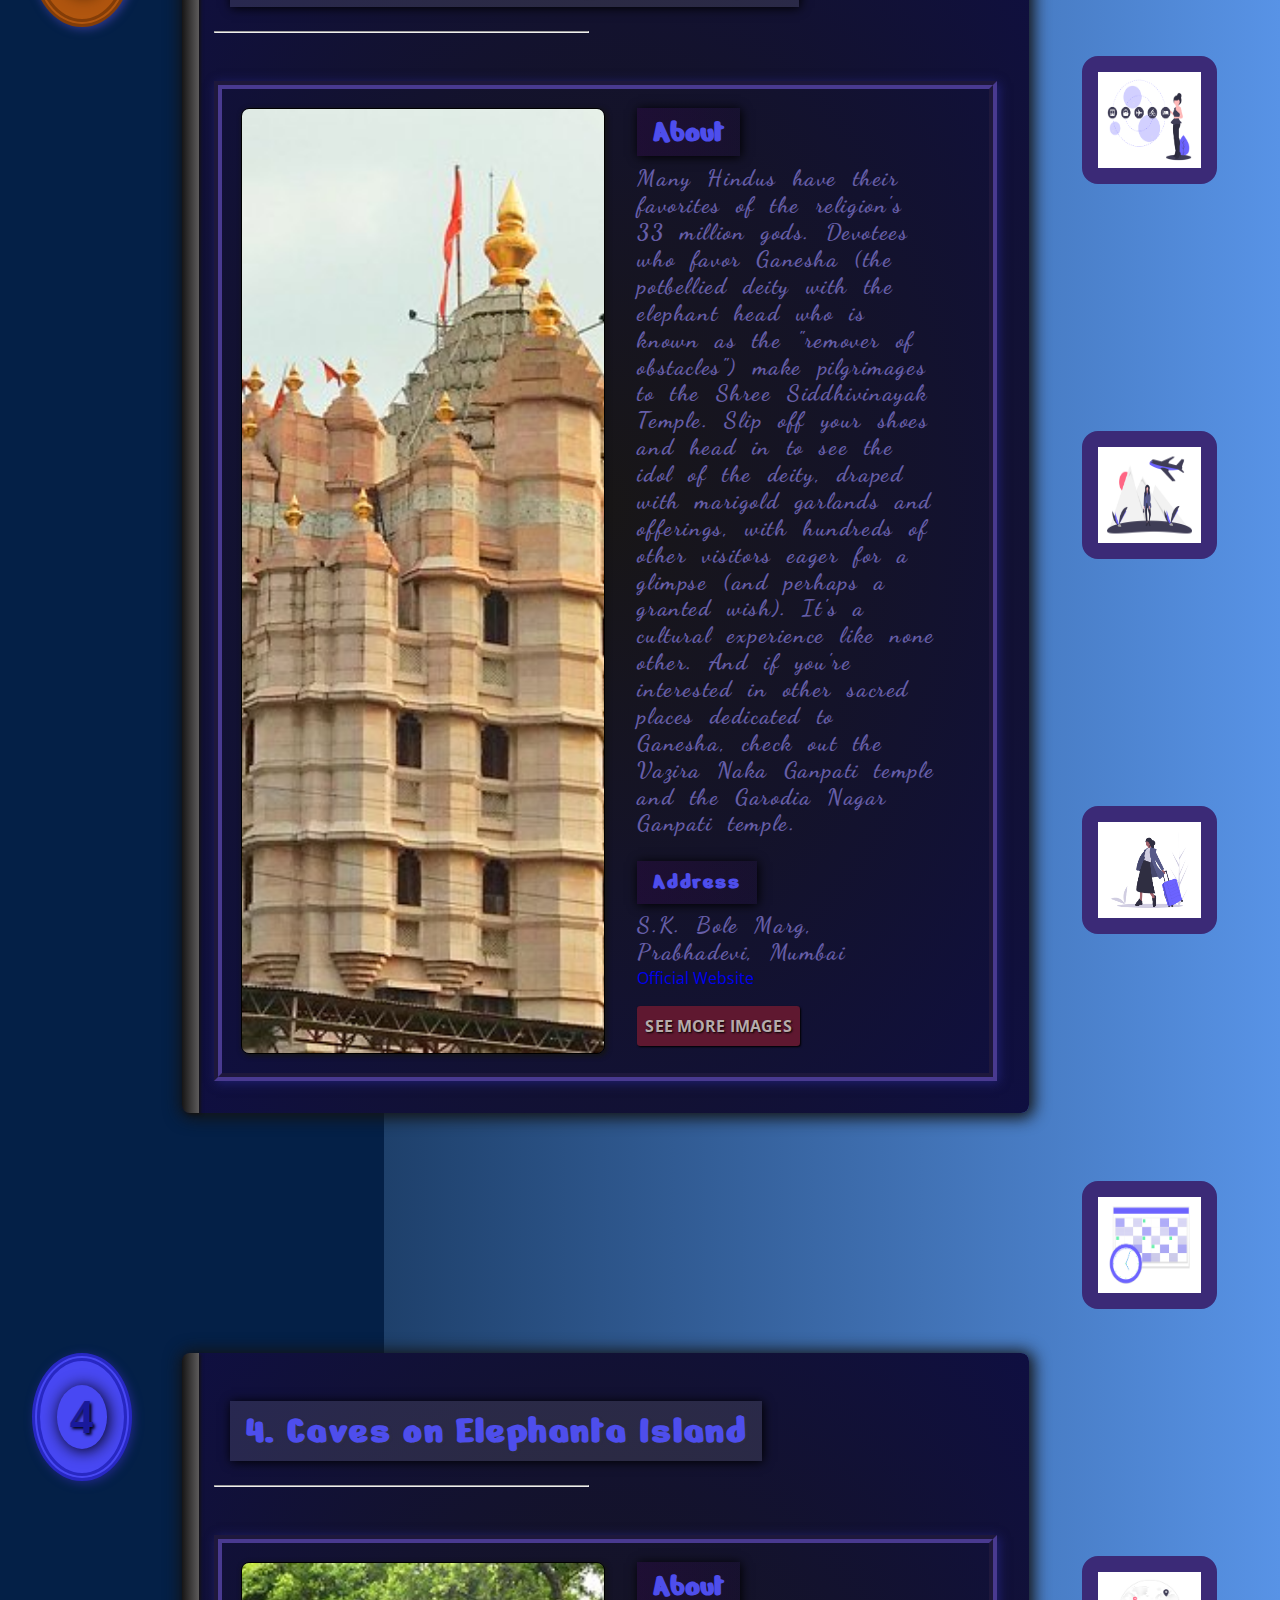
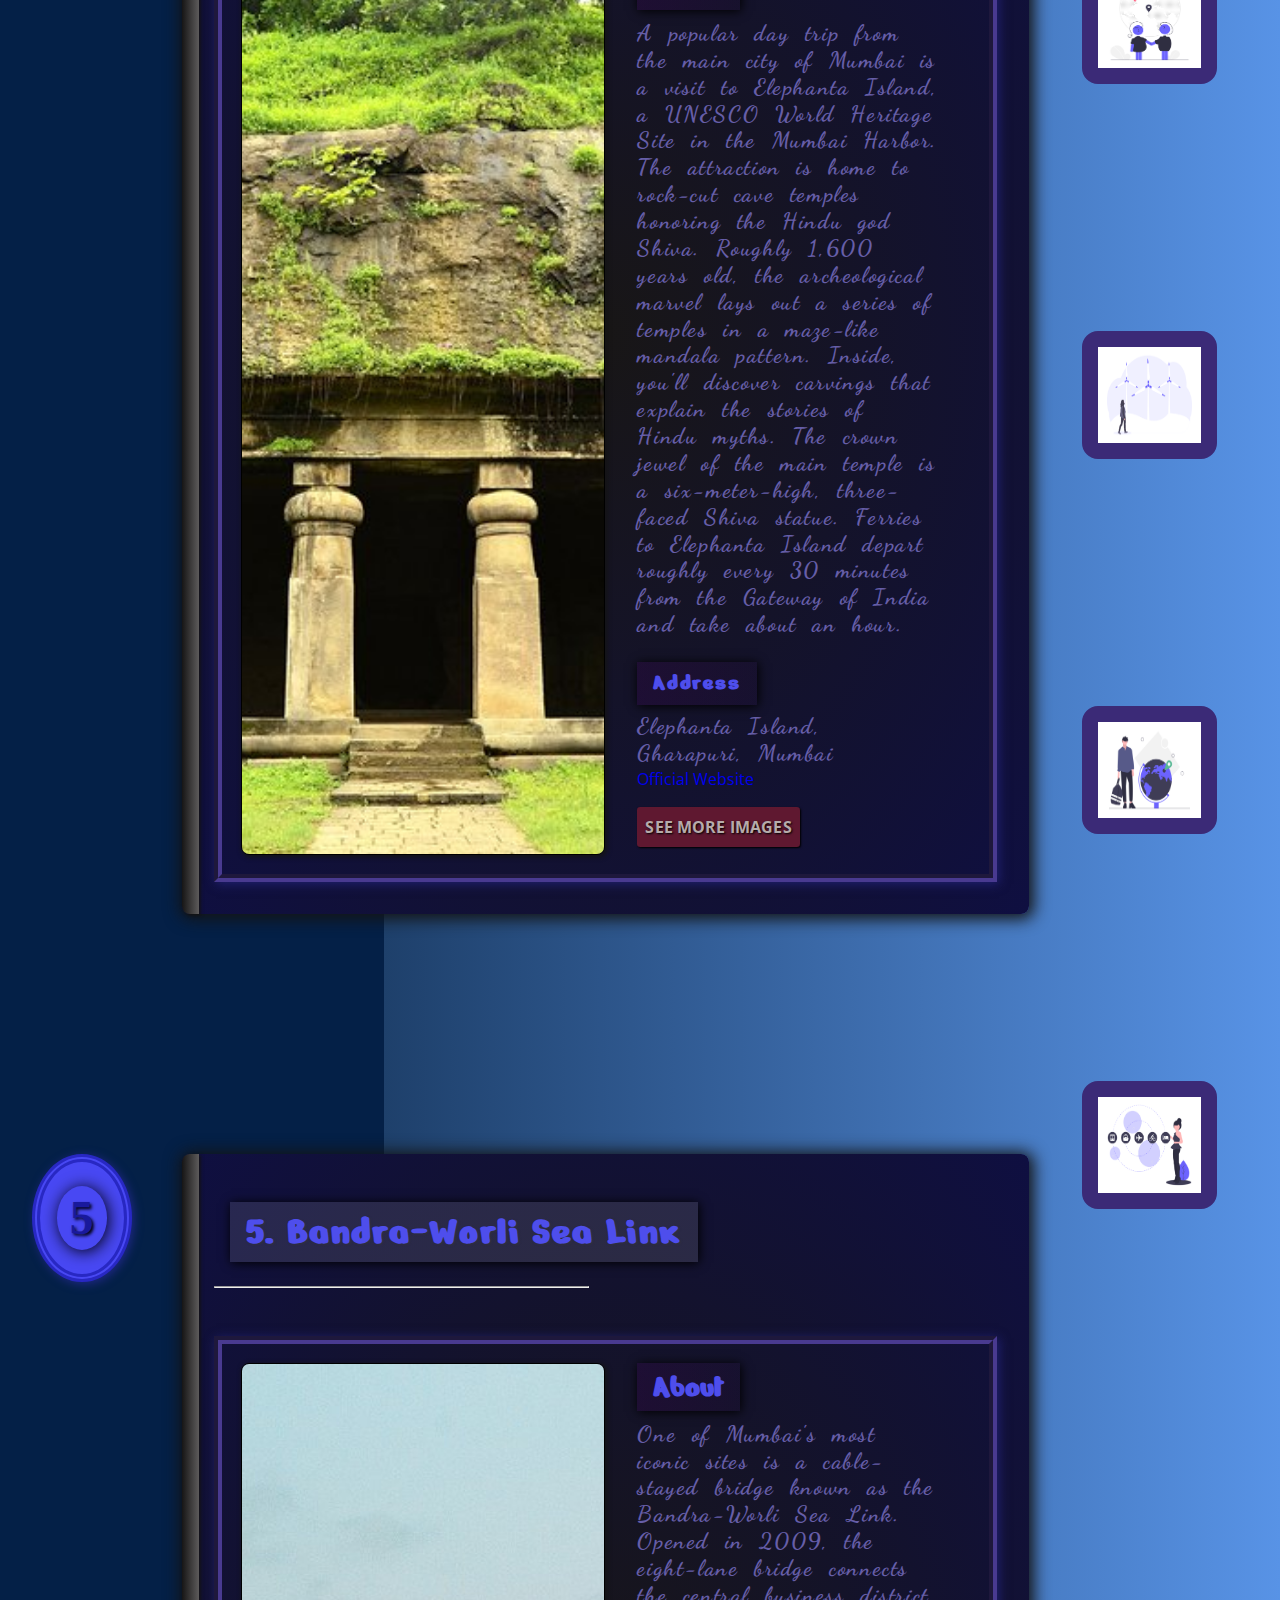
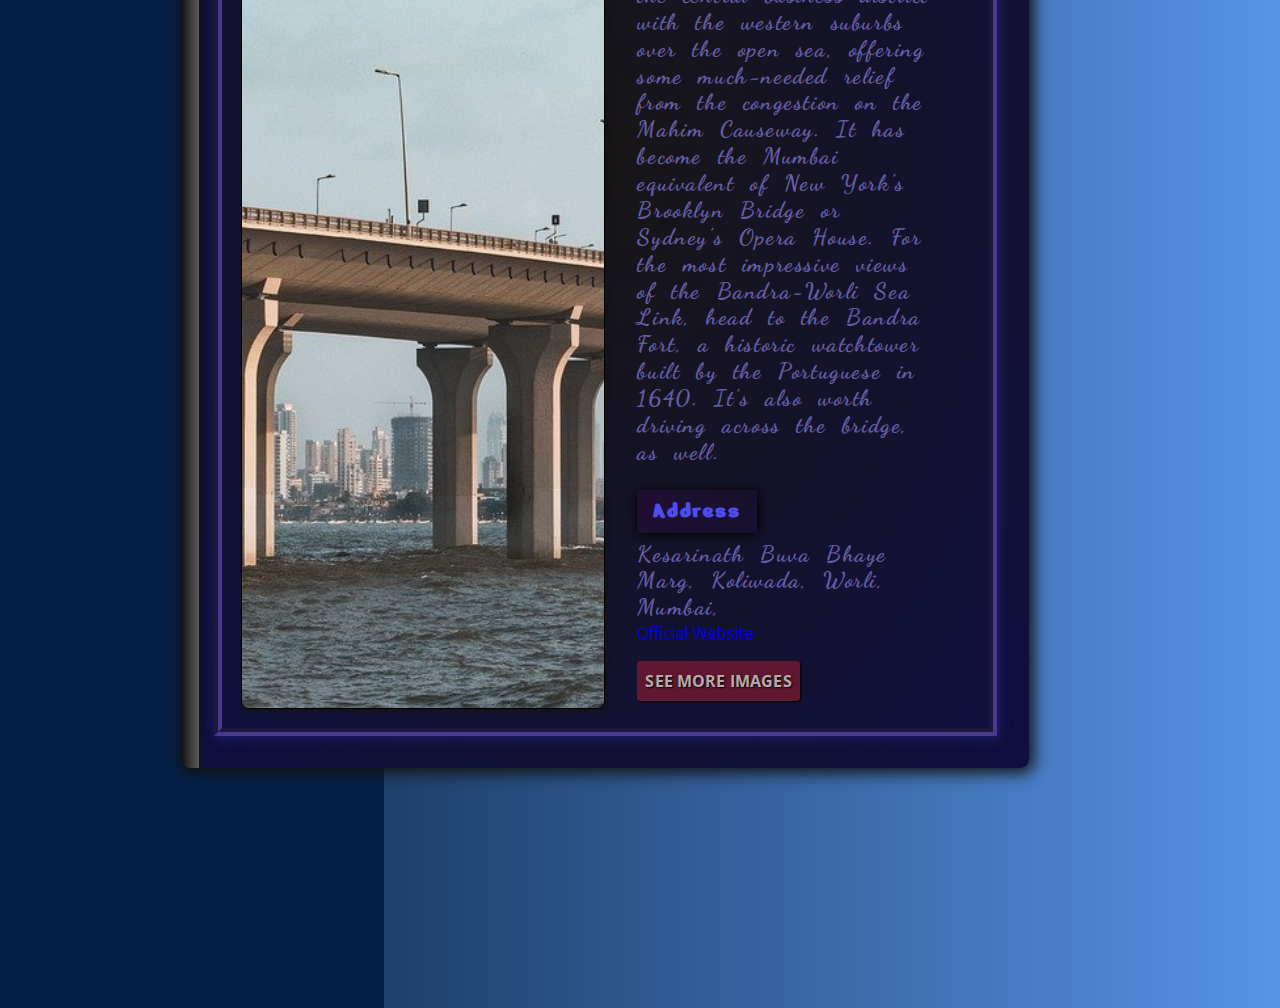
<file: mumbai.html>
<!DOCTYPE html>
<html lang="en">
  <head>
    <meta charset="UTF-8" />
    <meta name="viewport" content="width=device-width, initial-scale=1.0" />
    <title>Mumbai- Top 5 places to visit</title>
    <!-- Font Style -->
    <link rel="preconnect" href="https://fonts.gstatic.com" />
    <link
      href="https://fonts.googleapis.com/css2?family=Dancing+Script:wght@700&family=Nerko+One&family=Open+Sans:ital,wght@0,400;0,600;0,700;1,400;1,600;1,700&display=swap"
      rel="stylesheet"
    />
    <!-- CSS File -->
    <link rel="stylesheet" href="assets/stylesheet/style.css" />
  </head>

  <body>
    <header class="header-main">
      <div class="container flex">
        <a href ="index.html">
        <h2 class="logo">Travel</h2>
        </a>
        <div>
          <p class="date"></p>
        </div>
        <nav class="header-menu">
          <ul class="flex">
            <li>
              <a href="index.html">Home</a>
            </li>
            <li class="sub-menu-bar">
              <a href="gallery.html">Cities</a>
              <i class="far fa-caret-down"></i>
              <ul class="sub-menu">
                <li>
                  <a href="mumbai.html"> Mumbai </a>
                </li>
                <li>
                  <a href="delhi.html"> Delhi </a>
                </li>
                <li>
                  <a href="kolkata.html"> Kolkata </a>
                </li>
                <li>
                  <a href="bangalore.html"> Bangalore </a>
                </li>
                <li>
                  <a href="jaipur.html"> Jaipur </a>
                </li>
                <li>
                  <a href="amritsar.html"> Amritsar </a>
                </li>
              </ul>
            </li>
            <li>
              <a href="gallery.html">Gallery</a>
            </li>
          </ul>
        </nav>
      </div>
    </header>
    <div class="container flex responsive-no-flex">
      <main class="flex-82">
        <!--**************************************** Row-1 ****************************************-->
        <div class="rowOne row flex mobile-no-flex">
          <div class="medal gold center flex-10">
            <div class="medal-small gold-small center">1</div>
          </div>
          <!--***************************** Article-1 ******************************-->
          <article class="card flex-85">
            <div class="rod"></div>
            <header>
              <h2 class="heading-blog">1. The Gateway of India</h2>
              <hr class="line" />
            </header>
            <div class="flex box mobile-no-flex">
              <div class="image-blog flex-50">
                <img
                  src="assets/media/mumbai/gateway-of-india.jpg"
                  alt="Gateway of India"
                  class="img-main"
                />
              </div>
              <div class="text-blog flex column flex-50">
                <h3 class="heading-article">About</h3>
                <p class="para-text">
                  Standing proud on the banks of the Arabian Sea at the Apollo
                  Bunder waterfront area, the Gateway of India is one of
                  Mumbai's most popular and treasured landmarks. The 26-meter
                  basalt archway, which combines the architectural styles of
                  Roman triumphal arches with traditional Hindu and Muslim
                  designs, was built as a gesture of welcoming for King George V
                  and Queen Mary when they visited British India in 1911.
                  Ironically, it was under this very archway that the last
                  British troops exited India in 1948, after the country
                  declared its independence from Great Britain.
                </p>
                <address>
                  <h4 class="heading-address">Address</h4>
                  <div>
                    End of C. Shivaji Maharaj, Apollo Bandar, Colaba, Mumbai
                  </div>
                </address>
                <a
                  href="https://mumbaicity.gov.in/tourist-place/gateway-of-india/"
                  target="_blank"
                  >Official Website</a
                >
                <a class="btn" href="gallery.html#mumbai">See More Images</a>
              </div>
            </div>
          </article>
        </div>
        <!--**************************************** Row-2 ****************************************-->
        <div class="rowTwo row flex mobile-no-flex">
          <div class="medal silver center flex-10">
            <div class="medal-small silver-small center">2</div>
          </div>
          <!--****************************** Article-2 ******************************-->
          <article class="card flex-85">
            <div class="rod"></div>
            <header>
              <h2 class="heading-blog">2. Marine Drive</h2>
              <hr class="line" />
            </header>
            <div class="flex box mobile-no-flex">
              <div class="image-blog flex-50">
                <img
                  src="assets/media/mumbai/marine-drive.jpg"
                  alt="Marine Drive"
                  class="img-main"
                />
              </div>
              <div class="text-blog flex column flex-50">
                <h3 class="heading-article">About</h3>
                <p class="para-text">
                  No trip to Mumbai would be complete without a cruise down
                  Marine Drive. The 3.6-kilometer-long, C-shaped boulevard
                  offers epic views of the coast. However, just as amazing are
                  the sightseeing opportunities on the other side of Marine
                  Drive. The street is lined with stunning Art Deco buildings
                  that have earned status as a UNESCO World Heritage site. After
                  your mini road trip, head out on foot for some more
                  sightseeing along the Marine Drive promenade. The best time to
                  go is at sunset. That's when tourists and Mumbaikars gather on
                  the sands of Girgaum Chowpatty to see the cotton candy skies
                  fade to dark while noshing on Mumbai's famous street food from
                  nearby stalls.
                </p>
                <address>
                  <h4 class="heading-address">Address</h4>
                  <div>Chowpatty, South Mumbai</div>
                </address>
                <a class="btn" href="gallery.html#mumbai">See More Images</a>
              </div>
            </div>
          </article>
        </div>
        <!--**************************************** Row-3 ****************************************-->
        <div class="rowThree row flex mobile-no-flex">
          <div class="medal bronze center flex-10">
            <div class="medal-small bronze-small center">3</div>
          </div>
          <!--****************************** Article-3 ******************************-->
          <article class="card flex-85">
            <div class="rod"></div>
            <header>
              <h2 class="heading-blog">3. Shree Siddhivinayak Temple</h2>
              <hr class="line" />
            </header>
            <div class="flex box mobile-no-flex">
              <div class="image-blog flex-50">
                <img
                  src="assets/media/mumbai/shree-siddhivinayak-temple.jpg"
                  alt="Siddhivinayak"
                  class="img-main"
                />
              </div>
              <div class="text-blog flex column flex-50">
                <h3 class="heading-article">About</h3>
                <p class="para-text">
                  Many Hindus have their favorites of the religion's 33 million
                  gods. Devotees who favor Ganesha (the potbellied deity with
                  the elephant head who is known as the "remover of obstacles")
                  make pilgrimages to the Shree Siddhivinayak Temple. Slip off
                  your shoes and head in to see the idol of the deity, draped
                  with marigold garlands and offerings, with hundreds of other
                  visitors eager for a glimpse (and perhaps a granted wish).
                  It's a cultural experience like none other. And if you're
                  interested in other sacred places dedicated to Ganesha, check
                  out the Vazira Naka Ganpati temple and the Garodia Nagar
                  Ganpati temple.
                </p>
                <address>
                  <h4 class="heading-address">Address</h4>
                  <div>S.K. Bole Marg, Prabhadevi, Mumbai</div>
                </address>
                <a href="https://www.siddhivinayak.org/about-the-temple/"
                  >Official Website</a
                >
                <a class="btn" href="gallery.html#mumbai" target="_blank"
                  >See More Images</a
                >
              </div>
            </div>
          </article>
        </div>
        <!--**************************************** Row-4 **************************************-->
        <div class="rowFour row flex mobile-no-flex">
          <div class="medal blue center flex-10">
            <div class="medal-small blue-small center">4</div>
          </div>
          <!--****************************** Article-4 ******************************-->
          <article class="card flex-85">
            <div class="rod"></div>
            <header>
              <h2 class="heading-blog">4. Caves on Elephanta Island</h2>
              <hr class="line" />
            </header>
            <div class="flex box mobile-no-flex">
              <div class="image-blog flex-50">
                <img
                  src="assets/media/mumbai/elephanta-island.jpg"
                  alt="Elephanta Cave"
                  class="img-main"
                />
              </div>
              <div class="text-blog flex column flex-50">
                <h3 class="heading-article">About</h3>
                <p class="para-text">
                  A popular day trip from the main city of Mumbai is a visit to
                  Elephanta Island, a UNESCO World Heritage Site in the Mumbai
                  Harbor. The attraction is home to rock-cut cave temples
                  honoring the Hindu god Shiva. Roughly 1,600 years old, the
                  archeological marvel lays out a series of temples in a
                  maze-like mandala pattern. Inside, you'll discover carvings
                  that explain the stories of Hindu myths. The crown jewel of
                  the main temple is a six-meter-high, three-faced Shiva statue.
                  Ferries to Elephanta Island depart roughly every 30 minutes
                  from the Gateway of India and take about an hour.
                </p>
                <address>
                  <h4 class="heading-address">Address</h4>
                  <div>Elephanta Island, Gharapuri, Mumbai</div>
                </address>
                <a href="http://elephanta.co.in/" target="_blank"
                  >Official Website</a
                >
                <a class="btn" href="gallery.html#mumbai"">See More Images</a>
              </div>
            </div>
          </article>
        </div>
        <!--**************************************** Row-5 ****************************************-->
        <div class="rowFive row flex mobile-no-flex">
          <div class="medal blue center flex-10">
            <div class="medal-small blue-small center">5</div>
          </div>
          <!--****************************** Article-5 ******************************-->
          <article class="card flex-85">
            <div class="rod"></div>
            <header>
              <h2 class="heading-blog">5. Bandra-Worli Sea Link</h2>
              <hr class="line" />
            </header>
            <div class="flex box mobile-no-flex">
              <div class="image-blog flex-50">
                <img
                  src="assets/media/mumbai/bandra-worli.jpg"
                  alt="Bandra Worli Sea link"
                  class="img-main"
                  target="_blank"
                />
              </div>
              <div class="text-blog flex column flex-50">
                <h3 class="heading-article">About</h3>
                <p class="para-text">
                  One of Mumbai's most iconic sites is a cable-stayed bridge
                  known as the Bandra-Worli Sea Link. Opened in 2009, the
                  eight-lane bridge connects the central business district with
                  the western suburbs over the open sea, offering some
                  much-needed relief from the congestion on the Mahim Causeway.
                  It has become the Mumbai equivalent of New York's Brooklyn
                  Bridge or Sydney's Opera House. For the most impressive views
                  of the Bandra-Worli Sea Link, head to the Bandra Fort, a
                  historic watchtower built by the Portuguese in 1640. It's also
                  worth driving across the bridge, as well.
                </p>
                <address>
                  <h4 class="heading-address">Address</h4>
                  <div>
                    Kesarinath Buva Bhaye Marg, Koliwada, Worli, Mumbai,
                  </div>
                </address>
                <a
                  href="https://msrdc.org/Site/Common/ProjectListDetails.aspx?ID=66&MainId=18"
                  target="_blank"
                  >Official Website</a
                >
                <a class="btn" href="gallery.html#mumbai">See More Images</a>
              </div>
            </div>
          </article>
        </div>
      </main>
      <aside class="flex-15 column img-gallery">
        <img
          src="assets/media/png/undraw_adventure.png"
          alt="adventure"
          class="img-png img-adventure"
        />
        <img
          src="assets/media/png/undraw_travel_plans.png"
          alt="travel_plans"
          class="img-png img-travel_plans"
        />
        <img
          src="assets/media/png/undraw_journey.png"
          alt="journey"
          class="img-png img-journey"
        />
        <img
          src="assets/media/png/undraw_travel_mode.png"
          alt="travel_mode"
          class="img-png img-travel_mode"
        />
        <img
          src="assets/media/png/undraw_calendar.png"
          alt="calendar"
          class="img-png img-calendar"
        />
        <img
          src="assets/media/png/undraw_travel_together.png"
          alt="travel_together"
          class="img-png img-travel_together"
        />
        <img
          src="assets/media/png/undraw_wind_turbine.png"
          alt="wind_turbine"
          class="img-png img-wind_turbine"
        />

        <img
          src="assets/media/png/undraw_adventure.png"
          alt="adventure"
          class="img-png img-adventure"
        />
        <img
          src="assets/media/png/undraw_travel_plans.png"
          alt="travel_plans"
          class="img-png img-travel_plans"
        />
        <img
          src="assets/media/png/undraw_journey.png"
          alt="journey"
          class="img-png img-journey"
        />
        <img
          src="assets/media/png/undraw_travel_mode.png"
          alt="travel_mode"
          class="img-png img-travel_mode"
        />
        <img
          src="assets/media/png/undraw_calendar.png"
          alt="calendar"
          class="img-png img-calendar"
        />
        <img
          src="assets/media/png/undraw_travel_together.png"
          alt="travel_together"
          class="img-png img-travel_together"
        />
        <img
          src="assets/media/png/undraw_wind_turbine.png"
          alt="wind_turbine"
          class="img-png img-wind_turbine"
        />

        <img
          src="assets/media/png/undraw_adventure.png"
          alt="adventure"
          class="img-png img-adventure"
        />
        <img
          src="assets/media/png/undraw_travel_plans.png"
          alt="travel_plans"
          class="img-png img-travel_plans"
        />
      </aside>
    </div>
    <footer></footer>
    <script src="./script.js"></script>
  </body>
</html>
</file>
<file: assets/stylesheet/style.css>
/* http://meyerweb.com/eric/tools/css/reset/ 
   v2.0 | 20110126
   License: none (public domain)
*/

html,
body,
div,
span,
applet,
object,
iframe,
h1,
h2,
h3,
h4,
h5,
h6,
p,
blockquote,
pre,
a,
abbr,
acronym,
address,
big,
cite,
code,
del,
dfn,
em,
img,
ins,
kbd,
q,
s,
samp,
small,
strike,
strong,
sub,
sup,
tt,
var,
b,
u,
i,
center,
dl,
dt,
dd,
ol,
ul,
li,
fieldset,
form,
label,
legend,
table,
caption,
tbody,
tfoot,
thead,
tr,
th,
td,
article,
aside,
canvas,
details,
embed,
figure,
figcaption,
footer,
header,
hgroup,
menu,
nav,
output,
ruby,
section,
summary,
time,
mark,
audio,
video {
  margin: 0;
  padding: 0;
  border: 0;
  font-size: 100%;
  font: inherit;
  vertical-align: baseline;
}
/* HTML5 display-role reset for older browsers */
article,
aside,
details,
figcaption,
figure,
footer,
header,
hgroup,
menu,
nav,
section {
  display: block;
}
body {
  line-height: 1;
}
ol,
ul {
  list-style: none;
}
blockquote,
q {
  quotes: none;
}
blockquote:before,
blockquote:after,
q:before,
q:after {
  content: "";
  content: none;
}
table {
  border-collapse: collapse;
  border-spacing: 0;
}
/* Custom Styles */
html {
  font-size: 16px;
}
*,
*::before,
*::after {
  box-sizing: border-box;
}
.container {
  max-width: 1600px;
  width: 100%;
  margin: 0 auto;
  padding: 0 2rem;
}
.container1 {
  max-width: 1100px;
  margin: 0 auto;
  padding: 2rem;
  padding-top: 0rem;
  width: 100%;
}
body {
  line-height: 1.5;
  background: linear-gradient(to right, #496a97, #96abc7);
  background: linear-gradient(to right, #042047 30%, #1e406b 30%, #5893e6);
  background-repeat: no-repeat;
}
/* Flex */
.flex {
  display: flex;
  justify-content: space-between;
  align-items: flex-start;
}
.center {
  display: flex;
  justify-content: center;
  align-items: center;
} 
.column {
  flex-direction: column;
}
.flex-10 {
  flex: 0 1 10%;
}
.flex-15 {
  flex: 0 1 15%;
}
.flex-20 {
  flex: 0 1 20%;
}
.flex-50 {
  flex: 0 1 50%;
}
.flex-70 {
  flex: 0 1 70%;
}
.flex-82 {
  flex: 0 1 82%;
}
.flex-85 {
  flex: 0 1 85%;
}
/* Button */
.btn {
  display: inline-block;
  padding: 0.5rem;
  box-shadow: 1px 1px 2px #000;
  border-radius: 0.2rem;
  background-color: rgb(95, 24, 48);
  color: rgb(182, 171, 171);
  font-weight: 700;
  margin-top: 1rem;
  text-transform: uppercase;
  letter-spacing: 0.01rem;
  text-shadow: 1px 1px 2px #000;
  margin-bottom: 0.5rem;
}
.btn:hover {
  position: relative;
  margin-bottom: -0.47rem;
  top: -0.5rem;
  padding: 0.8rem;
  background-color: rgb(95, 24, 48);
  color: rgb(182, 171, 171);
  border: 0.2rem double rgb(122, 50, 73);
}

/* Headings */
.heading-blog {
  display: inline-block;
  font-size: 2.5rem;
  font-weight: 700;
  margin-bottom: 1rem;
  padding: 0rem 1rem;
  color: rgb(78, 78, 236);
  text-shadow: 1px 1px 2px rgb(48, 48, 59);
  letter-spacing: 0.1rem;
  font-family: "Nerko One", cursive;
  box-shadow: 1px 1px 10px #000;
  background: linear-gradient(
    rgba(255, 255, 255, 0.1),
    rgba(255, 255, 255, 0.1)
  );
}
.heading-article {
  font-size: 2rem;
  font-weight: 700;
  margin-bottom: 0.6rem;
  padding: 0rem 1rem;
  color: rgb(78, 78, 236);
  font-family: "Nerko One", cursive;
  box-shadow: 1px 1px 10px #000;
  background: linear-gradient(
    to right,
    rgba(53, 4, 77, 0.3),
    rgba(53, 4, 77, 0.1)
  );
}
.heading-address {
  display: inline-block;
  font-size: 1.4rem;
  font-weight: 700;
  margin-bottom: 0.5rem;
  padding: 0.5rem 1rem;
  margin-top: 1.5rem;
  color: rgb(78, 78, 236);
  font-family: "Nerko One", cursive;
  box-shadow: 1px 1px 10px #000;
  background: linear-gradient(
    to right,
    rgba(53, 4, 77, 0.3),
    rgba(53, 4, 77, 0.1)
  );
}

/* General */
a {
  text-decoration: none;
}
.rod {
  width: 2%;
  height: 100%;
  background-color: #fff;
  position: absolute;
  bottom: 0;
  left: 0rem;
  border-radius: 0.5rem;
  border-top-right-radius: 0;
  border-bottom-right-radius: 0;
  box-shadow: 0.1rem 0.1rem 0.2rem rgb(19, 18, 18);
  background: linear-gradient(to right, rgb(22, 21, 21), rgb(93, 91, 91));
}
.line {
  width: 50%;
  background-color: rgb(138, 19, 59);
  margin-bottom: 2rem;
  margin-left: -1rem;
}
/* Medal */
.medal {
  background-color: #ffd700;
  height: 8rem;
  width: 100%;
  border-radius: 50%;
  border: 0.5rem double #ceb62f;
  box-shadow: 2px 2px 10px #7e89da;
}
.medal-small {
  background-color: #ffd700;
  height: 4rem;
  width: 60%;
  border-radius: 50%;
  color: #ebcd23;
  font-size: 3rem;
  font-weight: 700;
  text-shadow: 0.1rem 0.1rem 0.2rem #8a770b;
  box-shadow: 0.1rem 0.1rem 1rem #8a770b;
}

.medal:hover .medal-small {
  box-shadow: none;
  font-size: 6rem;
}

.silver {
  background-color: #c0c0c0;
  border: 0.5rem double #908a8a;
  box-shadow: 2px 2px 10px #444b97;
}
.silver-small {
  background-color: #c0c0c0;
  color: #908c8c;
  text-shadow: 0.1rem 0.1rem 0.2rem #3a3937;
  box-shadow: 0.1rem 0.1rem 1rem #2f2f2e;
}
.bronze {
  background-color: #b1560f;
  border: 0.5rem double #833d08;
  box-shadow: 2px 2px 10px #323a92;
}
.bronze-small {
  background-color: #b1560f;
  color: #833d08;
  text-shadow: 0.1rem 0.1rem 0.2rem #5c2b06;
  box-shadow: 0.1rem 0.1rem 1rem #4d2405;
}
.blue {
  background-color: #4848f3;
  border: 0.5rem double #2828c3;
  box-shadow: 2px 2px 10px #1f2886;
}
.blue-small {
  background-color: #4848f3;
  color: #19199c;
  text-shadow: 0.1rem 0.1rem 0.2rem #01010f;
  box-shadow: 0.1rem 0.1rem 1rem #02020c;
}
.date {
  font-size: 1rem;
  font-weight: 700;
  color: rgb(144, 212, 123);
}

/* Header */
.header-main {
  /* position: absolute; */
  font-family: "Roboto", sans-serif;
  font-family: "Rubik", sans-serif;
  top: 0;
  width: 100;
  bottom: 0;
  left: 0;
  right: 0;
  padding: 1em 0;
  z-index: 5;
  background: linear-gradient(to left bottom, #476896, rgba(42, 71, 116, 0.8));
}
.logo {
  color: white;
  font-weight: 700;
  font-size: 2rem;
}
.header-menu {
  text-transform: uppercase;
}
.header-menu li {
  margin-left: 1rem;
  color: white;
}
header a {
  color: white;
}

header a:hover {
  color: #f9234d;
  font-weight: 500;
}
.sub-menu-bar {
  position: relative;
}
.sub-menu {
  position: absolute;
  transform: translateX(-25%);
  top: 25px;
  padding: 10px;
  text-align: center;
  display: none;
  border-radius: 0 5px 10px 0 blue;
  z-index: 100000;
  border-radius: 5px;
  background-color: rgba(42, 71, 116, 0.7);
}
.sub-menu li {
  margin-bottom: 5px;
  color: aliceblue;
}
.sub-menu-bar:hover .sub-menu {
  display: inline-block;
}
/* Body */
/* Article */
.row {
  margin: 5rem 0 15rem 0;
}
.card {
  width: 100%;
  background-color: #b7cae7;
  padding: 2rem;
  border-radius: 0.5rem;
  box-shadow: 0.08rem 0.08rem 1rem 0.2rem rgb(20, 20, 20);
  background: radial-gradient(#fff, blue);
  background: radial-gradient(rgb(24, 22, 22), rgb(15, 15, 65));
  font-family: "Open Sans", sans-serif;
  color: rgb(18, 18, 51);
  position: relative;
}
.card header {
  padding: 1rem;
}
.box {
  border: 0.5rem solid rgb(73, 58, 144);
  border-style: groove;
  padding: 1.2rem;
  box-shadow: 2px 2px 10px rgb(32, 32, 114);
}
.text-blog {
  padding: 0rem 2rem;
}

.image-blog {
  align-self: stretch;
}
.img-main {
  position: relative;
  width: 100%;
  height: 100%;
  border-radius: 0.5rem;
  border: 0.1rem solid #000;
  object-fit: cover;
  box-shadow: 0.08rem 0.08rem 0.3rem rgb(20, 20, 20);
}
.img-main:hover {
  width: 200%;
  height: 100%;
  object-fit: cover;
  border: none;
  border-radius: 1rem;
}
address,
a {
  display: block;
}
a:hover {
  color: blue;
}
.para-text,
address {
  color: rgb(102, 94, 168);
  font-weight: 700;
  font-family: "Dancing Script", cursive;
  font-size: 1.4rem;
  letter-spacing: 0.1rem;
  word-spacing: 0.5rem;
  line-height: 1.2;
}

/* Aside Section */
.img-gallery {
  margin-top: 10rem;
  padding: 1rem;
}
.img-png {
  width: 90%;
  height: 8rem;
  margin-bottom: 15rem;
  border: none;
  border-radius: 1rem;
  border: 1rem solid rgb(59, 42, 119);
}
.img-png:hover {
  position: relative;
  object-fit: cover;
  right: 2.5%;
  width: 95%;
  height: 8rem;
  right: 1%;
  border: 1rem solid rgb(34, 18, 82);
}
/* Footer */
.footer {
  color: white;
  margin-top: 3rem;
}

/*********** Adaptive Styles (Media Queries) ***********/
@media screen and (max-width: 1200px) {
  .container {
    max-width: 1140px;
  }
  aside {
    display: none;
  }
  .responsive-no-flex {
    display: block;
  }
}
@media screen and (max-width: 992px) {
  html {
    font-size: 14px;
  }
  .container {
    max-width: 960px;
  }
  .mobile-no-flex {
    display: block;
  }
  .medal {
    width: 15%;
    margin: 0rem 40% 2rem 40%;
  }
  .medal-small {
    width: 60%;
  }
  .img-main {
    margin-bottom: 2rem;
    border-radius: 1rem;
  }
  .img-main:hover {
    width: 100%;
  }
  .text-blog {
    padding: 0rem;
  }
}
@media screen and (max-width: 768px) {
  html {
    font-size: 12px;
  }
  .container {
    max-width: 720px;
  }
}
@media screen and (max-width: 576px) {
  html {
    font-size: 10px;
  }
  .container {
    max-width: 540px;
  }
}
</file>
